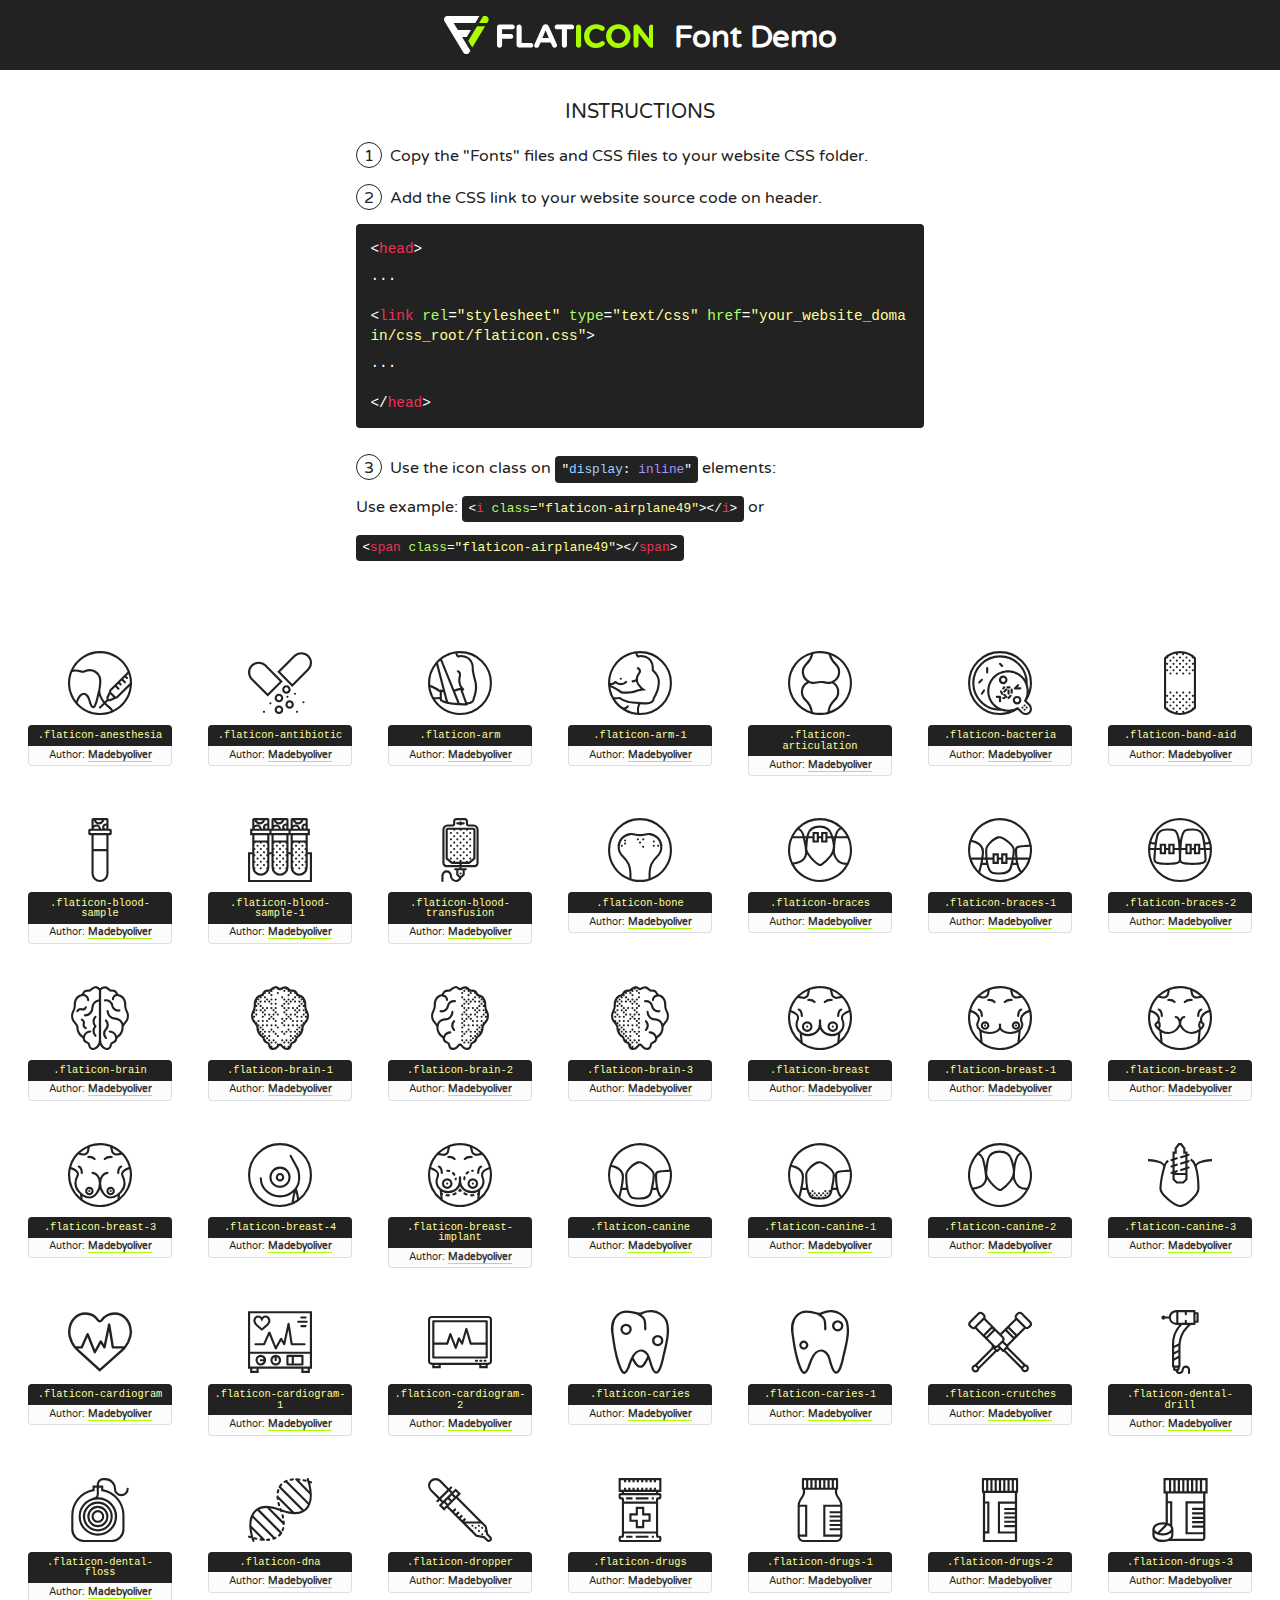
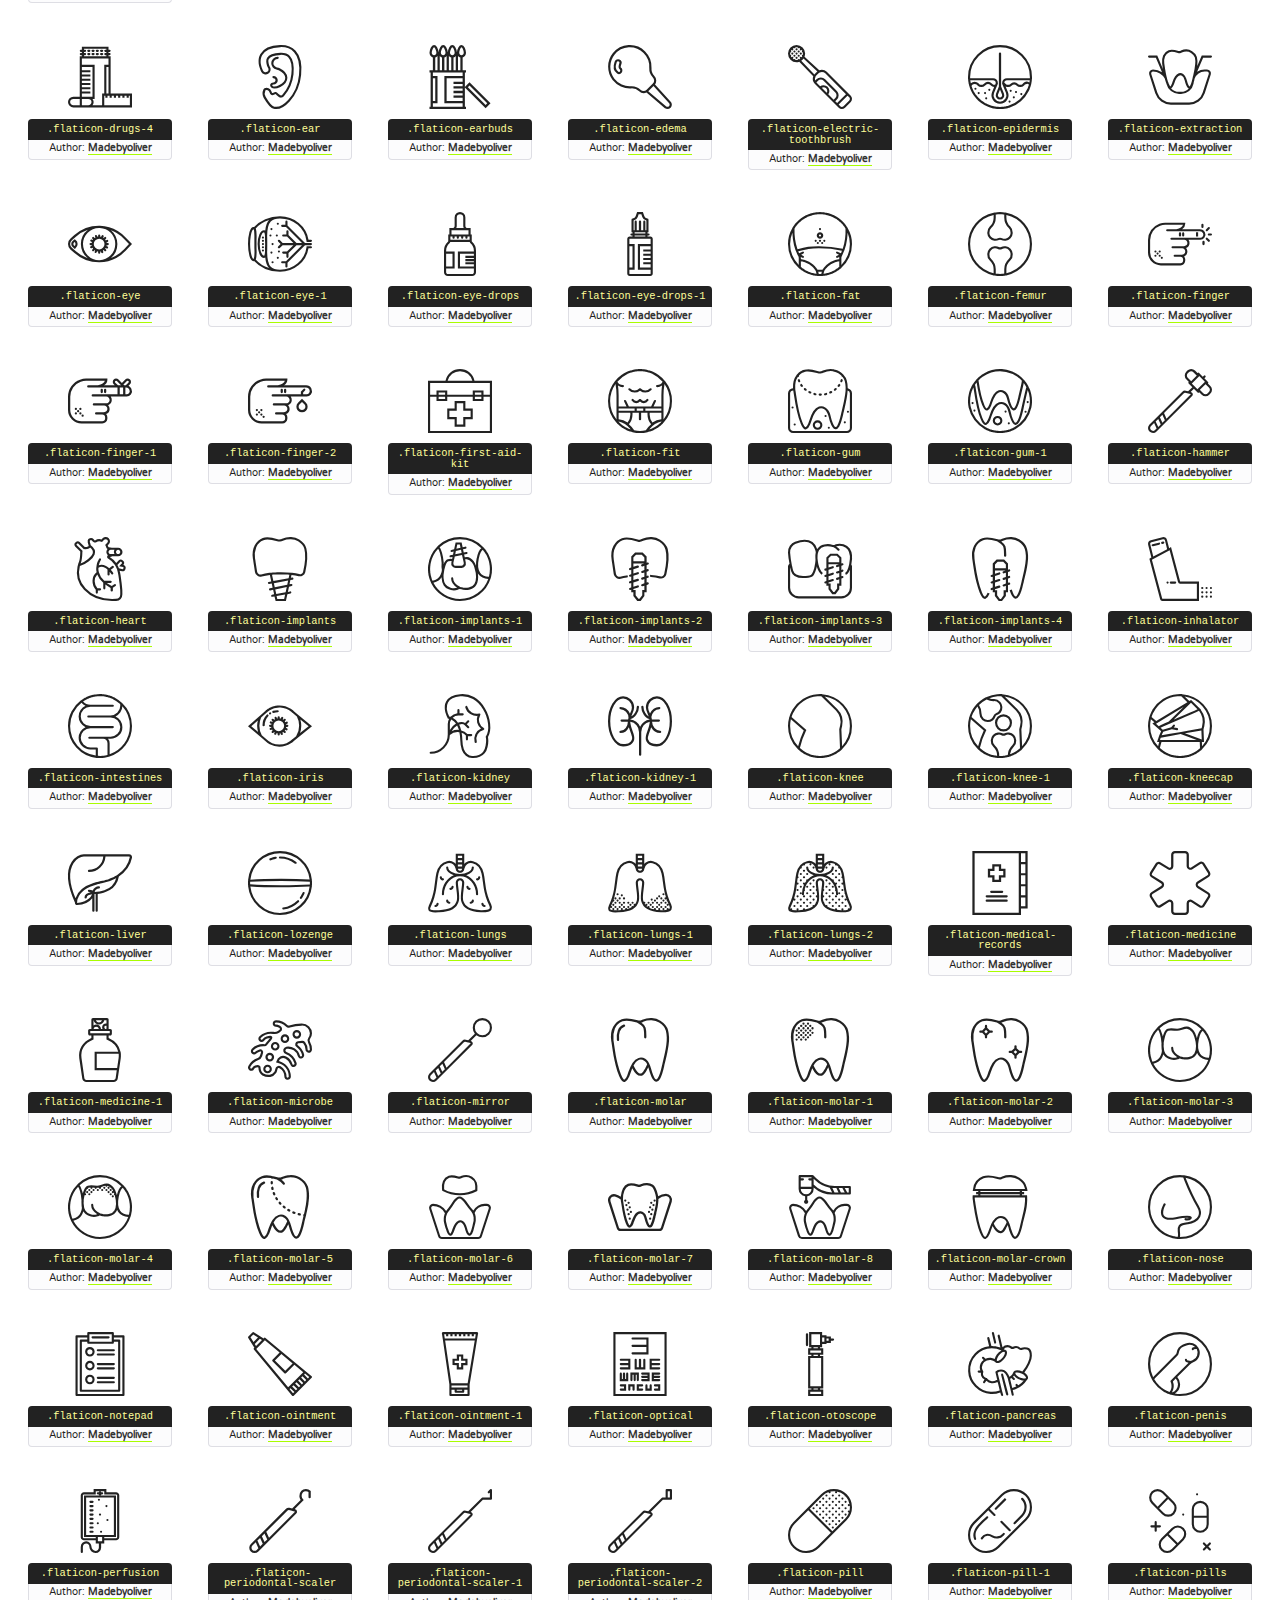
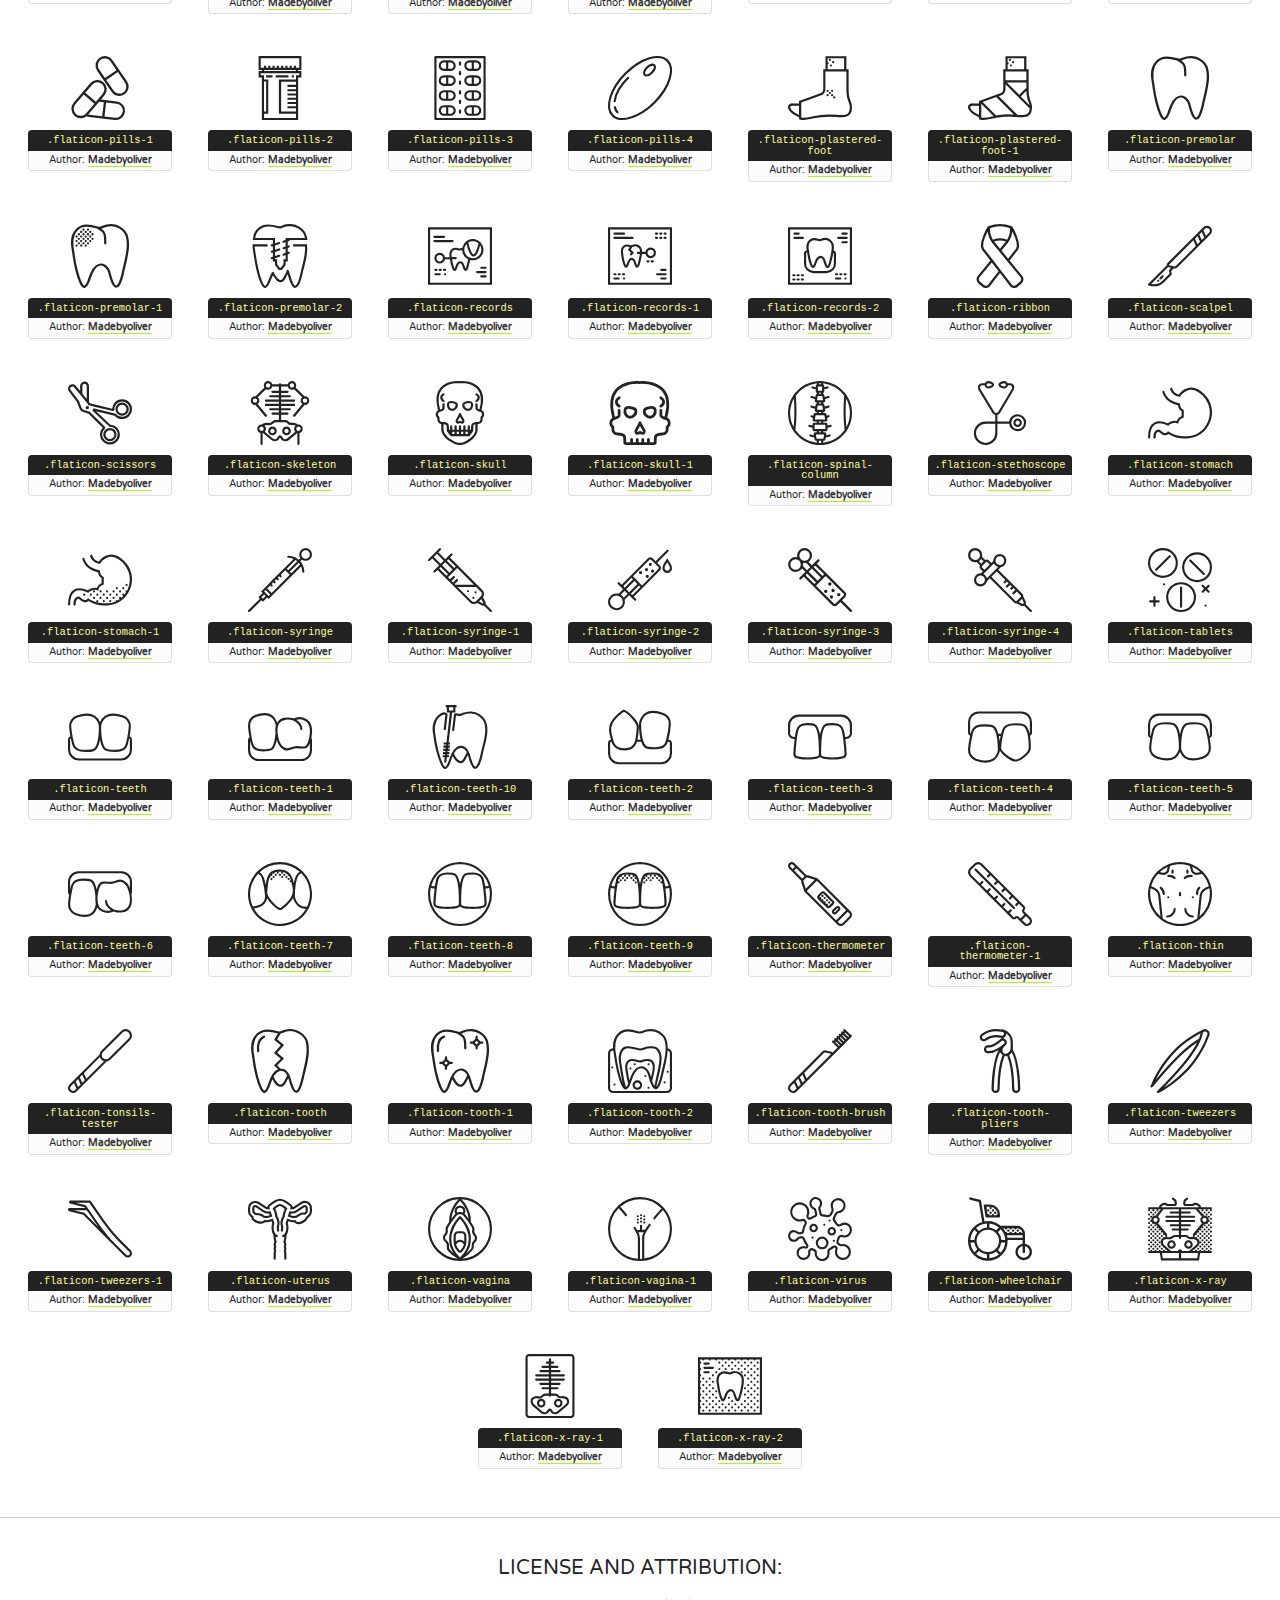
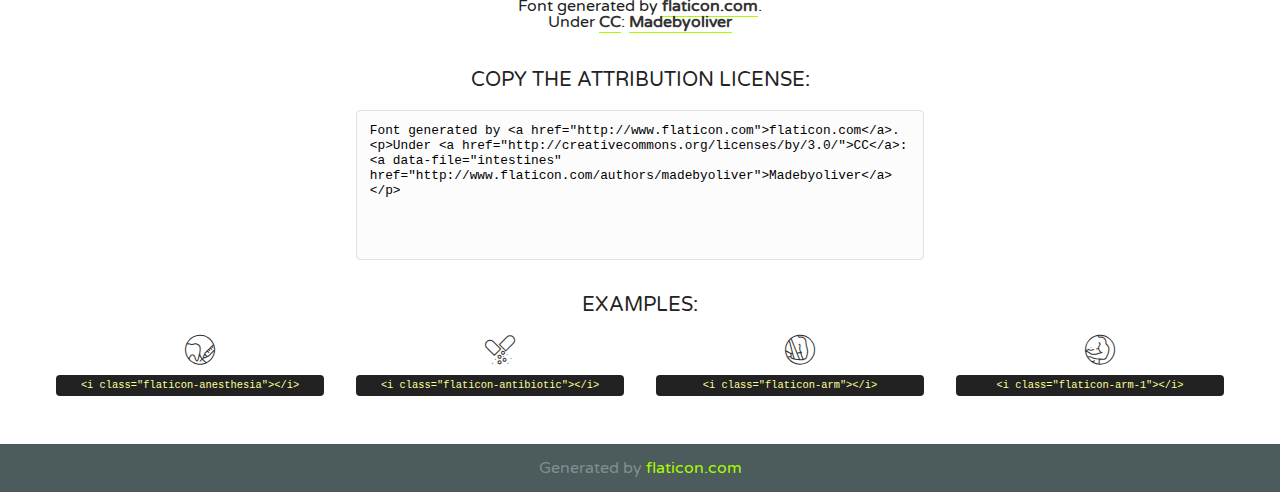
<file: icon-fonts/medical/flaticon.html>
<!DOCTYPE html>
<!--
  Flaticon icon font: Flaticon
  Creation date: 22/06/2016 15:38
-->
<html>
<!DOCTYPE html>
<html>

<head>
    <title>Flaticon WebFont</title>
    <link href="http://fonts.googleapis.com/css?family=Varela+Round" rel="stylesheet" type="text/css" />
    <link rel="stylesheet" type="text/css" href="flaticon.css">
    <meta charset="UTF-8">
    <style>
    html, body, div, span, applet, object, iframe,
    h1, h2, h3, h4, h5, h6, p, blockquote, pre,
    a, abbr, acronym, address, big, cite, code,
    del, dfn, em, img, ins, kbd, q, s, samp,
    small, strike, strong, sub, sup, tt, var,
    b, u, i, center,
    dl, dt, dd, ol, ul, li,
    fieldset, form, label, legend,
    table, caption, tbody, tfoot, thead, tr, th, td,
    article, aside, canvas, details, embed, 
    figure, figcaption, footer, header, hgroup, 
    menu, nav, output, ruby, section, summary,
    time, mark, audio, video {
        margin: 0;
        padding: 0;
        border: 0;
        font-size: 100%;
        font: inherit;
        vertical-align: baseline;
    }
    /* HTML5 display-role reset for older browsers */
    article, aside, details, figcaption, figure, 
    footer, header, hgroup, menu, nav, section {
        display: block;
    }
    body {
        line-height: 1;
    }
    ol, ul {
        list-style: none;
    }
    blockquote, q {
        quotes: none;
    }
    blockquote:before, blockquote:after,
    q:before, q:after {
        content: '';
        content: none;
    }
    table {
        border-collapse: collapse;
        border-spacing: 0;
    }
    body {
        font-family: 'Varela Round', Helvetica, Arial, sans-serif;
        font-size: 16px;
        color: #222;
    }
    a {
        color: #333;
        border-bottom: 1px solid #a9fd00;
        font-weight: bold;
        text-decoration: none;
    }
    * {
        -moz-box-sizing: border-box;
        -webkit-box-sizing: border-box;
        box-sizing: border-box;
        margin: 0;
        padding: 0;
    }
    [class^="flaticon-"]:before, [class*=" flaticon-"]:before, [class^="flaticon-"]:after, [class*=" flaticon-"]:after {
        font-family: Flaticon;
        font-size: 30px;
        font-style: normal;
        margin-left: 20px;
        color: #333;
    }
    .wrapper {
        max-width: 600px;
        margin: auto;
        padding: 0 1em;
    }
    .title {
        font-size: 1.25em;
        text-align: center;
        margin-bottom: 1em;
        text-transform: uppercase;
    }
    header {
        text-align: center;
        background-color: #222;
        color: #fff;
        padding: 1em;
    }
    header .logo {
        width: 210px;
        height: 38px;
        display: inline-block;
        vertical-align: middle;
        margin-right: 1em;
        border: none;
    }
    header strong {
        font-size: 1.95em;
        font-weight: bold;
        vertical-align: middle;
        margin-top: 5px;
        display: inline-block;
    }
    .demo {
        margin: 2em auto;
        line-height: 1.25em;
    }
    .demo ul li {
        margin-bottom: 1em;
    }
    .demo ul li .num {
        color: #222;
        border-radius: 20px;
        display: inline-block;
        width: 26px;
        padding: 3px;
        height: 26px;
        text-align: center;
        margin-right: 0.5em;
        border: 1px solid #222;
    }
    .demo ul li code {
        background-color: #222;
        border-radius: 4px;
        padding: 0.25em 0.5em;
        display: inline-block;
        color: #fff;
        font-family: Consolas,Monaco,Lucida Console,Liberation Mono,DejaVu Sans Mono,Bitstream Vera Sans Mono,Courier New, monospace;
        font-weight: lighter;
        margin-top: 1em;
        font-size: 0.8em;
        word-break: break-all;
    }
    .demo ul li code.big {
        padding: 1em;
        font-size: 0.9em;
    }
    .demo ul li code .red {
        color: #EF3159;
    }
    .demo ul li code .green {
        color: #ACFF65;
    }
    .demo ul li code .yellow {
        color: #FFFF99;
    }
    .demo ul li code .blue {
        color: #99D3FF;
    }
    .demo ul li code .purple {
        color: #A295FF;
    }
    .demo ul li code .dots {
        margin-top: 0.5em;
        display: block;
    }
    #glyphs {
        border-bottom: 1px solid #ccc;
        padding: 2em 0;
        text-align: center;
    }
    .glyph {
        display: inline-block;
        width: 9em;
        margin: 1em;
        text-align: center;
        vertical-align: top;
        background: #FFF;
    }
    .glyph .glyph-icon {
        padding: 10px;
        display: block;
        font-family:"Flaticon";
        font-size: 64px;
        line-height: 1;
    }
    .glyph .glyph-icon:before {
        font-size: 64px;
        color: #222;
        margin-left: 0;
    }
    .class-name {
        font-size: 0.65em;
        background-color: #222;
        color: #fff;
        border-radius: 4px 4px 0 0;
        padding: 0.5em;
        color: #FFFF99;
        font-family: Consolas,Monaco,Lucida Console,Liberation Mono,DejaVu Sans Mono,Bitstream Vera Sans Mono,Courier New, monospace;
    }
    .author-name {
        font-size: 0.6em;
        background-color: #fcfcfd;
        border: 1px solid #DEDEE4;
        border-top: 0;
        border-radius: 0 0 4px 4px;
        padding: 0.5em;
    }
    .class-name:last-child {
        font-size: 10px;
        color:#888;
    }
    .class-name:last-child a {
        font-size: 10px;
        color:#555;
    }
    .class-name:last-child a:hover {
        color:#a9fd00;
    }
    .glyph > input {
        display: block;
        width: 100px;
        margin: 5px auto;
        text-align: center;
        font-size: 12px;
        cursor: text;
    }
    .glyph > input.icon-input {
        font-family:"Flaticon";
        font-size: 16px;
        margin-bottom: 10px;
    }
    .attribution .title {
        margin-top: 2em;
    }
    .attribution textarea {
        background-color: #fcfcfd;
        padding: 1em;
        border: none;
        box-shadow: none;
        border: 1px solid #DEDEE4;
        border-radius: 4px;
        resize: none;
        width: 100%;
        height: 150px;
        font-size: 0.8em;
        font-family: Consolas,Monaco,Lucida Console,Liberation Mono,DejaVu Sans Mono,Bitstream Vera Sans Mono,Courier New, monospace;
        -webkit-appearance: none;
    }
    .iconsuse {
        margin: 2em auto;
        text-align: center;
        max-width: 1200px;
    }
    .iconsuse:after {
        content: '';
        display: table;
        clear: both;
    }
    .iconsuse .image {
        float: left;
        width: 25%;
        padding: 0 1em;
    }
    .iconsuse .image p {
        margin-bottom: 1em;
    }
    .iconsuse .image span {
        display: block;
        font-size: 0.65em;
        background-color: #222;
        color: #fff;
        border-radius: 4px;
        padding: 0.5em;
        color: #FFFF99;
        margin-top: 1em;
        font-family: Consolas,Monaco,Lucida Console,Liberation Mono,DejaVu Sans Mono,Bitstream Vera Sans Mono,Courier New, monospace;
    }
    #footer {
        text-align: center;
        background-color: #4C5B5C;
        color: #7c9192;
        padding: 1em;
    }
    #footer a {
        border: none;
        color: #a9fd00;
        font-weight: normal;
    }
    @media (max-width: 960px) {
        .iconsuse .image {
            width: 50%;
        }
    }
    @media (max-width: 560px) {
        .iconsuse .image {
            width: 100%;
        }
    }
    </style>
</head>

<body class="characters-off">

    <header>
        <a href="http://www.flaticon.com" target="_blank" class="logo">
            <svg version="1.1" xmlns="http://www.w3.org/2000/svg" xmlns:xlink="http://www.w3.org/1999/xlink" xmlns:a="http://ns.adobe.com/AdobeSVGViewerExtensions/3.0/" viewBox="0 0 560.875 102.036" enable-background="new 0 0 560.875 102.036" xml:space="preserve">
                <defs>
                </defs>
                <g>
                    <g class="letters">
                        <path fill="#ffffff" d="M141.596,29.675c0-3.777,2.985-6.767,6.764-6.767h34.438c3.426,0,6.15,2.728,6.15,6.15
                        c0,3.43-2.724,6.149-6.15,6.149h-27.674v13.091h23.719c3.429,0,6.151,2.724,6.151,6.15c0,3.43-2.723,6.149-6.151,6.149h-23.719
                        v17.574c0,3.773-2.986,6.761-6.764,6.761c-3.779,0-6.764-2.989-6.764-6.761V29.675z"></path>
                        <path fill="#ffffff" d="M193.844,29.149c0-3.781,2.985-6.767,6.764-6.767c3.776,0,6.763,2.985,6.763,6.767v42.957h25.039
                        c3.426,0,6.149,2.726,6.149,6.153c0,3.425-2.723,6.15-6.149,6.15h-31.802c-3.779,0-6.764-2.986-6.764-6.768V29.149z"></path>
                        <path fill="#ffffff" d="M241.891,75.71l21.438-48.407c1.492-3.341,4.215-5.357,7.906-5.357h0.792
                        c3.686,0,6.323,2.017,7.815,5.357l21.439,48.407c0.436,0.967,0.701,1.845,0.701,2.723c0,3.602-2.809,6.501-6.414,6.501
                        c-3.161,0-5.269-1.845-6.499-4.655l-4.132-9.661h-27.059l-4.301,10.102c-1.144,2.631-3.426,4.214-6.237,4.214
                        c-3.517,0-6.24-2.81-6.24-6.325C241.1,77.64,241.451,76.677,241.891,75.71z M279.932,58.666l-8.521-20.297l-8.526,20.297H279.932
                        z"></path>
                        <path fill="#ffffff" d="M314.864,35.387H301.86c-3.429,0-6.239-2.813-6.239-6.238c0-3.429,2.811-6.24,6.239-6.24h39.533
                        c3.426,0,6.237,2.811,6.237,6.24c0,3.425-2.811,6.238-6.237,6.238h-13.001v42.785c0,3.773-2.99,6.761-6.764,6.761
                        c-3.779,0-6.764-2.989-6.764-6.761V35.387z"></path>
                        <path fill="#A9FD00" d="M352.615,29.149c0-3.781,2.985-6.767,6.767-6.767c3.774,0,6.761,2.985,6.761,6.767v49.024
                        c0,3.773-2.987,6.761-6.761,6.761c-3.781,0-6.767-2.989-6.767-6.761V29.149z"></path>
                        <path fill="#A9FD00" d="M374.132,53.836v-0.179c0-17.481,13.178-31.801,32.065-31.801c9.22,0,15.459,2.458,20.557,6.238
                        c1.402,1.054,2.637,2.985,2.637,5.357c0,3.692-2.985,6.59-6.681,6.59c-1.845,0-3.071-0.702-4.044-1.319
                        c-3.776-2.813-7.729-4.393-12.562-4.393c-10.364,0-17.831,8.611-17.831,19.154v0.173c0,10.542,7.291,19.329,17.831,19.329
                        c5.715,0,9.492-1.756,13.359-4.834c1.049-0.874,2.458-1.491,4.039-1.491c3.429,0,6.325,2.813,6.325,6.236
                        c0,2.106-1.056,3.78-2.282,4.834c-5.539,4.834-12.036,7.733-21.878,7.733C387.572,85.464,374.132,71.493,374.132,53.836z"></path>
                        <path fill="#A9FD00" d="M433.009,53.836v-0.179c0-17.481,13.79-31.801,32.766-31.801c18.981,0,32.592,14.143,32.592,31.628v0.173
                        c0,17.483-13.785,31.807-32.769,31.807C446.625,85.464,433.009,71.32,433.009,53.836z M484.224,53.836v-0.179
                        c0-10.539-7.725-19.326-18.626-19.326c-10.893,0-18.449,8.611-18.449,19.154v0.173c0,10.542,7.73,19.329,18.626,19.329
                        C476.676,72.986,484.224,64.378,484.224,53.836z"></path>
                        <path fill="#A9FD00" d="M506.233,29.321c0-3.774,2.99-6.763,6.767-6.763h1.401c3.252,0,5.183,1.583,7.029,3.953l26.093,34.265
                        V29.059c0-3.692,2.99-6.677,6.681-6.677c3.683,0,6.671,2.985,6.671,6.677v48.934c0,3.78-2.987,6.765-6.764,6.765h-0.436
                        c-3.257,0-5.188-1.581-7.034-3.953l-27.056-35.492v32.944c0,3.687-2.985,6.676-6.678,6.676c-3.683,0-6.673-2.989-6.673-6.676
                        V29.321z"></path>
                    </g>
                    <g class="insignia">
                        <path fill="#ffffff" d="M48.372,56.137h12.517l11.156-18.537H37.186L25.688,18.539h57.825L94.668,0H9.271
                        C5.925,0,2.842,1.801,1.198,4.716c-1.644,2.907-1.593,6.482,0.134,9.343l50.38,83.501c1.678,2.781,4.689,4.476,7.938,4.476
                        c3.246,0,6.257-1.695,7.935-4.476l2.898-4.804L48.372,56.137z"></path>
                        <g class="i">
                            <path fill="#A9FD00" d="M93.575,18.539h0.031v0.004l21.652,0.004l2.705-4.488c1.727-2.861,1.778-6.436,0.133-9.343
                            C116.454,1.801,113.371,0,110.026,0h-5.294L93.575,18.539z"></path>
                            <polygon fill="#A9FD00" points="88.291,27.356 64.725,66.486 75.519,84.404 109.942,27.356"></polygon>
                        </g>
                    </g>
                </g>
            </svg>
        </a>
        <strong>Font Demo</strong>
    </header>


    <section class="demo wrapper">

        <p class="title">Instructions</p>

        <ul>
            <li>
                <span class="num">1</span>Copy the "Fonts" files and CSS files to your website CSS folder.
            </li>
            <li>
                <span class="num">2</span>Add the CSS link to your website source code on header.
                <code class="big">
                    &lt;<span class="red">head</span>&gt;
                    <br/><span class="dots">...</span>
                    <br/>&lt;<span class="red">link</span> <span class="green">rel</span>=<span class="yellow">"stylesheet"</span> <span class="green">type</span>=<span class="yellow">"text/css"</span> <span class="green">href</span>=<span class="yellow">"your_website_domain/css_root/flaticon.css"</span>&gt;
                    <br/><span class="dots">...</span>
                    <br/>&lt;/<span class="red">head</span>&gt;
                </code>
            </li>

            <li>
                <p>
                    <span class="num">3</span>Use the icon class on <code>"<span class="blue">display</span>:<span class="purple"> inline</span>"</code> elements:
                    <br />
                    Use example: <code>&lt;<span class="red">i</span> <span class="green">class</span>=<span class="yellow">&quot;flaticon-airplane49&quot;</span>&gt;&lt;/<span class="red">i</span>&gt;</code> or <code>&lt;<span class="red">span</span> <span class="green">class</span>=<span class="yellow">&quot;flaticon-airplane49&quot;</span>&gt;&lt;/<span class="red">span</span>&gt;</code>
            </li>
        </ul>

    </section>




   <section id="glyphs">          
    
      
        <div class="glyph"><div class="glyph-icon flaticon-anesthesia"></div>
            <div class="class-name">.flaticon-anesthesia</div>
            <div class="author-name">Author: <a data-file="anesthesia" href="http://www.flaticon.com/authors/madebyoliver">Madebyoliver</a> </div> 
        </div>        
        
        <div class="glyph"><div class="glyph-icon flaticon-antibiotic"></div>
            <div class="class-name">.flaticon-antibiotic</div>
            <div class="author-name">Author: <a data-file="antibiotic" href="http://www.flaticon.com/authors/madebyoliver">Madebyoliver</a> </div> 
        </div>        
        
        <div class="glyph"><div class="glyph-icon flaticon-arm"></div>
            <div class="class-name">.flaticon-arm</div>
            <div class="author-name">Author: <a data-file="arm" href="http://www.flaticon.com/authors/madebyoliver">Madebyoliver</a> </div> 
        </div>        
        
        <div class="glyph"><div class="glyph-icon flaticon-arm-1"></div>
            <div class="class-name">.flaticon-arm-1</div>
            <div class="author-name">Author: <a data-file="arm-1" href="http://www.flaticon.com/authors/madebyoliver">Madebyoliver</a> </div> 
        </div>        
        
        <div class="glyph"><div class="glyph-icon flaticon-articulation"></div>
            <div class="class-name">.flaticon-articulation</div>
            <div class="author-name">Author: <a data-file="articulation" href="http://www.flaticon.com/authors/madebyoliver">Madebyoliver</a> </div> 
        </div>        
        
        <div class="glyph"><div class="glyph-icon flaticon-bacteria"></div>
            <div class="class-name">.flaticon-bacteria</div>
            <div class="author-name">Author: <a data-file="bacteria" href="http://www.flaticon.com/authors/madebyoliver">Madebyoliver</a> </div> 
        </div>        
        
        <div class="glyph"><div class="glyph-icon flaticon-band-aid"></div>
            <div class="class-name">.flaticon-band-aid</div>
            <div class="author-name">Author: <a data-file="band-aid" href="http://www.flaticon.com/authors/madebyoliver">Madebyoliver</a> </div> 
        </div>        
        
        <div class="glyph"><div class="glyph-icon flaticon-blood-sample"></div>
            <div class="class-name">.flaticon-blood-sample</div>
            <div class="author-name">Author: <a data-file="blood-sample" href="http://www.flaticon.com/authors/madebyoliver">Madebyoliver</a> </div> 
        </div>        
        
        <div class="glyph"><div class="glyph-icon flaticon-blood-sample-1"></div>
            <div class="class-name">.flaticon-blood-sample-1</div>
            <div class="author-name">Author: <a data-file="blood-sample-1" href="http://www.flaticon.com/authors/madebyoliver">Madebyoliver</a> </div> 
        </div>        
        
        <div class="glyph"><div class="glyph-icon flaticon-blood-transfusion"></div>
            <div class="class-name">.flaticon-blood-transfusion</div>
            <div class="author-name">Author: <a data-file="blood-transfusion" href="http://www.flaticon.com/authors/madebyoliver">Madebyoliver</a> </div> 
        </div>        
        
        <div class="glyph"><div class="glyph-icon flaticon-bone"></div>
            <div class="class-name">.flaticon-bone</div>
            <div class="author-name">Author: <a data-file="bone" href="http://www.flaticon.com/authors/madebyoliver">Madebyoliver</a> </div> 
        </div>        
        
        <div class="glyph"><div class="glyph-icon flaticon-braces"></div>
            <div class="class-name">.flaticon-braces</div>
            <div class="author-name">Author: <a data-file="braces" href="http://www.flaticon.com/authors/madebyoliver">Madebyoliver</a> </div> 
        </div>        
        
        <div class="glyph"><div class="glyph-icon flaticon-braces-1"></div>
            <div class="class-name">.flaticon-braces-1</div>
            <div class="author-name">Author: <a data-file="braces-1" href="http://www.flaticon.com/authors/madebyoliver">Madebyoliver</a> </div> 
        </div>        
        
        <div class="glyph"><div class="glyph-icon flaticon-braces-2"></div>
            <div class="class-name">.flaticon-braces-2</div>
            <div class="author-name">Author: <a data-file="braces-2" href="http://www.flaticon.com/authors/madebyoliver">Madebyoliver</a> </div> 
        </div>        
        
        <div class="glyph"><div class="glyph-icon flaticon-brain"></div>
            <div class="class-name">.flaticon-brain</div>
            <div class="author-name">Author: <a data-file="brain" href="http://www.flaticon.com/authors/madebyoliver">Madebyoliver</a> </div> 
        </div>        
        
        <div class="glyph"><div class="glyph-icon flaticon-brain-1"></div>
            <div class="class-name">.flaticon-brain-1</div>
            <div class="author-name">Author: <a data-file="brain-1" href="http://www.flaticon.com/authors/madebyoliver">Madebyoliver</a> </div> 
        </div>        
        
        <div class="glyph"><div class="glyph-icon flaticon-brain-2"></div>
            <div class="class-name">.flaticon-brain-2</div>
            <div class="author-name">Author: <a data-file="brain-2" href="http://www.flaticon.com/authors/madebyoliver">Madebyoliver</a> </div> 
        </div>        
        
        <div class="glyph"><div class="glyph-icon flaticon-brain-3"></div>
            <div class="class-name">.flaticon-brain-3</div>
            <div class="author-name">Author: <a data-file="brain-3" href="http://www.flaticon.com/authors/madebyoliver">Madebyoliver</a> </div> 
        </div>        
        
        <div class="glyph"><div class="glyph-icon flaticon-breast"></div>
            <div class="class-name">.flaticon-breast</div>
            <div class="author-name">Author: <a data-file="breast" href="http://www.flaticon.com/authors/madebyoliver">Madebyoliver</a> </div> 
        </div>        
        
        <div class="glyph"><div class="glyph-icon flaticon-breast-1"></div>
            <div class="class-name">.flaticon-breast-1</div>
            <div class="author-name">Author: <a data-file="breast-1" href="http://www.flaticon.com/authors/madebyoliver">Madebyoliver</a> </div> 
        </div>        
        
        <div class="glyph"><div class="glyph-icon flaticon-breast-2"></div>
            <div class="class-name">.flaticon-breast-2</div>
            <div class="author-name">Author: <a data-file="breast-2" href="http://www.flaticon.com/authors/madebyoliver">Madebyoliver</a> </div> 
        </div>        
        
        <div class="glyph"><div class="glyph-icon flaticon-breast-3"></div>
            <div class="class-name">.flaticon-breast-3</div>
            <div class="author-name">Author: <a data-file="breast-3" href="http://www.flaticon.com/authors/madebyoliver">Madebyoliver</a> </div> 
        </div>        
        
        <div class="glyph"><div class="glyph-icon flaticon-breast-4"></div>
            <div class="class-name">.flaticon-breast-4</div>
            <div class="author-name">Author: <a data-file="breast-4" href="http://www.flaticon.com/authors/madebyoliver">Madebyoliver</a> </div> 
        </div>        
        
        <div class="glyph"><div class="glyph-icon flaticon-breast-implant"></div>
            <div class="class-name">.flaticon-breast-implant</div>
            <div class="author-name">Author: <a data-file="breast-implant" href="http://www.flaticon.com/authors/madebyoliver">Madebyoliver</a> </div> 
        </div>        
        
        <div class="glyph"><div class="glyph-icon flaticon-canine"></div>
            <div class="class-name">.flaticon-canine</div>
            <div class="author-name">Author: <a data-file="canine" href="http://www.flaticon.com/authors/madebyoliver">Madebyoliver</a> </div> 
        </div>        
        
        <div class="glyph"><div class="glyph-icon flaticon-canine-1"></div>
            <div class="class-name">.flaticon-canine-1</div>
            <div class="author-name">Author: <a data-file="canine-1" href="http://www.flaticon.com/authors/madebyoliver">Madebyoliver</a> </div> 
        </div>        
        
        <div class="glyph"><div class="glyph-icon flaticon-canine-2"></div>
            <div class="class-name">.flaticon-canine-2</div>
            <div class="author-name">Author: <a data-file="canine-2" href="http://www.flaticon.com/authors/madebyoliver">Madebyoliver</a> </div> 
        </div>        
        
        <div class="glyph"><div class="glyph-icon flaticon-canine-3"></div>
            <div class="class-name">.flaticon-canine-3</div>
            <div class="author-name">Author: <a data-file="canine-3" href="http://www.flaticon.com/authors/madebyoliver">Madebyoliver</a> </div> 
        </div>        
        
        <div class="glyph"><div class="glyph-icon flaticon-cardiogram"></div>
            <div class="class-name">.flaticon-cardiogram</div>
            <div class="author-name">Author: <a data-file="cardiogram" href="http://www.flaticon.com/authors/madebyoliver">Madebyoliver</a> </div> 
        </div>        
        
        <div class="glyph"><div class="glyph-icon flaticon-cardiogram-1"></div>
            <div class="class-name">.flaticon-cardiogram-1</div>
            <div class="author-name">Author: <a data-file="cardiogram-1" href="http://www.flaticon.com/authors/madebyoliver">Madebyoliver</a> </div> 
        </div>        
        
        <div class="glyph"><div class="glyph-icon flaticon-cardiogram-2"></div>
            <div class="class-name">.flaticon-cardiogram-2</div>
            <div class="author-name">Author: <a data-file="cardiogram-2" href="http://www.flaticon.com/authors/madebyoliver">Madebyoliver</a> </div> 
        </div>        
        
        <div class="glyph"><div class="glyph-icon flaticon-caries"></div>
            <div class="class-name">.flaticon-caries</div>
            <div class="author-name">Author: <a data-file="caries" href="http://www.flaticon.com/authors/madebyoliver">Madebyoliver</a> </div> 
        </div>        
        
        <div class="glyph"><div class="glyph-icon flaticon-caries-1"></div>
            <div class="class-name">.flaticon-caries-1</div>
            <div class="author-name">Author: <a data-file="caries-1" href="http://www.flaticon.com/authors/madebyoliver">Madebyoliver</a> </div> 
        </div>        
        
        <div class="glyph"><div class="glyph-icon flaticon-crutches"></div>
            <div class="class-name">.flaticon-crutches</div>
            <div class="author-name">Author: <a data-file="crutches" href="http://www.flaticon.com/authors/madebyoliver">Madebyoliver</a> </div> 
        </div>        
        
        <div class="glyph"><div class="glyph-icon flaticon-dental-drill"></div>
            <div class="class-name">.flaticon-dental-drill</div>
            <div class="author-name">Author: <a data-file="dental-drill" href="http://www.flaticon.com/authors/madebyoliver">Madebyoliver</a> </div> 
        </div>        
        
        <div class="glyph"><div class="glyph-icon flaticon-dental-floss"></div>
            <div class="class-name">.flaticon-dental-floss</div>
            <div class="author-name">Author: <a data-file="dental-floss" href="http://www.flaticon.com/authors/madebyoliver">Madebyoliver</a> </div> 
        </div>        
        
        <div class="glyph"><div class="glyph-icon flaticon-dna"></div>
            <div class="class-name">.flaticon-dna</div>
            <div class="author-name">Author: <a data-file="dna" href="http://www.flaticon.com/authors/madebyoliver">Madebyoliver</a> </div> 
        </div>        
        
        <div class="glyph"><div class="glyph-icon flaticon-dropper"></div>
            <div class="class-name">.flaticon-dropper</div>
            <div class="author-name">Author: <a data-file="dropper" href="http://www.flaticon.com/authors/madebyoliver">Madebyoliver</a> </div> 
        </div>        
        
        <div class="glyph"><div class="glyph-icon flaticon-drugs"></div>
            <div class="class-name">.flaticon-drugs</div>
            <div class="author-name">Author: <a data-file="drugs" href="http://www.flaticon.com/authors/madebyoliver">Madebyoliver</a> </div> 
        </div>        
        
        <div class="glyph"><div class="glyph-icon flaticon-drugs-1"></div>
            <div class="class-name">.flaticon-drugs-1</div>
            <div class="author-name">Author: <a data-file="drugs-1" href="http://www.flaticon.com/authors/madebyoliver">Madebyoliver</a> </div> 
        </div>        
        
        <div class="glyph"><div class="glyph-icon flaticon-drugs-2"></div>
            <div class="class-name">.flaticon-drugs-2</div>
            <div class="author-name">Author: <a data-file="drugs-2" href="http://www.flaticon.com/authors/madebyoliver">Madebyoliver</a> </div> 
        </div>        
        
        <div class="glyph"><div class="glyph-icon flaticon-drugs-3"></div>
            <div class="class-name">.flaticon-drugs-3</div>
            <div class="author-name">Author: <a data-file="drugs-3" href="http://www.flaticon.com/authors/madebyoliver">Madebyoliver</a> </div> 
        </div>        
        
        <div class="glyph"><div class="glyph-icon flaticon-drugs-4"></div>
            <div class="class-name">.flaticon-drugs-4</div>
            <div class="author-name">Author: <a data-file="drugs-4" href="http://www.flaticon.com/authors/madebyoliver">Madebyoliver</a> </div> 
        </div>        
        
        <div class="glyph"><div class="glyph-icon flaticon-ear"></div>
            <div class="class-name">.flaticon-ear</div>
            <div class="author-name">Author: <a data-file="ear" href="http://www.flaticon.com/authors/madebyoliver">Madebyoliver</a> </div> 
        </div>        
        
        <div class="glyph"><div class="glyph-icon flaticon-earbuds"></div>
            <div class="class-name">.flaticon-earbuds</div>
            <div class="author-name">Author: <a data-file="earbuds" href="http://www.flaticon.com/authors/madebyoliver">Madebyoliver</a> </div> 
        </div>        
        
        <div class="glyph"><div class="glyph-icon flaticon-edema"></div>
            <div class="class-name">.flaticon-edema</div>
            <div class="author-name">Author: <a data-file="edema" href="http://www.flaticon.com/authors/madebyoliver">Madebyoliver</a> </div> 
        </div>        
        
        <div class="glyph"><div class="glyph-icon flaticon-electric-toothbrush"></div>
            <div class="class-name">.flaticon-electric-toothbrush</div>
            <div class="author-name">Author: <a data-file="electric-toothbrush" href="http://www.flaticon.com/authors/madebyoliver">Madebyoliver</a> </div> 
        </div>        
        
        <div class="glyph"><div class="glyph-icon flaticon-epidermis"></div>
            <div class="class-name">.flaticon-epidermis</div>
            <div class="author-name">Author: <a data-file="epidermis" href="http://www.flaticon.com/authors/madebyoliver">Madebyoliver</a> </div> 
        </div>        
        
        <div class="glyph"><div class="glyph-icon flaticon-extraction"></div>
            <div class="class-name">.flaticon-extraction</div>
            <div class="author-name">Author: <a data-file="extraction" href="http://www.flaticon.com/authors/madebyoliver">Madebyoliver</a> </div> 
        </div>        
        
        <div class="glyph"><div class="glyph-icon flaticon-eye"></div>
            <div class="class-name">.flaticon-eye</div>
            <div class="author-name">Author: <a data-file="eye" href="http://www.flaticon.com/authors/madebyoliver">Madebyoliver</a> </div> 
        </div>        
        
        <div class="glyph"><div class="glyph-icon flaticon-eye-1"></div>
            <div class="class-name">.flaticon-eye-1</div>
            <div class="author-name">Author: <a data-file="eye-1" href="http://www.flaticon.com/authors/madebyoliver">Madebyoliver</a> </div> 
        </div>        
        
        <div class="glyph"><div class="glyph-icon flaticon-eye-drops"></div>
            <div class="class-name">.flaticon-eye-drops</div>
            <div class="author-name">Author: <a data-file="eye-drops" href="http://www.flaticon.com/authors/madebyoliver">Madebyoliver</a> </div> 
        </div>        
        
        <div class="glyph"><div class="glyph-icon flaticon-eye-drops-1"></div>
            <div class="class-name">.flaticon-eye-drops-1</div>
            <div class="author-name">Author: <a data-file="eye-drops-1" href="http://www.flaticon.com/authors/madebyoliver">Madebyoliver</a> </div> 
        </div>        
        
        <div class="glyph"><div class="glyph-icon flaticon-fat"></div>
            <div class="class-name">.flaticon-fat</div>
            <div class="author-name">Author: <a data-file="fat" href="http://www.flaticon.com/authors/madebyoliver">Madebyoliver</a> </div> 
        </div>        
        
        <div class="glyph"><div class="glyph-icon flaticon-femur"></div>
            <div class="class-name">.flaticon-femur</div>
            <div class="author-name">Author: <a data-file="femur" href="http://www.flaticon.com/authors/madebyoliver">Madebyoliver</a> </div> 
        </div>        
        
        <div class="glyph"><div class="glyph-icon flaticon-finger"></div>
            <div class="class-name">.flaticon-finger</div>
            <div class="author-name">Author: <a data-file="finger" href="http://www.flaticon.com/authors/madebyoliver">Madebyoliver</a> </div> 
        </div>        
        
        <div class="glyph"><div class="glyph-icon flaticon-finger-1"></div>
            <div class="class-name">.flaticon-finger-1</div>
            <div class="author-name">Author: <a data-file="finger-1" href="http://www.flaticon.com/authors/madebyoliver">Madebyoliver</a> </div> 
        </div>        
        
        <div class="glyph"><div class="glyph-icon flaticon-finger-2"></div>
            <div class="class-name">.flaticon-finger-2</div>
            <div class="author-name">Author: <a data-file="finger-2" href="http://www.flaticon.com/authors/madebyoliver">Madebyoliver</a> </div> 
        </div>        
        
        <div class="glyph"><div class="glyph-icon flaticon-first-aid-kit"></div>
            <div class="class-name">.flaticon-first-aid-kit</div>
            <div class="author-name">Author: <a data-file="first-aid-kit" href="http://www.flaticon.com/authors/madebyoliver">Madebyoliver</a> </div> 
        </div>        
        
        <div class="glyph"><div class="glyph-icon flaticon-fit"></div>
            <div class="class-name">.flaticon-fit</div>
            <div class="author-name">Author: <a data-file="fit" href="http://www.flaticon.com/authors/madebyoliver">Madebyoliver</a> </div> 
        </div>        
        
        <div class="glyph"><div class="glyph-icon flaticon-gum"></div>
            <div class="class-name">.flaticon-gum</div>
            <div class="author-name">Author: <a data-file="gum" href="http://www.flaticon.com/authors/madebyoliver">Madebyoliver</a> </div> 
        </div>        
        
        <div class="glyph"><div class="glyph-icon flaticon-gum-1"></div>
            <div class="class-name">.flaticon-gum-1</div>
            <div class="author-name">Author: <a data-file="gum-1" href="http://www.flaticon.com/authors/madebyoliver">Madebyoliver</a> </div> 
        </div>        
        
        <div class="glyph"><div class="glyph-icon flaticon-hammer"></div>
            <div class="class-name">.flaticon-hammer</div>
            <div class="author-name">Author: <a data-file="hammer" href="http://www.flaticon.com/authors/madebyoliver">Madebyoliver</a> </div> 
        </div>        
        
        <div class="glyph"><div class="glyph-icon flaticon-heart"></div>
            <div class="class-name">.flaticon-heart</div>
            <div class="author-name">Author: <a data-file="heart" href="http://www.flaticon.com/authors/madebyoliver">Madebyoliver</a> </div> 
        </div>        
        
        <div class="glyph"><div class="glyph-icon flaticon-implants"></div>
            <div class="class-name">.flaticon-implants</div>
            <div class="author-name">Author: <a data-file="implants" href="http://www.flaticon.com/authors/madebyoliver">Madebyoliver</a> </div> 
        </div>        
        
        <div class="glyph"><div class="glyph-icon flaticon-implants-1"></div>
            <div class="class-name">.flaticon-implants-1</div>
            <div class="author-name">Author: <a data-file="implants-1" href="http://www.flaticon.com/authors/madebyoliver">Madebyoliver</a> </div> 
        </div>        
        
        <div class="glyph"><div class="glyph-icon flaticon-implants-2"></div>
            <div class="class-name">.flaticon-implants-2</div>
            <div class="author-name">Author: <a data-file="implants-2" href="http://www.flaticon.com/authors/madebyoliver">Madebyoliver</a> </div> 
        </div>        
        
        <div class="glyph"><div class="glyph-icon flaticon-implants-3"></div>
            <div class="class-name">.flaticon-implants-3</div>
            <div class="author-name">Author: <a data-file="implants-3" href="http://www.flaticon.com/authors/madebyoliver">Madebyoliver</a> </div> 
        </div>        
        
        <div class="glyph"><div class="glyph-icon flaticon-implants-4"></div>
            <div class="class-name">.flaticon-implants-4</div>
            <div class="author-name">Author: <a data-file="implants-4" href="http://www.flaticon.com/authors/madebyoliver">Madebyoliver</a> </div> 
        </div>        
        
        <div class="glyph"><div class="glyph-icon flaticon-inhalator"></div>
            <div class="class-name">.flaticon-inhalator</div>
            <div class="author-name">Author: <a data-file="inhalator" href="http://www.flaticon.com/authors/madebyoliver">Madebyoliver</a> </div> 
        </div>        
        
        <div class="glyph"><div class="glyph-icon flaticon-intestines"></div>
            <div class="class-name">.flaticon-intestines</div>
            <div class="author-name">Author: <a data-file="intestines" href="http://www.flaticon.com/authors/madebyoliver">Madebyoliver</a> </div> 
        </div>        
        
        <div class="glyph"><div class="glyph-icon flaticon-iris"></div>
            <div class="class-name">.flaticon-iris</div>
            <div class="author-name">Author: <a data-file="iris" href="http://www.flaticon.com/authors/madebyoliver">Madebyoliver</a> </div> 
        </div>        
        
        <div class="glyph"><div class="glyph-icon flaticon-kidney"></div>
            <div class="class-name">.flaticon-kidney</div>
            <div class="author-name">Author: <a data-file="kidney" href="http://www.flaticon.com/authors/madebyoliver">Madebyoliver</a> </div> 
        </div>        
        
        <div class="glyph"><div class="glyph-icon flaticon-kidney-1"></div>
            <div class="class-name">.flaticon-kidney-1</div>
            <div class="author-name">Author: <a data-file="kidney-1" href="http://www.flaticon.com/authors/madebyoliver">Madebyoliver</a> </div> 
        </div>        
        
        <div class="glyph"><div class="glyph-icon flaticon-knee"></div>
            <div class="class-name">.flaticon-knee</div>
            <div class="author-name">Author: <a data-file="knee" href="http://www.flaticon.com/authors/madebyoliver">Madebyoliver</a> </div> 
        </div>        
        
        <div class="glyph"><div class="glyph-icon flaticon-knee-1"></div>
            <div class="class-name">.flaticon-knee-1</div>
            <div class="author-name">Author: <a data-file="knee-1" href="http://www.flaticon.com/authors/madebyoliver">Madebyoliver</a> </div> 
        </div>        
        
        <div class="glyph"><div class="glyph-icon flaticon-kneecap"></div>
            <div class="class-name">.flaticon-kneecap</div>
            <div class="author-name">Author: <a data-file="kneecap" href="http://www.flaticon.com/authors/madebyoliver">Madebyoliver</a> </div> 
        </div>        
        
        <div class="glyph"><div class="glyph-icon flaticon-liver"></div>
            <div class="class-name">.flaticon-liver</div>
            <div class="author-name">Author: <a data-file="liver" href="http://www.flaticon.com/authors/madebyoliver">Madebyoliver</a> </div> 
        </div>        
        
        <div class="glyph"><div class="glyph-icon flaticon-lozenge"></div>
            <div class="class-name">.flaticon-lozenge</div>
            <div class="author-name">Author: <a data-file="lozenge" href="http://www.flaticon.com/authors/madebyoliver">Madebyoliver</a> </div> 
        </div>        
        
        <div class="glyph"><div class="glyph-icon flaticon-lungs"></div>
            <div class="class-name">.flaticon-lungs</div>
            <div class="author-name">Author: <a data-file="lungs" href="http://www.flaticon.com/authors/madebyoliver">Madebyoliver</a> </div> 
        </div>        
        
        <div class="glyph"><div class="glyph-icon flaticon-lungs-1"></div>
            <div class="class-name">.flaticon-lungs-1</div>
            <div class="author-name">Author: <a data-file="lungs-1" href="http://www.flaticon.com/authors/madebyoliver">Madebyoliver</a> </div> 
        </div>        
        
        <div class="glyph"><div class="glyph-icon flaticon-lungs-2"></div>
            <div class="class-name">.flaticon-lungs-2</div>
            <div class="author-name">Author: <a data-file="lungs-2" href="http://www.flaticon.com/authors/madebyoliver">Madebyoliver</a> </div> 
        </div>        
        
        <div class="glyph"><div class="glyph-icon flaticon-medical-records"></div>
            <div class="class-name">.flaticon-medical-records</div>
            <div class="author-name">Author: <a data-file="medical-records" href="http://www.flaticon.com/authors/madebyoliver">Madebyoliver</a> </div> 
        </div>        
        
        <div class="glyph"><div class="glyph-icon flaticon-medicine"></div>
            <div class="class-name">.flaticon-medicine</div>
            <div class="author-name">Author: <a data-file="medicine" href="http://www.flaticon.com/authors/madebyoliver">Madebyoliver</a> </div> 
        </div>        
        
        <div class="glyph"><div class="glyph-icon flaticon-medicine-1"></div>
            <div class="class-name">.flaticon-medicine-1</div>
            <div class="author-name">Author: <a data-file="medicine-1" href="http://www.flaticon.com/authors/madebyoliver">Madebyoliver</a> </div> 
        </div>        
        
        <div class="glyph"><div class="glyph-icon flaticon-microbe"></div>
            <div class="class-name">.flaticon-microbe</div>
            <div class="author-name">Author: <a data-file="microbe" href="http://www.flaticon.com/authors/madebyoliver">Madebyoliver</a> </div> 
        </div>        
        
        <div class="glyph"><div class="glyph-icon flaticon-mirror"></div>
            <div class="class-name">.flaticon-mirror</div>
            <div class="author-name">Author: <a data-file="mirror" href="http://www.flaticon.com/authors/madebyoliver">Madebyoliver</a> </div> 
        </div>        
        
        <div class="glyph"><div class="glyph-icon flaticon-molar"></div>
            <div class="class-name">.flaticon-molar</div>
            <div class="author-name">Author: <a data-file="molar" href="http://www.flaticon.com/authors/madebyoliver">Madebyoliver</a> </div> 
        </div>        
        
        <div class="glyph"><div class="glyph-icon flaticon-molar-1"></div>
            <div class="class-name">.flaticon-molar-1</div>
            <div class="author-name">Author: <a data-file="molar-1" href="http://www.flaticon.com/authors/madebyoliver">Madebyoliver</a> </div> 
        </div>        
        
        <div class="glyph"><div class="glyph-icon flaticon-molar-2"></div>
            <div class="class-name">.flaticon-molar-2</div>
            <div class="author-name">Author: <a data-file="molar-2" href="http://www.flaticon.com/authors/madebyoliver">Madebyoliver</a> </div> 
        </div>        
        
        <div class="glyph"><div class="glyph-icon flaticon-molar-3"></div>
            <div class="class-name">.flaticon-molar-3</div>
            <div class="author-name">Author: <a data-file="molar-3" href="http://www.flaticon.com/authors/madebyoliver">Madebyoliver</a> </div> 
        </div>        
        
        <div class="glyph"><div class="glyph-icon flaticon-molar-4"></div>
            <div class="class-name">.flaticon-molar-4</div>
            <div class="author-name">Author: <a data-file="molar-4" href="http://www.flaticon.com/authors/madebyoliver">Madebyoliver</a> </div> 
        </div>        
        
        <div class="glyph"><div class="glyph-icon flaticon-molar-5"></div>
            <div class="class-name">.flaticon-molar-5</div>
            <div class="author-name">Author: <a data-file="molar-5" href="http://www.flaticon.com/authors/madebyoliver">Madebyoliver</a> </div> 
        </div>        
        
        <div class="glyph"><div class="glyph-icon flaticon-molar-6"></div>
            <div class="class-name">.flaticon-molar-6</div>
            <div class="author-name">Author: <a data-file="molar-6" href="http://www.flaticon.com/authors/madebyoliver">Madebyoliver</a> </div> 
        </div>        
        
        <div class="glyph"><div class="glyph-icon flaticon-molar-7"></div>
            <div class="class-name">.flaticon-molar-7</div>
            <div class="author-name">Author: <a data-file="molar-7" href="http://www.flaticon.com/authors/madebyoliver">Madebyoliver</a> </div> 
        </div>        
        
        <div class="glyph"><div class="glyph-icon flaticon-molar-8"></div>
            <div class="class-name">.flaticon-molar-8</div>
            <div class="author-name">Author: <a data-file="molar-8" href="http://www.flaticon.com/authors/madebyoliver">Madebyoliver</a> </div> 
        </div>        
        
        <div class="glyph"><div class="glyph-icon flaticon-molar-crown"></div>
            <div class="class-name">.flaticon-molar-crown</div>
            <div class="author-name">Author: <a data-file="molar-crown" href="http://www.flaticon.com/authors/madebyoliver">Madebyoliver</a> </div> 
        </div>        
        
        <div class="glyph"><div class="glyph-icon flaticon-nose"></div>
            <div class="class-name">.flaticon-nose</div>
            <div class="author-name">Author: <a data-file="nose" href="http://www.flaticon.com/authors/madebyoliver">Madebyoliver</a> </div> 
        </div>        
        
        <div class="glyph"><div class="glyph-icon flaticon-notepad"></div>
            <div class="class-name">.flaticon-notepad</div>
            <div class="author-name">Author: <a data-file="notepad" href="http://www.flaticon.com/authors/madebyoliver">Madebyoliver</a> </div> 
        </div>        
        
        <div class="glyph"><div class="glyph-icon flaticon-ointment"></div>
            <div class="class-name">.flaticon-ointment</div>
            <div class="author-name">Author: <a data-file="ointment" href="http://www.flaticon.com/authors/madebyoliver">Madebyoliver</a> </div> 
        </div>        
        
        <div class="glyph"><div class="glyph-icon flaticon-ointment-1"></div>
            <div class="class-name">.flaticon-ointment-1</div>
            <div class="author-name">Author: <a data-file="ointment-1" href="http://www.flaticon.com/authors/madebyoliver">Madebyoliver</a> </div> 
        </div>        
        
        <div class="glyph"><div class="glyph-icon flaticon-optical"></div>
            <div class="class-name">.flaticon-optical</div>
            <div class="author-name">Author: <a data-file="optical" href="http://www.flaticon.com/authors/madebyoliver">Madebyoliver</a> </div> 
        </div>        
        
        <div class="glyph"><div class="glyph-icon flaticon-otoscope"></div>
            <div class="class-name">.flaticon-otoscope</div>
            <div class="author-name">Author: <a data-file="otoscope" href="http://www.flaticon.com/authors/madebyoliver">Madebyoliver</a> </div> 
        </div>        
        
        <div class="glyph"><div class="glyph-icon flaticon-pancreas"></div>
            <div class="class-name">.flaticon-pancreas</div>
            <div class="author-name">Author: <a data-file="pancreas" href="http://www.flaticon.com/authors/madebyoliver">Madebyoliver</a> </div> 
        </div>        
        
        <div class="glyph"><div class="glyph-icon flaticon-penis"></div>
            <div class="class-name">.flaticon-penis</div>
            <div class="author-name">Author: <a data-file="penis" href="http://www.flaticon.com/authors/madebyoliver">Madebyoliver</a> </div> 
        </div>        
        
        <div class="glyph"><div class="glyph-icon flaticon-perfusion"></div>
            <div class="class-name">.flaticon-perfusion</div>
            <div class="author-name">Author: <a data-file="perfusion" href="http://www.flaticon.com/authors/madebyoliver">Madebyoliver</a> </div> 
        </div>        
        
        <div class="glyph"><div class="glyph-icon flaticon-periodontal-scaler"></div>
            <div class="class-name">.flaticon-periodontal-scaler</div>
            <div class="author-name">Author: <a data-file="periodontal-scaler" href="http://www.flaticon.com/authors/madebyoliver">Madebyoliver</a> </div> 
        </div>        
        
        <div class="glyph"><div class="glyph-icon flaticon-periodontal-scaler-1"></div>
            <div class="class-name">.flaticon-periodontal-scaler-1</div>
            <div class="author-name">Author: <a data-file="periodontal-scaler-1" href="http://www.flaticon.com/authors/madebyoliver">Madebyoliver</a> </div> 
        </div>        
        
        <div class="glyph"><div class="glyph-icon flaticon-periodontal-scaler-2"></div>
            <div class="class-name">.flaticon-periodontal-scaler-2</div>
            <div class="author-name">Author: <a data-file="periodontal-scaler-2" href="http://www.flaticon.com/authors/madebyoliver">Madebyoliver</a> </div> 
        </div>        
        
        <div class="glyph"><div class="glyph-icon flaticon-pill"></div>
            <div class="class-name">.flaticon-pill</div>
            <div class="author-name">Author: <a data-file="pill" href="http://www.flaticon.com/authors/madebyoliver">Madebyoliver</a> </div> 
        </div>        
        
        <div class="glyph"><div class="glyph-icon flaticon-pill-1"></div>
            <div class="class-name">.flaticon-pill-1</div>
            <div class="author-name">Author: <a data-file="pill-1" href="http://www.flaticon.com/authors/madebyoliver">Madebyoliver</a> </div> 
        </div>        
        
        <div class="glyph"><div class="glyph-icon flaticon-pills"></div>
            <div class="class-name">.flaticon-pills</div>
            <div class="author-name">Author: <a data-file="pills" href="http://www.flaticon.com/authors/madebyoliver">Madebyoliver</a> </div> 
        </div>        
        
        <div class="glyph"><div class="glyph-icon flaticon-pills-1"></div>
            <div class="class-name">.flaticon-pills-1</div>
            <div class="author-name">Author: <a data-file="pills-1" href="http://www.flaticon.com/authors/madebyoliver">Madebyoliver</a> </div> 
        </div>        
        
        <div class="glyph"><div class="glyph-icon flaticon-pills-2"></div>
            <div class="class-name">.flaticon-pills-2</div>
            <div class="author-name">Author: <a data-file="pills-2" href="http://www.flaticon.com/authors/madebyoliver">Madebyoliver</a> </div> 
        </div>        
        
        <div class="glyph"><div class="glyph-icon flaticon-pills-3"></div>
            <div class="class-name">.flaticon-pills-3</div>
            <div class="author-name">Author: <a data-file="pills-3" href="http://www.flaticon.com/authors/madebyoliver">Madebyoliver</a> </div> 
        </div>        
        
        <div class="glyph"><div class="glyph-icon flaticon-pills-4"></div>
            <div class="class-name">.flaticon-pills-4</div>
            <div class="author-name">Author: <a data-file="pills-4" href="http://www.flaticon.com/authors/madebyoliver">Madebyoliver</a> </div> 
        </div>        
        
        <div class="glyph"><div class="glyph-icon flaticon-plastered-foot"></div>
            <div class="class-name">.flaticon-plastered-foot</div>
            <div class="author-name">Author: <a data-file="plastered-foot" href="http://www.flaticon.com/authors/madebyoliver">Madebyoliver</a> </div> 
        </div>        
        
        <div class="glyph"><div class="glyph-icon flaticon-plastered-foot-1"></div>
            <div class="class-name">.flaticon-plastered-foot-1</div>
            <div class="author-name">Author: <a data-file="plastered-foot-1" href="http://www.flaticon.com/authors/madebyoliver">Madebyoliver</a> </div> 
        </div>        
        
        <div class="glyph"><div class="glyph-icon flaticon-premolar"></div>
            <div class="class-name">.flaticon-premolar</div>
            <div class="author-name">Author: <a data-file="premolar" href="http://www.flaticon.com/authors/madebyoliver">Madebyoliver</a> </div> 
        </div>        
        
        <div class="glyph"><div class="glyph-icon flaticon-premolar-1"></div>
            <div class="class-name">.flaticon-premolar-1</div>
            <div class="author-name">Author: <a data-file="premolar-1" href="http://www.flaticon.com/authors/madebyoliver">Madebyoliver</a> </div> 
        </div>        
        
        <div class="glyph"><div class="glyph-icon flaticon-premolar-2"></div>
            <div class="class-name">.flaticon-premolar-2</div>
            <div class="author-name">Author: <a data-file="premolar-2" href="http://www.flaticon.com/authors/madebyoliver">Madebyoliver</a> </div> 
        </div>        
        
        <div class="glyph"><div class="glyph-icon flaticon-records"></div>
            <div class="class-name">.flaticon-records</div>
            <div class="author-name">Author: <a data-file="records" href="http://www.flaticon.com/authors/madebyoliver">Madebyoliver</a> </div> 
        </div>        
        
        <div class="glyph"><div class="glyph-icon flaticon-records-1"></div>
            <div class="class-name">.flaticon-records-1</div>
            <div class="author-name">Author: <a data-file="records-1" href="http://www.flaticon.com/authors/madebyoliver">Madebyoliver</a> </div> 
        </div>        
        
        <div class="glyph"><div class="glyph-icon flaticon-records-2"></div>
            <div class="class-name">.flaticon-records-2</div>
            <div class="author-name">Author: <a data-file="records-2" href="http://www.flaticon.com/authors/madebyoliver">Madebyoliver</a> </div> 
        </div>        
        
        <div class="glyph"><div class="glyph-icon flaticon-ribbon"></div>
            <div class="class-name">.flaticon-ribbon</div>
            <div class="author-name">Author: <a data-file="ribbon" href="http://www.flaticon.com/authors/madebyoliver">Madebyoliver</a> </div> 
        </div>        
        
        <div class="glyph"><div class="glyph-icon flaticon-scalpel"></div>
            <div class="class-name">.flaticon-scalpel</div>
            <div class="author-name">Author: <a data-file="scalpel" href="http://www.flaticon.com/authors/madebyoliver">Madebyoliver</a> </div> 
        </div>        
        
        <div class="glyph"><div class="glyph-icon flaticon-scissors"></div>
            <div class="class-name">.flaticon-scissors</div>
            <div class="author-name">Author: <a data-file="scissors" href="http://www.flaticon.com/authors/madebyoliver">Madebyoliver</a> </div> 
        </div>        
        
        <div class="glyph"><div class="glyph-icon flaticon-skeleton"></div>
            <div class="class-name">.flaticon-skeleton</div>
            <div class="author-name">Author: <a data-file="skeleton" href="http://www.flaticon.com/authors/madebyoliver">Madebyoliver</a> </div> 
        </div>        
        
        <div class="glyph"><div class="glyph-icon flaticon-skull"></div>
            <div class="class-name">.flaticon-skull</div>
            <div class="author-name">Author: <a data-file="skull" href="http://www.flaticon.com/authors/madebyoliver">Madebyoliver</a> </div> 
        </div>        
        
        <div class="glyph"><div class="glyph-icon flaticon-skull-1"></div>
            <div class="class-name">.flaticon-skull-1</div>
            <div class="author-name">Author: <a data-file="skull-1" href="http://www.flaticon.com/authors/madebyoliver">Madebyoliver</a> </div> 
        </div>        
        
        <div class="glyph"><div class="glyph-icon flaticon-spinal-column"></div>
            <div class="class-name">.flaticon-spinal-column</div>
            <div class="author-name">Author: <a data-file="spinal-column" href="http://www.flaticon.com/authors/madebyoliver">Madebyoliver</a> </div> 
        </div>        
        
        <div class="glyph"><div class="glyph-icon flaticon-stethoscope"></div>
            <div class="class-name">.flaticon-stethoscope</div>
            <div class="author-name">Author: <a data-file="stethoscope" href="http://www.flaticon.com/authors/madebyoliver">Madebyoliver</a> </div> 
        </div>        
        
        <div class="glyph"><div class="glyph-icon flaticon-stomach"></div>
            <div class="class-name">.flaticon-stomach</div>
            <div class="author-name">Author: <a data-file="stomach" href="http://www.flaticon.com/authors/madebyoliver">Madebyoliver</a> </div> 
        </div>        
        
        <div class="glyph"><div class="glyph-icon flaticon-stomach-1"></div>
            <div class="class-name">.flaticon-stomach-1</div>
            <div class="author-name">Author: <a data-file="stomach-1" href="http://www.flaticon.com/authors/madebyoliver">Madebyoliver</a> </div> 
        </div>        
        
        <div class="glyph"><div class="glyph-icon flaticon-syringe"></div>
            <div class="class-name">.flaticon-syringe</div>
            <div class="author-name">Author: <a data-file="syringe" href="http://www.flaticon.com/authors/madebyoliver">Madebyoliver</a> </div> 
        </div>        
        
        <div class="glyph"><div class="glyph-icon flaticon-syringe-1"></div>
            <div class="class-name">.flaticon-syringe-1</div>
            <div class="author-name">Author: <a data-file="syringe-1" href="http://www.flaticon.com/authors/madebyoliver">Madebyoliver</a> </div> 
        </div>        
        
        <div class="glyph"><div class="glyph-icon flaticon-syringe-2"></div>
            <div class="class-name">.flaticon-syringe-2</div>
            <div class="author-name">Author: <a data-file="syringe-2" href="http://www.flaticon.com/authors/madebyoliver">Madebyoliver</a> </div> 
        </div>        
        
        <div class="glyph"><div class="glyph-icon flaticon-syringe-3"></div>
            <div class="class-name">.flaticon-syringe-3</div>
            <div class="author-name">Author: <a data-file="syringe-3" href="http://www.flaticon.com/authors/madebyoliver">Madebyoliver</a> </div> 
        </div>        
        
        <div class="glyph"><div class="glyph-icon flaticon-syringe-4"></div>
            <div class="class-name">.flaticon-syringe-4</div>
            <div class="author-name">Author: <a data-file="syringe-4" href="http://www.flaticon.com/authors/madebyoliver">Madebyoliver</a> </div> 
        </div>        
        
        <div class="glyph"><div class="glyph-icon flaticon-tablets"></div>
            <div class="class-name">.flaticon-tablets</div>
            <div class="author-name">Author: <a data-file="tablets" href="http://www.flaticon.com/authors/madebyoliver">Madebyoliver</a> </div> 
        </div>        
        
        <div class="glyph"><div class="glyph-icon flaticon-teeth"></div>
            <div class="class-name">.flaticon-teeth</div>
            <div class="author-name">Author: <a data-file="teeth" href="http://www.flaticon.com/authors/madebyoliver">Madebyoliver</a> </div> 
        </div>        
        
        <div class="glyph"><div class="glyph-icon flaticon-teeth-1"></div>
            <div class="class-name">.flaticon-teeth-1</div>
            <div class="author-name">Author: <a data-file="teeth-1" href="http://www.flaticon.com/authors/madebyoliver">Madebyoliver</a> </div> 
        </div>        
        
        <div class="glyph"><div class="glyph-icon flaticon-teeth-10"></div>
            <div class="class-name">.flaticon-teeth-10</div>
            <div class="author-name">Author: <a data-file="teeth-10" href="http://www.flaticon.com/authors/madebyoliver">Madebyoliver</a> </div> 
        </div>        
        
        <div class="glyph"><div class="glyph-icon flaticon-teeth-2"></div>
            <div class="class-name">.flaticon-teeth-2</div>
            <div class="author-name">Author: <a data-file="teeth-2" href="http://www.flaticon.com/authors/madebyoliver">Madebyoliver</a> </div> 
        </div>        
        
        <div class="glyph"><div class="glyph-icon flaticon-teeth-3"></div>
            <div class="class-name">.flaticon-teeth-3</div>
            <div class="author-name">Author: <a data-file="teeth-3" href="http://www.flaticon.com/authors/madebyoliver">Madebyoliver</a> </div> 
        </div>        
        
        <div class="glyph"><div class="glyph-icon flaticon-teeth-4"></div>
            <div class="class-name">.flaticon-teeth-4</div>
            <div class="author-name">Author: <a data-file="teeth-4" href="http://www.flaticon.com/authors/madebyoliver">Madebyoliver</a> </div> 
        </div>        
        
        <div class="glyph"><div class="glyph-icon flaticon-teeth-5"></div>
            <div class="class-name">.flaticon-teeth-5</div>
            <div class="author-name">Author: <a data-file="teeth-5" href="http://www.flaticon.com/authors/madebyoliver">Madebyoliver</a> </div> 
        </div>        
        
        <div class="glyph"><div class="glyph-icon flaticon-teeth-6"></div>
            <div class="class-name">.flaticon-teeth-6</div>
            <div class="author-name">Author: <a data-file="teeth-6" href="http://www.flaticon.com/authors/madebyoliver">Madebyoliver</a> </div> 
        </div>        
        
        <div class="glyph"><div class="glyph-icon flaticon-teeth-7"></div>
            <div class="class-name">.flaticon-teeth-7</div>
            <div class="author-name">Author: <a data-file="teeth-7" href="http://www.flaticon.com/authors/madebyoliver">Madebyoliver</a> </div> 
        </div>        
        
        <div class="glyph"><div class="glyph-icon flaticon-teeth-8"></div>
            <div class="class-name">.flaticon-teeth-8</div>
            <div class="author-name">Author: <a data-file="teeth-8" href="http://www.flaticon.com/authors/madebyoliver">Madebyoliver</a> </div> 
        </div>        
        
        <div class="glyph"><div class="glyph-icon flaticon-teeth-9"></div>
            <div class="class-name">.flaticon-teeth-9</div>
            <div class="author-name">Author: <a data-file="teeth-9" href="http://www.flaticon.com/authors/madebyoliver">Madebyoliver</a> </div> 
        </div>        
        
        <div class="glyph"><div class="glyph-icon flaticon-thermometer"></div>
            <div class="class-name">.flaticon-thermometer</div>
            <div class="author-name">Author: <a data-file="thermometer" href="http://www.flaticon.com/authors/madebyoliver">Madebyoliver</a> </div> 
        </div>        
        
        <div class="glyph"><div class="glyph-icon flaticon-thermometer-1"></div>
            <div class="class-name">.flaticon-thermometer-1</div>
            <div class="author-name">Author: <a data-file="thermometer-1" href="http://www.flaticon.com/authors/madebyoliver">Madebyoliver</a> </div> 
        </div>        
        
        <div class="glyph"><div class="glyph-icon flaticon-thin"></div>
            <div class="class-name">.flaticon-thin</div>
            <div class="author-name">Author: <a data-file="thin" href="http://www.flaticon.com/authors/madebyoliver">Madebyoliver</a> </div> 
        </div>        
        
        <div class="glyph"><div class="glyph-icon flaticon-tonsils-tester"></div>
            <div class="class-name">.flaticon-tonsils-tester</div>
            <div class="author-name">Author: <a data-file="tonsils-tester" href="http://www.flaticon.com/authors/madebyoliver">Madebyoliver</a> </div> 
        </div>        
        
        <div class="glyph"><div class="glyph-icon flaticon-tooth"></div>
            <div class="class-name">.flaticon-tooth</div>
            <div class="author-name">Author: <a data-file="tooth" href="http://www.flaticon.com/authors/madebyoliver">Madebyoliver</a> </div> 
        </div>        
        
        <div class="glyph"><div class="glyph-icon flaticon-tooth-1"></div>
            <div class="class-name">.flaticon-tooth-1</div>
            <div class="author-name">Author: <a data-file="tooth-1" href="http://www.flaticon.com/authors/madebyoliver">Madebyoliver</a> </div> 
        </div>        
        
        <div class="glyph"><div class="glyph-icon flaticon-tooth-2"></div>
            <div class="class-name">.flaticon-tooth-2</div>
            <div class="author-name">Author: <a data-file="tooth-2" href="http://www.flaticon.com/authors/madebyoliver">Madebyoliver</a> </div> 
        </div>        
        
        <div class="glyph"><div class="glyph-icon flaticon-tooth-brush"></div>
            <div class="class-name">.flaticon-tooth-brush</div>
            <div class="author-name">Author: <a data-file="tooth-brush" href="http://www.flaticon.com/authors/madebyoliver">Madebyoliver</a> </div> 
        </div>        
        
        <div class="glyph"><div class="glyph-icon flaticon-tooth-pliers"></div>
            <div class="class-name">.flaticon-tooth-pliers</div>
            <div class="author-name">Author: <a data-file="tooth-pliers" href="http://www.flaticon.com/authors/madebyoliver">Madebyoliver</a> </div> 
        </div>        
        
        <div class="glyph"><div class="glyph-icon flaticon-tweezers"></div>
            <div class="class-name">.flaticon-tweezers</div>
            <div class="author-name">Author: <a data-file="tweezers" href="http://www.flaticon.com/authors/madebyoliver">Madebyoliver</a> </div> 
        </div>        
        
        <div class="glyph"><div class="glyph-icon flaticon-tweezers-1"></div>
            <div class="class-name">.flaticon-tweezers-1</div>
            <div class="author-name">Author: <a data-file="tweezers-1" href="http://www.flaticon.com/authors/madebyoliver">Madebyoliver</a> </div> 
        </div>        
        
        <div class="glyph"><div class="glyph-icon flaticon-uterus"></div>
            <div class="class-name">.flaticon-uterus</div>
            <div class="author-name">Author: <a data-file="uterus" href="http://www.flaticon.com/authors/madebyoliver">Madebyoliver</a> </div> 
        </div>        
        
        <div class="glyph"><div class="glyph-icon flaticon-vagina"></div>
            <div class="class-name">.flaticon-vagina</div>
            <div class="author-name">Author: <a data-file="vagina" href="http://www.flaticon.com/authors/madebyoliver">Madebyoliver</a> </div> 
        </div>        
        
        <div class="glyph"><div class="glyph-icon flaticon-vagina-1"></div>
            <div class="class-name">.flaticon-vagina-1</div>
            <div class="author-name">Author: <a data-file="vagina-1" href="http://www.flaticon.com/authors/madebyoliver">Madebyoliver</a> </div> 
        </div>        
        
        <div class="glyph"><div class="glyph-icon flaticon-virus"></div>
            <div class="class-name">.flaticon-virus</div>
            <div class="author-name">Author: <a data-file="virus" href="http://www.flaticon.com/authors/madebyoliver">Madebyoliver</a> </div> 
        </div>        
        
        <div class="glyph"><div class="glyph-icon flaticon-wheelchair"></div>
            <div class="class-name">.flaticon-wheelchair</div>
            <div class="author-name">Author: <a data-file="wheelchair" href="http://www.flaticon.com/authors/madebyoliver">Madebyoliver</a> </div> 
        </div>        
        
        <div class="glyph"><div class="glyph-icon flaticon-x-ray"></div>
            <div class="class-name">.flaticon-x-ray</div>
            <div class="author-name">Author: <a data-file="x-ray" href="http://www.flaticon.com/authors/madebyoliver">Madebyoliver</a> </div> 
        </div>        
        
        <div class="glyph"><div class="glyph-icon flaticon-x-ray-1"></div>
            <div class="class-name">.flaticon-x-ray-1</div>
            <div class="author-name">Author: <a data-file="x-ray-1" href="http://www.flaticon.com/authors/madebyoliver">Madebyoliver</a> </div> 
        </div>        
        
        <div class="glyph"><div class="glyph-icon flaticon-x-ray-2"></div>
            <div class="class-name">.flaticon-x-ray-2</div>
            <div class="author-name">Author: <a data-file="x-ray-2" href="http://www.flaticon.com/authors/madebyoliver">Madebyoliver</a> </div> 
        </div>        
        

    </section>



    <section class="attribution wrapper"   style="text-align:center;">

      <div class="title">License and attribution:</div><div class="attrDiv">Font generated by <a href="http://www.flaticon.com">flaticon.com</a>. <div><p>Under <a href="http://creativecommons.org/licenses/by/3.0/">CC</a>: <a data-file="intestines" href="http://www.flaticon.com/authors/madebyoliver">Madebyoliver</a></p>  </div>
      </div>
      <div class="title">Copy the Attribution License:</div>

    <textarea onclick="this.focus();this.select();">Font generated by &lt;a href=&quot;http://www.flaticon.com&quot;&gt;flaticon.com&lt;/a&gt;. <p>Under <a href="http://creativecommons.org/licenses/by/3.0/">CC</a>: <a data-file="intestines" href="http://www.flaticon.com/authors/madebyoliver">Madebyoliver</a></p>  
     </textarea>

    </section>

    <section class="iconsuse">

          <div class="title">Examples:</div>            
             
            <div class="image">
                <p>
                    <i class="glyph-icon flaticon-anesthesia"></i> 
                    <span>&lt;i class=&quot;flaticon-anesthesia&quot;&gt;&lt;/i&gt;</span>
                </p>
            </div>
            
            <div class="image">
                <p>
                    <i class="glyph-icon flaticon-antibiotic"></i> 
                    <span>&lt;i class=&quot;flaticon-antibiotic&quot;&gt;&lt;/i&gt;</span>
                </p>
            </div>
            
            <div class="image">
                <p>
                    <i class="glyph-icon flaticon-arm"></i> 
                    <span>&lt;i class=&quot;flaticon-arm&quot;&gt;&lt;/i&gt;</span>
                </p>
            </div>
            
            <div class="image">
                <p>
                    <i class="glyph-icon flaticon-arm-1"></i> 
                    <span>&lt;i class=&quot;flaticon-arm-1&quot;&gt;&lt;/i&gt;</span>
                </p>
            </div>
                       
        </div>
                            
    </section>

<div id="footer">
    <div>Generated by <a href="http://www.flaticon.com">flaticon.com</a>
    </div>
</div>



</body>
</html>
</file>
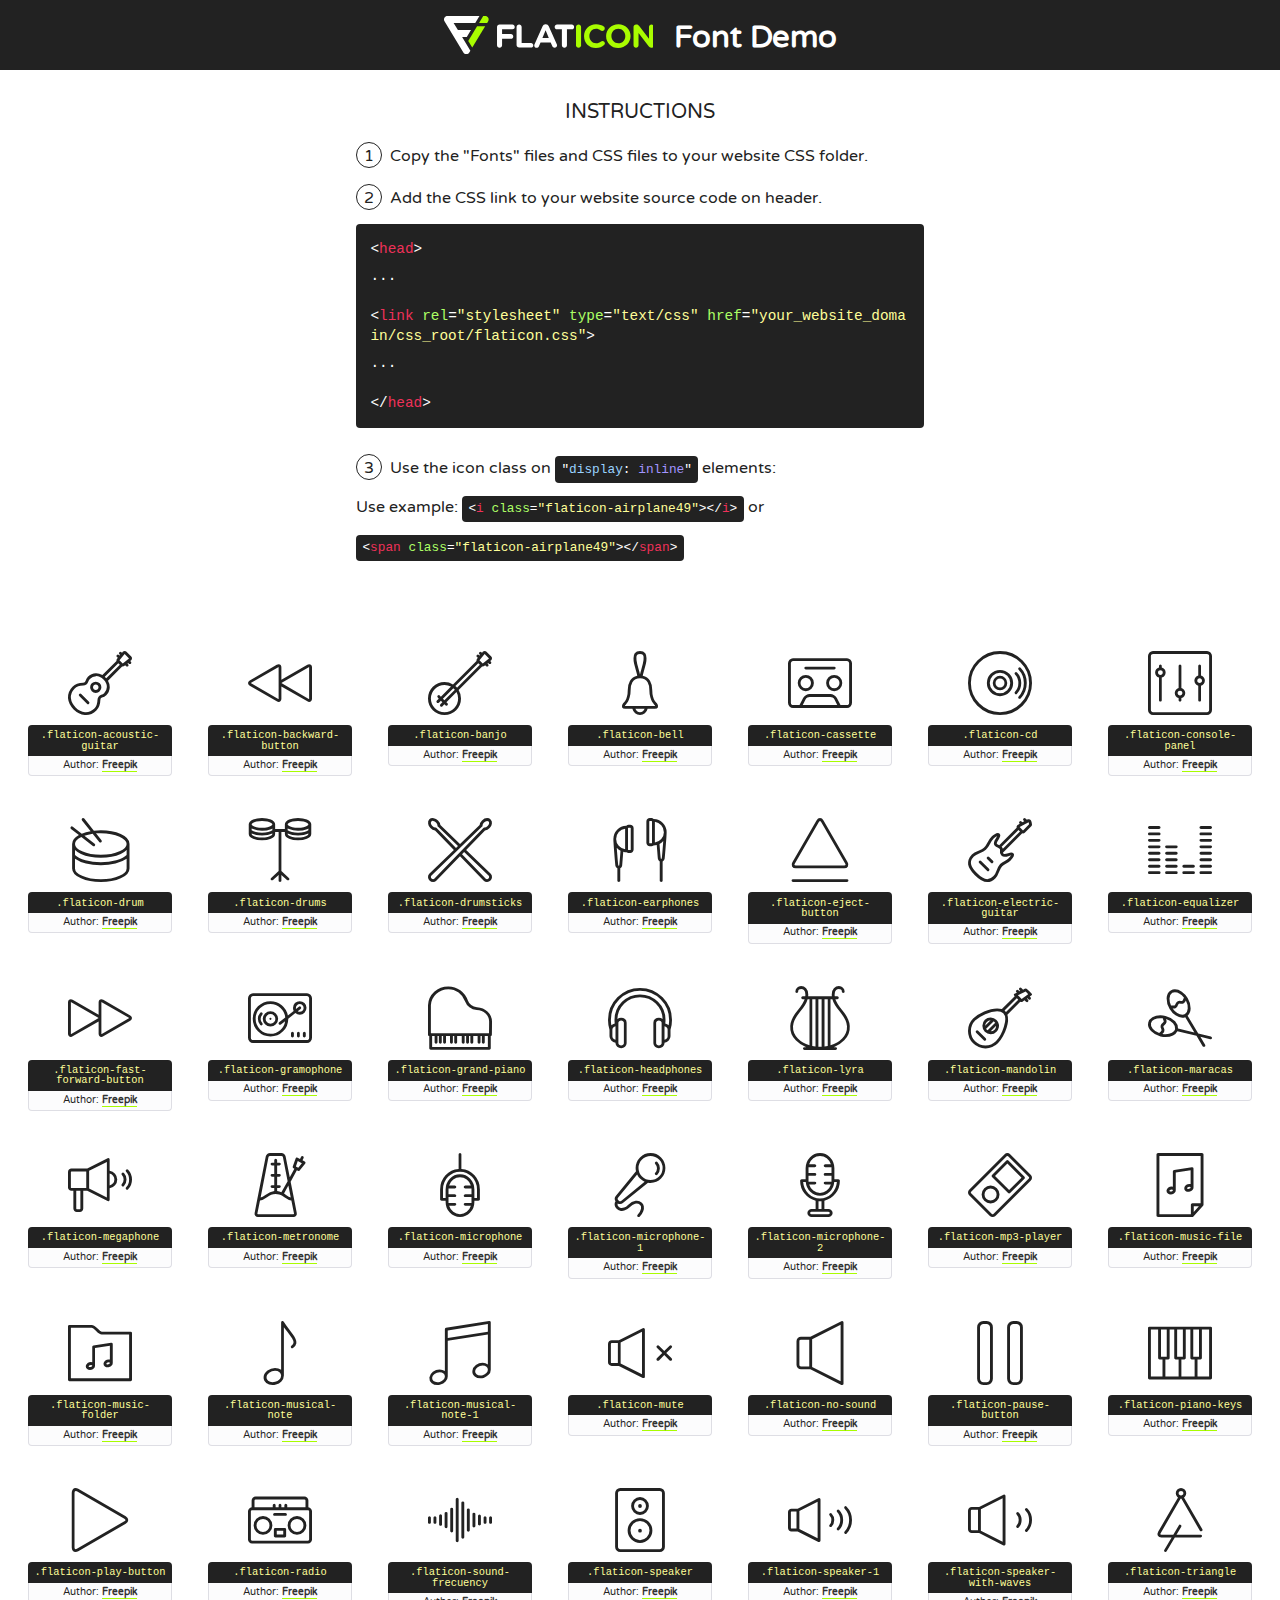
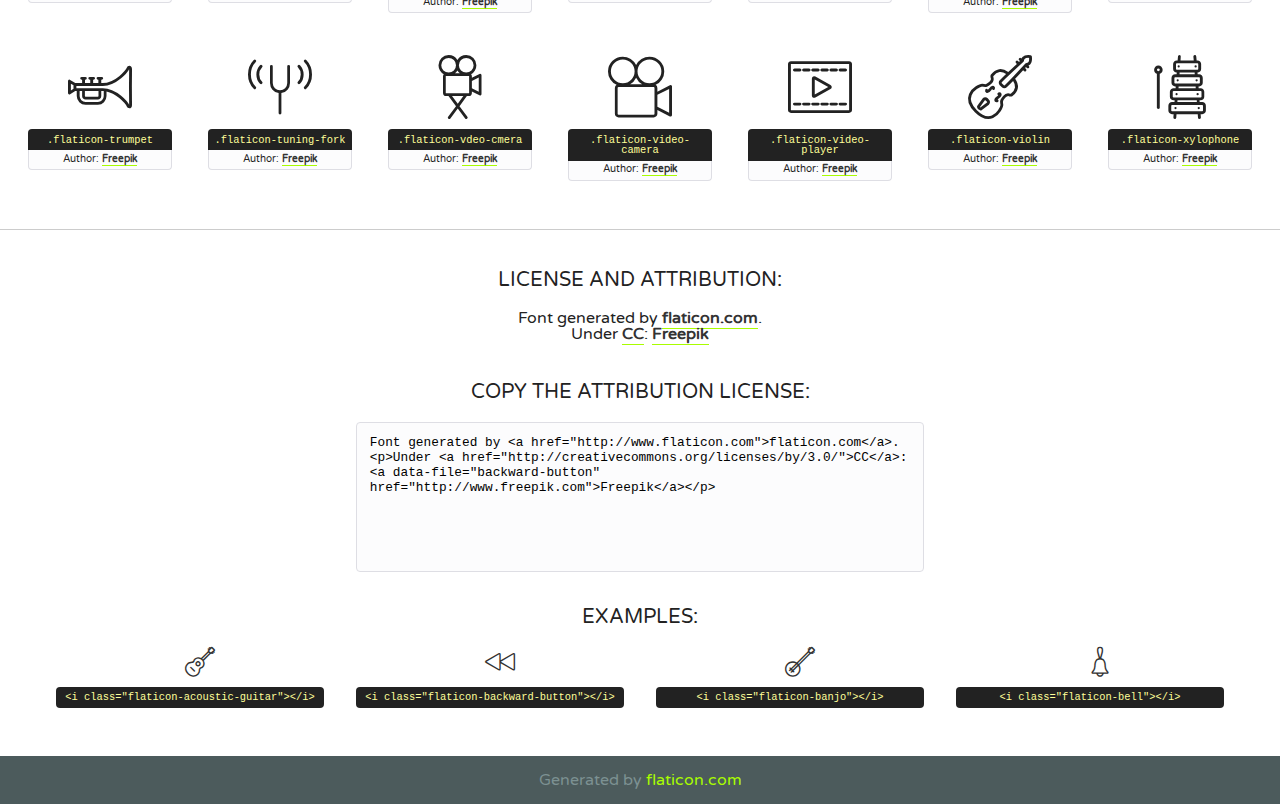
<file: icon-fonts/musician/flaticon.html>
<!DOCTYPE html>
<!--
  Flaticon icon font: Flaticon
  Creation date: 22/06/2016 15:28
-->
<html>
<!DOCTYPE html>
<html>

<head>
    <title>Flaticon WebFont</title>
    <link href="http://fonts.googleapis.com/css?family=Varela+Round" rel="stylesheet" type="text/css" />
    <link rel="stylesheet" type="text/css" href="flaticon.css">
    <meta charset="UTF-8">
    <style>
    html, body, div, span, applet, object, iframe,
    h1, h2, h3, h4, h5, h6, p, blockquote, pre,
    a, abbr, acronym, address, big, cite, code,
    del, dfn, em, img, ins, kbd, q, s, samp,
    small, strike, strong, sub, sup, tt, var,
    b, u, i, center,
    dl, dt, dd, ol, ul, li,
    fieldset, form, label, legend,
    table, caption, tbody, tfoot, thead, tr, th, td,
    article, aside, canvas, details, embed, 
    figure, figcaption, footer, header, hgroup, 
    menu, nav, output, ruby, section, summary,
    time, mark, audio, video {
        margin: 0;
        padding: 0;
        border: 0;
        font-size: 100%;
        font: inherit;
        vertical-align: baseline;
    }
    /* HTML5 display-role reset for older browsers */
    article, aside, details, figcaption, figure, 
    footer, header, hgroup, menu, nav, section {
        display: block;
    }
    body {
        line-height: 1;
    }
    ol, ul {
        list-style: none;
    }
    blockquote, q {
        quotes: none;
    }
    blockquote:before, blockquote:after,
    q:before, q:after {
        content: '';
        content: none;
    }
    table {
        border-collapse: collapse;
        border-spacing: 0;
    }
    body {
        font-family: 'Varela Round', Helvetica, Arial, sans-serif;
        font-size: 16px;
        color: #222;
    }
    a {
        color: #333;
        border-bottom: 1px solid #a9fd00;
        font-weight: bold;
        text-decoration: none;
    }
    * {
        -moz-box-sizing: border-box;
        -webkit-box-sizing: border-box;
        box-sizing: border-box;
        margin: 0;
        padding: 0;
    }
    [class^="flaticon-"]:before, [class*=" flaticon-"]:before, [class^="flaticon-"]:after, [class*=" flaticon-"]:after {
        font-family: Flaticon;
        font-size: 30px;
        font-style: normal;
        margin-left: 20px;
        color: #333;
    }
    .wrapper {
        max-width: 600px;
        margin: auto;
        padding: 0 1em;
    }
    .title {
        font-size: 1.25em;
        text-align: center;
        margin-bottom: 1em;
        text-transform: uppercase;
    }
    header {
        text-align: center;
        background-color: #222;
        color: #fff;
        padding: 1em;
    }
    header .logo {
        width: 210px;
        height: 38px;
        display: inline-block;
        vertical-align: middle;
        margin-right: 1em;
        border: none;
    }
    header strong {
        font-size: 1.95em;
        font-weight: bold;
        vertical-align: middle;
        margin-top: 5px;
        display: inline-block;
    }
    .demo {
        margin: 2em auto;
        line-height: 1.25em;
    }
    .demo ul li {
        margin-bottom: 1em;
    }
    .demo ul li .num {
        color: #222;
        border-radius: 20px;
        display: inline-block;
        width: 26px;
        padding: 3px;
        height: 26px;
        text-align: center;
        margin-right: 0.5em;
        border: 1px solid #222;
    }
    .demo ul li code {
        background-color: #222;
        border-radius: 4px;
        padding: 0.25em 0.5em;
        display: inline-block;
        color: #fff;
        font-family: Consolas,Monaco,Lucida Console,Liberation Mono,DejaVu Sans Mono,Bitstream Vera Sans Mono,Courier New, monospace;
        font-weight: lighter;
        margin-top: 1em;
        font-size: 0.8em;
        word-break: break-all;
    }
    .demo ul li code.big {
        padding: 1em;
        font-size: 0.9em;
    }
    .demo ul li code .red {
        color: #EF3159;
    }
    .demo ul li code .green {
        color: #ACFF65;
    }
    .demo ul li code .yellow {
        color: #FFFF99;
    }
    .demo ul li code .blue {
        color: #99D3FF;
    }
    .demo ul li code .purple {
        color: #A295FF;
    }
    .demo ul li code .dots {
        margin-top: 0.5em;
        display: block;
    }
    #glyphs {
        border-bottom: 1px solid #ccc;
        padding: 2em 0;
        text-align: center;
    }
    .glyph {
        display: inline-block;
        width: 9em;
        margin: 1em;
        text-align: center;
        vertical-align: top;
        background: #FFF;
    }
    .glyph .glyph-icon {
        padding: 10px;
        display: block;
        font-family:"Flaticon";
        font-size: 64px;
        line-height: 1;
    }
    .glyph .glyph-icon:before {
        font-size: 64px;
        color: #222;
        margin-left: 0;
    }
    .class-name {
        font-size: 0.65em;
        background-color: #222;
        color: #fff;
        border-radius: 4px 4px 0 0;
        padding: 0.5em;
        color: #FFFF99;
        font-family: Consolas,Monaco,Lucida Console,Liberation Mono,DejaVu Sans Mono,Bitstream Vera Sans Mono,Courier New, monospace;
    }
    .author-name {
        font-size: 0.6em;
        background-color: #fcfcfd;
        border: 1px solid #DEDEE4;
        border-top: 0;
        border-radius: 0 0 4px 4px;
        padding: 0.5em;
    }
    .class-name:last-child {
        font-size: 10px;
        color:#888;
    }
    .class-name:last-child a {
        font-size: 10px;
        color:#555;
    }
    .class-name:last-child a:hover {
        color:#a9fd00;
    }
    .glyph > input {
        display: block;
        width: 100px;
        margin: 5px auto;
        text-align: center;
        font-size: 12px;
        cursor: text;
    }
    .glyph > input.icon-input {
        font-family:"Flaticon";
        font-size: 16px;
        margin-bottom: 10px;
    }
    .attribution .title {
        margin-top: 2em;
    }
    .attribution textarea {
        background-color: #fcfcfd;
        padding: 1em;
        border: none;
        box-shadow: none;
        border: 1px solid #DEDEE4;
        border-radius: 4px;
        resize: none;
        width: 100%;
        height: 150px;
        font-size: 0.8em;
        font-family: Consolas,Monaco,Lucida Console,Liberation Mono,DejaVu Sans Mono,Bitstream Vera Sans Mono,Courier New, monospace;
        -webkit-appearance: none;
    }
    .iconsuse {
        margin: 2em auto;
        text-align: center;
        max-width: 1200px;
    }
    .iconsuse:after {
        content: '';
        display: table;
        clear: both;
    }
    .iconsuse .image {
        float: left;
        width: 25%;
        padding: 0 1em;
    }
    .iconsuse .image p {
        margin-bottom: 1em;
    }
    .iconsuse .image span {
        display: block;
        font-size: 0.65em;
        background-color: #222;
        color: #fff;
        border-radius: 4px;
        padding: 0.5em;
        color: #FFFF99;
        margin-top: 1em;
        font-family: Consolas,Monaco,Lucida Console,Liberation Mono,DejaVu Sans Mono,Bitstream Vera Sans Mono,Courier New, monospace;
    }
    #footer {
        text-align: center;
        background-color: #4C5B5C;
        color: #7c9192;
        padding: 1em;
    }
    #footer a {
        border: none;
        color: #a9fd00;
        font-weight: normal;
    }
    @media (max-width: 960px) {
        .iconsuse .image {
            width: 50%;
        }
    }
    @media (max-width: 560px) {
        .iconsuse .image {
            width: 100%;
        }
    }
    </style>
</head>

<body class="characters-off">

    <header>
        <a href="http://www.flaticon.com" target="_blank" class="logo">
            <svg version="1.1" xmlns="http://www.w3.org/2000/svg" xmlns:xlink="http://www.w3.org/1999/xlink" xmlns:a="http://ns.adobe.com/AdobeSVGViewerExtensions/3.0/" viewBox="0 0 560.875 102.036" enable-background="new 0 0 560.875 102.036" xml:space="preserve">
                <defs>
                </defs>
                <g>
                    <g class="letters">
                        <path fill="#ffffff" d="M141.596,29.675c0-3.777,2.985-6.767,6.764-6.767h34.438c3.426,0,6.15,2.728,6.15,6.15
                        c0,3.43-2.724,6.149-6.15,6.149h-27.674v13.091h23.719c3.429,0,6.151,2.724,6.151,6.15c0,3.43-2.723,6.149-6.151,6.149h-23.719
                        v17.574c0,3.773-2.986,6.761-6.764,6.761c-3.779,0-6.764-2.989-6.764-6.761V29.675z"></path>
                        <path fill="#ffffff" d="M193.844,29.149c0-3.781,2.985-6.767,6.764-6.767c3.776,0,6.763,2.985,6.763,6.767v42.957h25.039
                        c3.426,0,6.149,2.726,6.149,6.153c0,3.425-2.723,6.15-6.149,6.15h-31.802c-3.779,0-6.764-2.986-6.764-6.768V29.149z"></path>
                        <path fill="#ffffff" d="M241.891,75.71l21.438-48.407c1.492-3.341,4.215-5.357,7.906-5.357h0.792
                        c3.686,0,6.323,2.017,7.815,5.357l21.439,48.407c0.436,0.967,0.701,1.845,0.701,2.723c0,3.602-2.809,6.501-6.414,6.501
                        c-3.161,0-5.269-1.845-6.499-4.655l-4.132-9.661h-27.059l-4.301,10.102c-1.144,2.631-3.426,4.214-6.237,4.214
                        c-3.517,0-6.24-2.81-6.24-6.325C241.1,77.64,241.451,76.677,241.891,75.71z M279.932,58.666l-8.521-20.297l-8.526,20.297H279.932
                        z"></path>
                        <path fill="#ffffff" d="M314.864,35.387H301.86c-3.429,0-6.239-2.813-6.239-6.238c0-3.429,2.811-6.24,6.239-6.24h39.533
                        c3.426,0,6.237,2.811,6.237,6.24c0,3.425-2.811,6.238-6.237,6.238h-13.001v42.785c0,3.773-2.99,6.761-6.764,6.761
                        c-3.779,0-6.764-2.989-6.764-6.761V35.387z"></path>
                        <path fill="#A9FD00" d="M352.615,29.149c0-3.781,2.985-6.767,6.767-6.767c3.774,0,6.761,2.985,6.761,6.767v49.024
                        c0,3.773-2.987,6.761-6.761,6.761c-3.781,0-6.767-2.989-6.767-6.761V29.149z"></path>
                        <path fill="#A9FD00" d="M374.132,53.836v-0.179c0-17.481,13.178-31.801,32.065-31.801c9.22,0,15.459,2.458,20.557,6.238
                        c1.402,1.054,2.637,2.985,2.637,5.357c0,3.692-2.985,6.59-6.681,6.59c-1.845,0-3.071-0.702-4.044-1.319
                        c-3.776-2.813-7.729-4.393-12.562-4.393c-10.364,0-17.831,8.611-17.831,19.154v0.173c0,10.542,7.291,19.329,17.831,19.329
                        c5.715,0,9.492-1.756,13.359-4.834c1.049-0.874,2.458-1.491,4.039-1.491c3.429,0,6.325,2.813,6.325,6.236
                        c0,2.106-1.056,3.78-2.282,4.834c-5.539,4.834-12.036,7.733-21.878,7.733C387.572,85.464,374.132,71.493,374.132,53.836z"></path>
                        <path fill="#A9FD00" d="M433.009,53.836v-0.179c0-17.481,13.79-31.801,32.766-31.801c18.981,0,32.592,14.143,32.592,31.628v0.173
                        c0,17.483-13.785,31.807-32.769,31.807C446.625,85.464,433.009,71.32,433.009,53.836z M484.224,53.836v-0.179
                        c0-10.539-7.725-19.326-18.626-19.326c-10.893,0-18.449,8.611-18.449,19.154v0.173c0,10.542,7.73,19.329,18.626,19.329
                        C476.676,72.986,484.224,64.378,484.224,53.836z"></path>
                        <path fill="#A9FD00" d="M506.233,29.321c0-3.774,2.99-6.763,6.767-6.763h1.401c3.252,0,5.183,1.583,7.029,3.953l26.093,34.265
                        V29.059c0-3.692,2.99-6.677,6.681-6.677c3.683,0,6.671,2.985,6.671,6.677v48.934c0,3.78-2.987,6.765-6.764,6.765h-0.436
                        c-3.257,0-5.188-1.581-7.034-3.953l-27.056-35.492v32.944c0,3.687-2.985,6.676-6.678,6.676c-3.683,0-6.673-2.989-6.673-6.676
                        V29.321z"></path>
                    </g>
                    <g class="insignia">
                        <path fill="#ffffff" d="M48.372,56.137h12.517l11.156-18.537H37.186L25.688,18.539h57.825L94.668,0H9.271
                        C5.925,0,2.842,1.801,1.198,4.716c-1.644,2.907-1.593,6.482,0.134,9.343l50.38,83.501c1.678,2.781,4.689,4.476,7.938,4.476
                        c3.246,0,6.257-1.695,7.935-4.476l2.898-4.804L48.372,56.137z"></path>
                        <g class="i">
                            <path fill="#A9FD00" d="M93.575,18.539h0.031v0.004l21.652,0.004l2.705-4.488c1.727-2.861,1.778-6.436,0.133-9.343
                            C116.454,1.801,113.371,0,110.026,0h-5.294L93.575,18.539z"></path>
                            <polygon fill="#A9FD00" points="88.291,27.356 64.725,66.486 75.519,84.404 109.942,27.356"></polygon>
                        </g>
                    </g>
                </g>
            </svg>
        </a>
        <strong>Font Demo</strong>
    </header>


    <section class="demo wrapper">

        <p class="title">Instructions</p>

        <ul>
            <li>
                <span class="num">1</span>Copy the "Fonts" files and CSS files to your website CSS folder.
            </li>
            <li>
                <span class="num">2</span>Add the CSS link to your website source code on header.
                <code class="big">
                    &lt;<span class="red">head</span>&gt;
                    <br/><span class="dots">...</span>
                    <br/>&lt;<span class="red">link</span> <span class="green">rel</span>=<span class="yellow">"stylesheet"</span> <span class="green">type</span>=<span class="yellow">"text/css"</span> <span class="green">href</span>=<span class="yellow">"your_website_domain/css_root/flaticon.css"</span>&gt;
                    <br/><span class="dots">...</span>
                    <br/>&lt;/<span class="red">head</span>&gt;
                </code>
            </li>

            <li>
                <p>
                    <span class="num">3</span>Use the icon class on <code>"<span class="blue">display</span>:<span class="purple"> inline</span>"</code> elements:
                    <br />
                    Use example: <code>&lt;<span class="red">i</span> <span class="green">class</span>=<span class="yellow">&quot;flaticon-airplane49&quot;</span>&gt;&lt;/<span class="red">i</span>&gt;</code> or <code>&lt;<span class="red">span</span> <span class="green">class</span>=<span class="yellow">&quot;flaticon-airplane49&quot;</span>&gt;&lt;/<span class="red">span</span>&gt;</code>
            </li>
        </ul>

    </section>




   <section id="glyphs">          
    
      
        <div class="glyph"><div class="glyph-icon flaticon-acoustic-guitar"></div>
            <div class="class-name">.flaticon-acoustic-guitar</div>
            <div class="author-name">Author: <a data-file="acoustic-guitar" href="http://www.freepik.com">Freepik</a> </div> 
        </div>        
        
        <div class="glyph"><div class="glyph-icon flaticon-backward-button"></div>
            <div class="class-name">.flaticon-backward-button</div>
            <div class="author-name">Author: <a data-file="backward-button" href="http://www.freepik.com">Freepik</a> </div> 
        </div>        
        
        <div class="glyph"><div class="glyph-icon flaticon-banjo"></div>
            <div class="class-name">.flaticon-banjo</div>
            <div class="author-name">Author: <a data-file="banjo" href="http://www.freepik.com">Freepik</a> </div> 
        </div>        
        
        <div class="glyph"><div class="glyph-icon flaticon-bell"></div>
            <div class="class-name">.flaticon-bell</div>
            <div class="author-name">Author: <a data-file="bell" href="http://www.freepik.com">Freepik</a> </div> 
        </div>        
        
        <div class="glyph"><div class="glyph-icon flaticon-cassette"></div>
            <div class="class-name">.flaticon-cassette</div>
            <div class="author-name">Author: <a data-file="cassette" href="http://www.freepik.com">Freepik</a> </div> 
        </div>        
        
        <div class="glyph"><div class="glyph-icon flaticon-cd"></div>
            <div class="class-name">.flaticon-cd</div>
            <div class="author-name">Author: <a data-file="cd" href="http://www.freepik.com">Freepik</a> </div> 
        </div>        
        
        <div class="glyph"><div class="glyph-icon flaticon-console-panel"></div>
            <div class="class-name">.flaticon-console-panel</div>
            <div class="author-name">Author: <a data-file="console-panel" href="http://www.freepik.com">Freepik</a> </div> 
        </div>        
        
        <div class="glyph"><div class="glyph-icon flaticon-drum"></div>
            <div class="class-name">.flaticon-drum</div>
            <div class="author-name">Author: <a data-file="drum" href="http://www.freepik.com">Freepik</a> </div> 
        </div>        
        
        <div class="glyph"><div class="glyph-icon flaticon-drums"></div>
            <div class="class-name">.flaticon-drums</div>
            <div class="author-name">Author: <a data-file="drums" href="http://www.freepik.com">Freepik</a> </div> 
        </div>        
        
        <div class="glyph"><div class="glyph-icon flaticon-drumsticks"></div>
            <div class="class-name">.flaticon-drumsticks</div>
            <div class="author-name">Author: <a data-file="drumsticks" href="http://www.freepik.com">Freepik</a> </div> 
        </div>        
        
        <div class="glyph"><div class="glyph-icon flaticon-earphones"></div>
            <div class="class-name">.flaticon-earphones</div>
            <div class="author-name">Author: <a data-file="earphones" href="http://www.freepik.com">Freepik</a> </div> 
        </div>        
        
        <div class="glyph"><div class="glyph-icon flaticon-eject-button"></div>
            <div class="class-name">.flaticon-eject-button</div>
            <div class="author-name">Author: <a data-file="eject-button" href="http://www.freepik.com">Freepik</a> </div> 
        </div>        
        
        <div class="glyph"><div class="glyph-icon flaticon-electric-guitar"></div>
            <div class="class-name">.flaticon-electric-guitar</div>
            <div class="author-name">Author: <a data-file="electric-guitar" href="http://www.freepik.com">Freepik</a> </div> 
        </div>        
        
        <div class="glyph"><div class="glyph-icon flaticon-equalizer"></div>
            <div class="class-name">.flaticon-equalizer</div>
            <div class="author-name">Author: <a data-file="equalizer" href="http://www.freepik.com">Freepik</a> </div> 
        </div>        
        
        <div class="glyph"><div class="glyph-icon flaticon-fast-forward-button"></div>
            <div class="class-name">.flaticon-fast-forward-button</div>
            <div class="author-name">Author: <a data-file="fast-forward-button" href="http://www.freepik.com">Freepik</a> </div> 
        </div>        
        
        <div class="glyph"><div class="glyph-icon flaticon-gramophone"></div>
            <div class="class-name">.flaticon-gramophone</div>
            <div class="author-name">Author: <a data-file="gramophone" href="http://www.freepik.com">Freepik</a> </div> 
        </div>        
        
        <div class="glyph"><div class="glyph-icon flaticon-grand-piano"></div>
            <div class="class-name">.flaticon-grand-piano</div>
            <div class="author-name">Author: <a data-file="grand-piano" href="http://www.freepik.com">Freepik</a> </div> 
        </div>        
        
        <div class="glyph"><div class="glyph-icon flaticon-headphones"></div>
            <div class="class-name">.flaticon-headphones</div>
            <div class="author-name">Author: <a data-file="headphones" href="http://www.freepik.com">Freepik</a> </div> 
        </div>        
        
        <div class="glyph"><div class="glyph-icon flaticon-lyra"></div>
            <div class="class-name">.flaticon-lyra</div>
            <div class="author-name">Author: <a data-file="lyra" href="http://www.freepik.com">Freepik</a> </div> 
        </div>        
        
        <div class="glyph"><div class="glyph-icon flaticon-mandolin"></div>
            <div class="class-name">.flaticon-mandolin</div>
            <div class="author-name">Author: <a data-file="mandolin" href="http://www.freepik.com">Freepik</a> </div> 
        </div>        
        
        <div class="glyph"><div class="glyph-icon flaticon-maracas"></div>
            <div class="class-name">.flaticon-maracas</div>
            <div class="author-name">Author: <a data-file="maracas" href="http://www.freepik.com">Freepik</a> </div> 
        </div>        
        
        <div class="glyph"><div class="glyph-icon flaticon-megaphone"></div>
            <div class="class-name">.flaticon-megaphone</div>
            <div class="author-name">Author: <a data-file="megaphone" href="http://www.freepik.com">Freepik</a> </div> 
        </div>        
        
        <div class="glyph"><div class="glyph-icon flaticon-metronome"></div>
            <div class="class-name">.flaticon-metronome</div>
            <div class="author-name">Author: <a data-file="metronome" href="http://www.freepik.com">Freepik</a> </div> 
        </div>        
        
        <div class="glyph"><div class="glyph-icon flaticon-microphone"></div>
            <div class="class-name">.flaticon-microphone</div>
            <div class="author-name">Author: <a data-file="microphone" href="http://www.freepik.com">Freepik</a> </div> 
        </div>        
        
        <div class="glyph"><div class="glyph-icon flaticon-microphone-1"></div>
            <div class="class-name">.flaticon-microphone-1</div>
            <div class="author-name">Author: <a data-file="microphone-1" href="http://www.freepik.com">Freepik</a> </div> 
        </div>        
        
        <div class="glyph"><div class="glyph-icon flaticon-microphone-2"></div>
            <div class="class-name">.flaticon-microphone-2</div>
            <div class="author-name">Author: <a data-file="microphone-2" href="http://www.freepik.com">Freepik</a> </div> 
        </div>        
        
        <div class="glyph"><div class="glyph-icon flaticon-mp3-player"></div>
            <div class="class-name">.flaticon-mp3-player</div>
            <div class="author-name">Author: <a data-file="mp3-player" href="http://www.freepik.com">Freepik</a> </div> 
        </div>        
        
        <div class="glyph"><div class="glyph-icon flaticon-music-file"></div>
            <div class="class-name">.flaticon-music-file</div>
            <div class="author-name">Author: <a data-file="music-file" href="http://www.freepik.com">Freepik</a> </div> 
        </div>        
        
        <div class="glyph"><div class="glyph-icon flaticon-music-folder"></div>
            <div class="class-name">.flaticon-music-folder</div>
            <div class="author-name">Author: <a data-file="music-folder" href="http://www.freepik.com">Freepik</a> </div> 
        </div>        
        
        <div class="glyph"><div class="glyph-icon flaticon-musical-note"></div>
            <div class="class-name">.flaticon-musical-note</div>
            <div class="author-name">Author: <a data-file="musical-note" href="http://www.freepik.com">Freepik</a> </div> 
        </div>        
        
        <div class="glyph"><div class="glyph-icon flaticon-musical-note-1"></div>
            <div class="class-name">.flaticon-musical-note-1</div>
            <div class="author-name">Author: <a data-file="musical-note-1" href="http://www.freepik.com">Freepik</a> </div> 
        </div>        
        
        <div class="glyph"><div class="glyph-icon flaticon-mute"></div>
            <div class="class-name">.flaticon-mute</div>
            <div class="author-name">Author: <a data-file="mute" href="http://www.freepik.com">Freepik</a> </div> 
        </div>        
        
        <div class="glyph"><div class="glyph-icon flaticon-no-sound"></div>
            <div class="class-name">.flaticon-no-sound</div>
            <div class="author-name">Author: <a data-file="no-sound" href="http://www.freepik.com">Freepik</a> </div> 
        </div>        
        
        <div class="glyph"><div class="glyph-icon flaticon-pause-button"></div>
            <div class="class-name">.flaticon-pause-button</div>
            <div class="author-name">Author: <a data-file="pause-button" href="http://www.freepik.com">Freepik</a> </div> 
        </div>        
        
        <div class="glyph"><div class="glyph-icon flaticon-piano-keys"></div>
            <div class="class-name">.flaticon-piano-keys</div>
            <div class="author-name">Author: <a data-file="piano-keys" href="http://www.freepik.com">Freepik</a> </div> 
        </div>        
        
        <div class="glyph"><div class="glyph-icon flaticon-play-button"></div>
            <div class="class-name">.flaticon-play-button</div>
            <div class="author-name">Author: <a data-file="play-button" href="http://www.freepik.com">Freepik</a> </div> 
        </div>        
        
        <div class="glyph"><div class="glyph-icon flaticon-radio"></div>
            <div class="class-name">.flaticon-radio</div>
            <div class="author-name">Author: <a data-file="radio" href="http://www.freepik.com">Freepik</a> </div> 
        </div>        
        
        <div class="glyph"><div class="glyph-icon flaticon-sound-frecuency"></div>
            <div class="class-name">.flaticon-sound-frecuency</div>
            <div class="author-name">Author: <a data-file="sound-frecuency" href="http://www.freepik.com">Freepik</a> </div> 
        </div>        
        
        <div class="glyph"><div class="glyph-icon flaticon-speaker"></div>
            <div class="class-name">.flaticon-speaker</div>
            <div class="author-name">Author: <a data-file="speaker" href="http://www.freepik.com">Freepik</a> </div> 
        </div>        
        
        <div class="glyph"><div class="glyph-icon flaticon-speaker-1"></div>
            <div class="class-name">.flaticon-speaker-1</div>
            <div class="author-name">Author: <a data-file="speaker-1" href="http://www.freepik.com">Freepik</a> </div> 
        </div>        
        
        <div class="glyph"><div class="glyph-icon flaticon-speaker-with-waves"></div>
            <div class="class-name">.flaticon-speaker-with-waves</div>
            <div class="author-name">Author: <a data-file="speaker-with-waves" href="http://www.freepik.com">Freepik</a> </div> 
        </div>        
        
        <div class="glyph"><div class="glyph-icon flaticon-triangle"></div>
            <div class="class-name">.flaticon-triangle</div>
            <div class="author-name">Author: <a data-file="triangle" href="http://www.freepik.com">Freepik</a> </div> 
        </div>        
        
        <div class="glyph"><div class="glyph-icon flaticon-trumpet"></div>
            <div class="class-name">.flaticon-trumpet</div>
            <div class="author-name">Author: <a data-file="trumpet" href="http://www.freepik.com">Freepik</a> </div> 
        </div>        
        
        <div class="glyph"><div class="glyph-icon flaticon-tuning-fork"></div>
            <div class="class-name">.flaticon-tuning-fork</div>
            <div class="author-name">Author: <a data-file="tuning-fork" href="http://www.freepik.com">Freepik</a> </div> 
        </div>        
        
        <div class="glyph"><div class="glyph-icon flaticon-vdeo-cmera"></div>
            <div class="class-name">.flaticon-vdeo-cmera</div>
            <div class="author-name">Author: <a data-file="vdeo-cmera" href="http://www.freepik.com">Freepik</a> </div> 
        </div>        
        
        <div class="glyph"><div class="glyph-icon flaticon-video-camera"></div>
            <div class="class-name">.flaticon-video-camera</div>
            <div class="author-name">Author: <a data-file="video-camera" href="http://www.freepik.com">Freepik</a> </div> 
        </div>        
        
        <div class="glyph"><div class="glyph-icon flaticon-video-player"></div>
            <div class="class-name">.flaticon-video-player</div>
            <div class="author-name">Author: <a data-file="video-player" href="http://www.freepik.com">Freepik</a> </div> 
        </div>        
        
        <div class="glyph"><div class="glyph-icon flaticon-violin"></div>
            <div class="class-name">.flaticon-violin</div>
            <div class="author-name">Author: <a data-file="violin" href="http://www.freepik.com">Freepik</a> </div> 
        </div>        
        
        <div class="glyph"><div class="glyph-icon flaticon-xylophone"></div>
            <div class="class-name">.flaticon-xylophone</div>
            <div class="author-name">Author: <a data-file="xylophone" href="http://www.freepik.com">Freepik</a> </div> 
        </div>        
        

    </section>



    <section class="attribution wrapper"   style="text-align:center;">

      <div class="title">License and attribution:</div><div class="attrDiv">Font generated by <a href="http://www.flaticon.com">flaticon.com</a>. <div><p>Under <a href="http://creativecommons.org/licenses/by/3.0/">CC</a>: <a data-file="backward-button" href="http://www.freepik.com">Freepik</a></p>  </div>
      </div>
      <div class="title">Copy the Attribution License:</div>

    <textarea onclick="this.focus();this.select();">Font generated by &lt;a href=&quot;http://www.flaticon.com&quot;&gt;flaticon.com&lt;/a&gt;. <p>Under <a href="http://creativecommons.org/licenses/by/3.0/">CC</a>: <a data-file="backward-button" href="http://www.freepik.com">Freepik</a></p>  
     </textarea>

    </section>

    <section class="iconsuse">

          <div class="title">Examples:</div>            
             
            <div class="image">
                <p>
                    <i class="glyph-icon flaticon-acoustic-guitar"></i> 
                    <span>&lt;i class=&quot;flaticon-acoustic-guitar&quot;&gt;&lt;/i&gt;</span>
                </p>
            </div>
            
            <div class="image">
                <p>
                    <i class="glyph-icon flaticon-backward-button"></i> 
                    <span>&lt;i class=&quot;flaticon-backward-button&quot;&gt;&lt;/i&gt;</span>
                </p>
            </div>
            
            <div class="image">
                <p>
                    <i class="glyph-icon flaticon-banjo"></i> 
                    <span>&lt;i class=&quot;flaticon-banjo&quot;&gt;&lt;/i&gt;</span>
                </p>
            </div>
            
            <div class="image">
                <p>
                    <i class="glyph-icon flaticon-bell"></i> 
                    <span>&lt;i class=&quot;flaticon-bell&quot;&gt;&lt;/i&gt;</span>
                </p>
            </div>
                       
        </div>
                            
    </section>

<div id="footer">
    <div>Generated by <a href="http://www.flaticon.com">flaticon.com</a>
    </div>
</div>



</body>
</html>
</file>
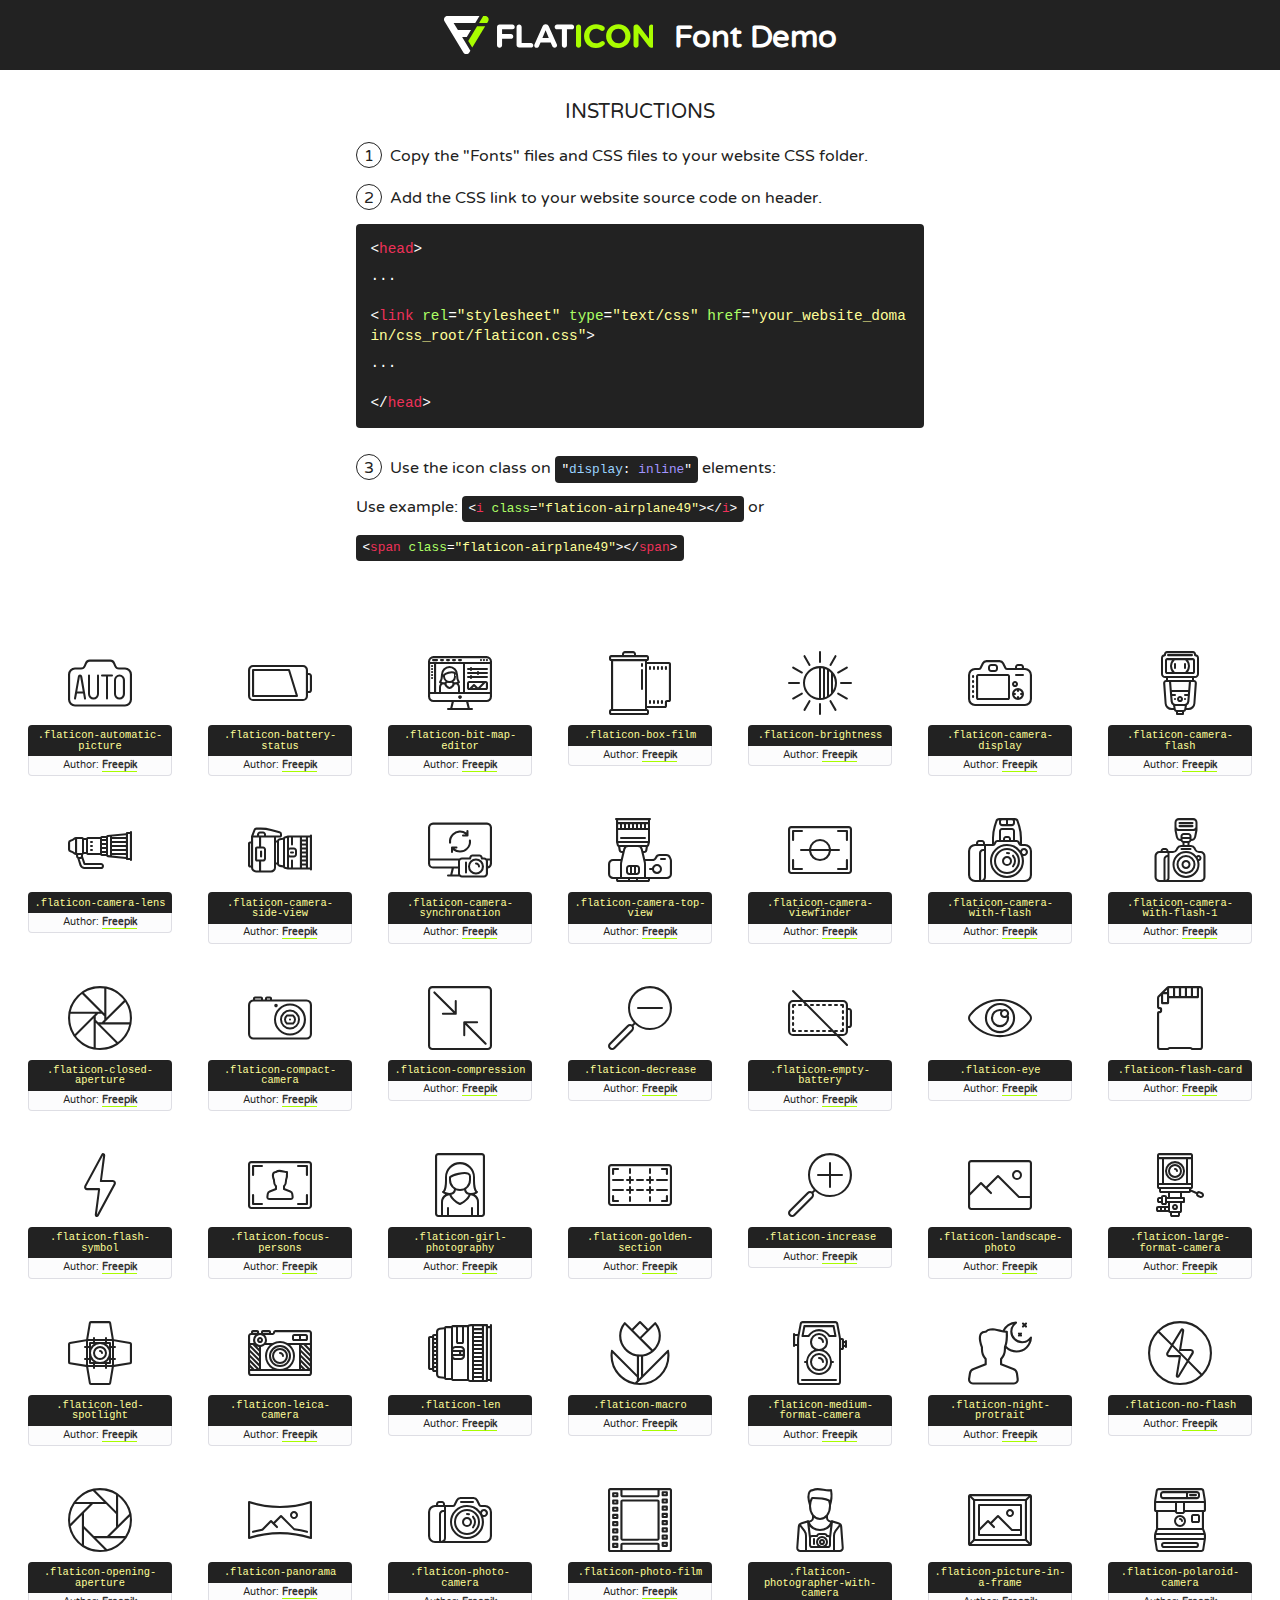
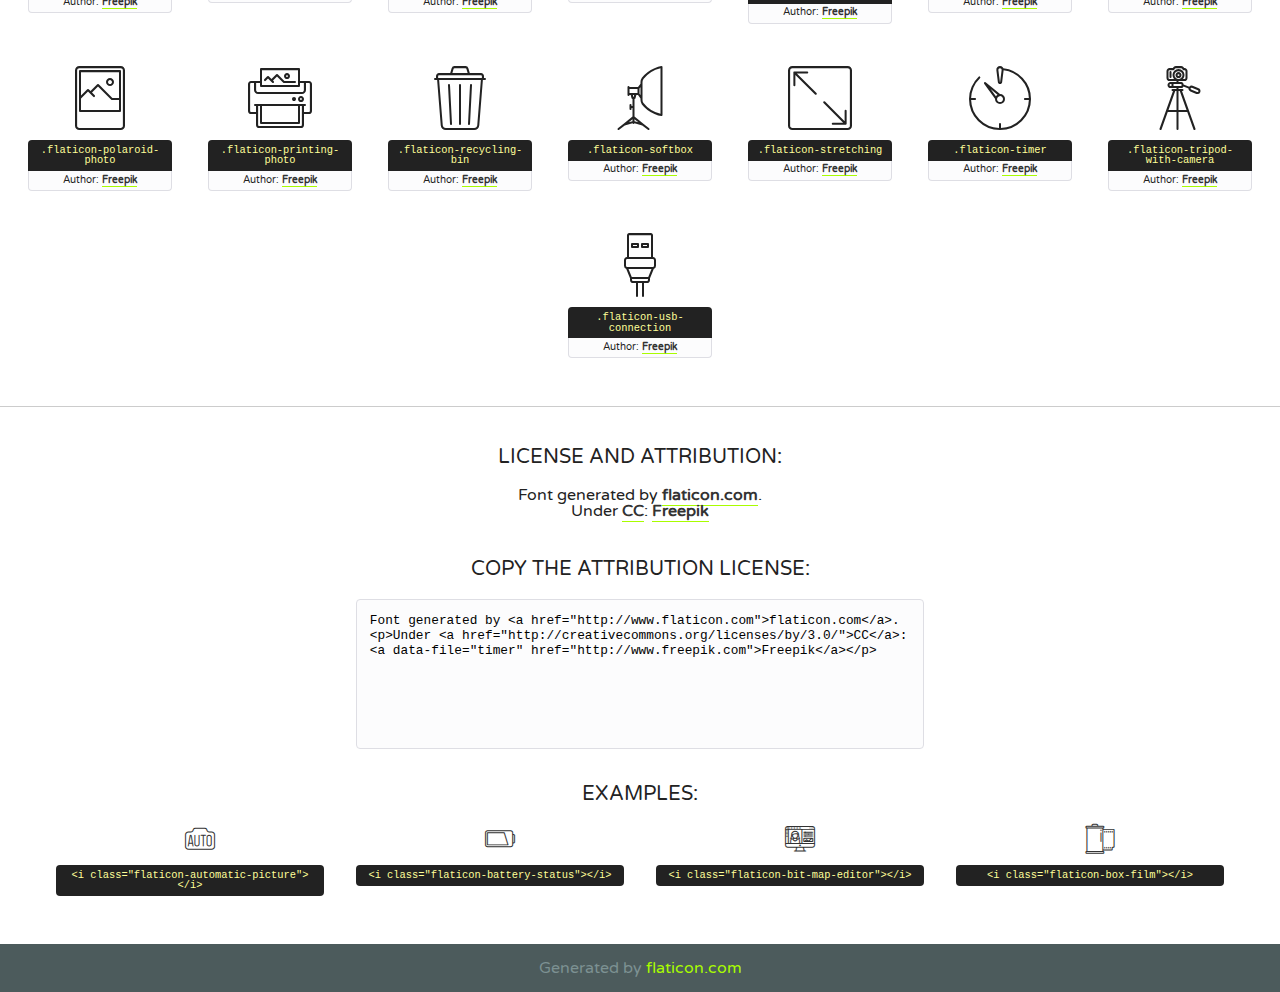
<file: icon-fonts/photography/flaticon.html>
<!DOCTYPE html>
<!--
  Flaticon icon font: Flaticon
  Creation date: 22/06/2016 15:28
-->
<html>
<!DOCTYPE html>
<html>

<head>
    <title>Flaticon WebFont</title>
    <link href="http://fonts.googleapis.com/css?family=Varela+Round" rel="stylesheet" type="text/css" />
    <link rel="stylesheet" type="text/css" href="flaticon.css">
    <meta charset="UTF-8">
    <style>
    html, body, div, span, applet, object, iframe,
    h1, h2, h3, h4, h5, h6, p, blockquote, pre,
    a, abbr, acronym, address, big, cite, code,
    del, dfn, em, img, ins, kbd, q, s, samp,
    small, strike, strong, sub, sup, tt, var,
    b, u, i, center,
    dl, dt, dd, ol, ul, li,
    fieldset, form, label, legend,
    table, caption, tbody, tfoot, thead, tr, th, td,
    article, aside, canvas, details, embed, 
    figure, figcaption, footer, header, hgroup, 
    menu, nav, output, ruby, section, summary,
    time, mark, audio, video {
        margin: 0;
        padding: 0;
        border: 0;
        font-size: 100%;
        font: inherit;
        vertical-align: baseline;
    }
    /* HTML5 display-role reset for older browsers */
    article, aside, details, figcaption, figure, 
    footer, header, hgroup, menu, nav, section {
        display: block;
    }
    body {
        line-height: 1;
    }
    ol, ul {
        list-style: none;
    }
    blockquote, q {
        quotes: none;
    }
    blockquote:before, blockquote:after,
    q:before, q:after {
        content: '';
        content: none;
    }
    table {
        border-collapse: collapse;
        border-spacing: 0;
    }
    body {
        font-family: 'Varela Round', Helvetica, Arial, sans-serif;
        font-size: 16px;
        color: #222;
    }
    a {
        color: #333;
        border-bottom: 1px solid #a9fd00;
        font-weight: bold;
        text-decoration: none;
    }
    * {
        -moz-box-sizing: border-box;
        -webkit-box-sizing: border-box;
        box-sizing: border-box;
        margin: 0;
        padding: 0;
    }
    [class^="flaticon-"]:before, [class*=" flaticon-"]:before, [class^="flaticon-"]:after, [class*=" flaticon-"]:after {
        font-family: Flaticon;
        font-size: 30px;
        font-style: normal;
        margin-left: 20px;
        color: #333;
    }
    .wrapper {
        max-width: 600px;
        margin: auto;
        padding: 0 1em;
    }
    .title {
        font-size: 1.25em;
        text-align: center;
        margin-bottom: 1em;
        text-transform: uppercase;
    }
    header {
        text-align: center;
        background-color: #222;
        color: #fff;
        padding: 1em;
    }
    header .logo {
        width: 210px;
        height: 38px;
        display: inline-block;
        vertical-align: middle;
        margin-right: 1em;
        border: none;
    }
    header strong {
        font-size: 1.95em;
        font-weight: bold;
        vertical-align: middle;
        margin-top: 5px;
        display: inline-block;
    }
    .demo {
        margin: 2em auto;
        line-height: 1.25em;
    }
    .demo ul li {
        margin-bottom: 1em;
    }
    .demo ul li .num {
        color: #222;
        border-radius: 20px;
        display: inline-block;
        width: 26px;
        padding: 3px;
        height: 26px;
        text-align: center;
        margin-right: 0.5em;
        border: 1px solid #222;
    }
    .demo ul li code {
        background-color: #222;
        border-radius: 4px;
        padding: 0.25em 0.5em;
        display: inline-block;
        color: #fff;
        font-family: Consolas,Monaco,Lucida Console,Liberation Mono,DejaVu Sans Mono,Bitstream Vera Sans Mono,Courier New, monospace;
        font-weight: lighter;
        margin-top: 1em;
        font-size: 0.8em;
        word-break: break-all;
    }
    .demo ul li code.big {
        padding: 1em;
        font-size: 0.9em;
    }
    .demo ul li code .red {
        color: #EF3159;
    }
    .demo ul li code .green {
        color: #ACFF65;
    }
    .demo ul li code .yellow {
        color: #FFFF99;
    }
    .demo ul li code .blue {
        color: #99D3FF;
    }
    .demo ul li code .purple {
        color: #A295FF;
    }
    .demo ul li code .dots {
        margin-top: 0.5em;
        display: block;
    }
    #glyphs {
        border-bottom: 1px solid #ccc;
        padding: 2em 0;
        text-align: center;
    }
    .glyph {
        display: inline-block;
        width: 9em;
        margin: 1em;
        text-align: center;
        vertical-align: top;
        background: #FFF;
    }
    .glyph .glyph-icon {
        padding: 10px;
        display: block;
        font-family:"Flaticon";
        font-size: 64px;
        line-height: 1;
    }
    .glyph .glyph-icon:before {
        font-size: 64px;
        color: #222;
        margin-left: 0;
    }
    .class-name {
        font-size: 0.65em;
        background-color: #222;
        color: #fff;
        border-radius: 4px 4px 0 0;
        padding: 0.5em;
        color: #FFFF99;
        font-family: Consolas,Monaco,Lucida Console,Liberation Mono,DejaVu Sans Mono,Bitstream Vera Sans Mono,Courier New, monospace;
    }
    .author-name {
        font-size: 0.6em;
        background-color: #fcfcfd;
        border: 1px solid #DEDEE4;
        border-top: 0;
        border-radius: 0 0 4px 4px;
        padding: 0.5em;
    }
    .class-name:last-child {
        font-size: 10px;
        color:#888;
    }
    .class-name:last-child a {
        font-size: 10px;
        color:#555;
    }
    .class-name:last-child a:hover {
        color:#a9fd00;
    }
    .glyph > input {
        display: block;
        width: 100px;
        margin: 5px auto;
        text-align: center;
        font-size: 12px;
        cursor: text;
    }
    .glyph > input.icon-input {
        font-family:"Flaticon";
        font-size: 16px;
        margin-bottom: 10px;
    }
    .attribution .title {
        margin-top: 2em;
    }
    .attribution textarea {
        background-color: #fcfcfd;
        padding: 1em;
        border: none;
        box-shadow: none;
        border: 1px solid #DEDEE4;
        border-radius: 4px;
        resize: none;
        width: 100%;
        height: 150px;
        font-size: 0.8em;
        font-family: Consolas,Monaco,Lucida Console,Liberation Mono,DejaVu Sans Mono,Bitstream Vera Sans Mono,Courier New, monospace;
        -webkit-appearance: none;
    }
    .iconsuse {
        margin: 2em auto;
        text-align: center;
        max-width: 1200px;
    }
    .iconsuse:after {
        content: '';
        display: table;
        clear: both;
    }
    .iconsuse .image {
        float: left;
        width: 25%;
        padding: 0 1em;
    }
    .iconsuse .image p {
        margin-bottom: 1em;
    }
    .iconsuse .image span {
        display: block;
        font-size: 0.65em;
        background-color: #222;
        color: #fff;
        border-radius: 4px;
        padding: 0.5em;
        color: #FFFF99;
        margin-top: 1em;
        font-family: Consolas,Monaco,Lucida Console,Liberation Mono,DejaVu Sans Mono,Bitstream Vera Sans Mono,Courier New, monospace;
    }
    #footer {
        text-align: center;
        background-color: #4C5B5C;
        color: #7c9192;
        padding: 1em;
    }
    #footer a {
        border: none;
        color: #a9fd00;
        font-weight: normal;
    }
    @media (max-width: 960px) {
        .iconsuse .image {
            width: 50%;
        }
    }
    @media (max-width: 560px) {
        .iconsuse .image {
            width: 100%;
        }
    }
    </style>
</head>

<body class="characters-off">

    <header>
        <a href="http://www.flaticon.com" target="_blank" class="logo">
            <svg version="1.1" xmlns="http://www.w3.org/2000/svg" xmlns:xlink="http://www.w3.org/1999/xlink" xmlns:a="http://ns.adobe.com/AdobeSVGViewerExtensions/3.0/" viewBox="0 0 560.875 102.036" enable-background="new 0 0 560.875 102.036" xml:space="preserve">
                <defs>
                </defs>
                <g>
                    <g class="letters">
                        <path fill="#ffffff" d="M141.596,29.675c0-3.777,2.985-6.767,6.764-6.767h34.438c3.426,0,6.15,2.728,6.15,6.15
                        c0,3.43-2.724,6.149-6.15,6.149h-27.674v13.091h23.719c3.429,0,6.151,2.724,6.151,6.15c0,3.43-2.723,6.149-6.151,6.149h-23.719
                        v17.574c0,3.773-2.986,6.761-6.764,6.761c-3.779,0-6.764-2.989-6.764-6.761V29.675z"></path>
                        <path fill="#ffffff" d="M193.844,29.149c0-3.781,2.985-6.767,6.764-6.767c3.776,0,6.763,2.985,6.763,6.767v42.957h25.039
                        c3.426,0,6.149,2.726,6.149,6.153c0,3.425-2.723,6.15-6.149,6.15h-31.802c-3.779,0-6.764-2.986-6.764-6.768V29.149z"></path>
                        <path fill="#ffffff" d="M241.891,75.71l21.438-48.407c1.492-3.341,4.215-5.357,7.906-5.357h0.792
                        c3.686,0,6.323,2.017,7.815,5.357l21.439,48.407c0.436,0.967,0.701,1.845,0.701,2.723c0,3.602-2.809,6.501-6.414,6.501
                        c-3.161,0-5.269-1.845-6.499-4.655l-4.132-9.661h-27.059l-4.301,10.102c-1.144,2.631-3.426,4.214-6.237,4.214
                        c-3.517,0-6.24-2.81-6.24-6.325C241.1,77.64,241.451,76.677,241.891,75.71z M279.932,58.666l-8.521-20.297l-8.526,20.297H279.932
                        z"></path>
                        <path fill="#ffffff" d="M314.864,35.387H301.86c-3.429,0-6.239-2.813-6.239-6.238c0-3.429,2.811-6.24,6.239-6.24h39.533
                        c3.426,0,6.237,2.811,6.237,6.24c0,3.425-2.811,6.238-6.237,6.238h-13.001v42.785c0,3.773-2.99,6.761-6.764,6.761
                        c-3.779,0-6.764-2.989-6.764-6.761V35.387z"></path>
                        <path fill="#A9FD00" d="M352.615,29.149c0-3.781,2.985-6.767,6.767-6.767c3.774,0,6.761,2.985,6.761,6.767v49.024
                        c0,3.773-2.987,6.761-6.761,6.761c-3.781,0-6.767-2.989-6.767-6.761V29.149z"></path>
                        <path fill="#A9FD00" d="M374.132,53.836v-0.179c0-17.481,13.178-31.801,32.065-31.801c9.22,0,15.459,2.458,20.557,6.238
                        c1.402,1.054,2.637,2.985,2.637,5.357c0,3.692-2.985,6.59-6.681,6.59c-1.845,0-3.071-0.702-4.044-1.319
                        c-3.776-2.813-7.729-4.393-12.562-4.393c-10.364,0-17.831,8.611-17.831,19.154v0.173c0,10.542,7.291,19.329,17.831,19.329
                        c5.715,0,9.492-1.756,13.359-4.834c1.049-0.874,2.458-1.491,4.039-1.491c3.429,0,6.325,2.813,6.325,6.236
                        c0,2.106-1.056,3.78-2.282,4.834c-5.539,4.834-12.036,7.733-21.878,7.733C387.572,85.464,374.132,71.493,374.132,53.836z"></path>
                        <path fill="#A9FD00" d="M433.009,53.836v-0.179c0-17.481,13.79-31.801,32.766-31.801c18.981,0,32.592,14.143,32.592,31.628v0.173
                        c0,17.483-13.785,31.807-32.769,31.807C446.625,85.464,433.009,71.32,433.009,53.836z M484.224,53.836v-0.179
                        c0-10.539-7.725-19.326-18.626-19.326c-10.893,0-18.449,8.611-18.449,19.154v0.173c0,10.542,7.73,19.329,18.626,19.329
                        C476.676,72.986,484.224,64.378,484.224,53.836z"></path>
                        <path fill="#A9FD00" d="M506.233,29.321c0-3.774,2.99-6.763,6.767-6.763h1.401c3.252,0,5.183,1.583,7.029,3.953l26.093,34.265
                        V29.059c0-3.692,2.99-6.677,6.681-6.677c3.683,0,6.671,2.985,6.671,6.677v48.934c0,3.78-2.987,6.765-6.764,6.765h-0.436
                        c-3.257,0-5.188-1.581-7.034-3.953l-27.056-35.492v32.944c0,3.687-2.985,6.676-6.678,6.676c-3.683,0-6.673-2.989-6.673-6.676
                        V29.321z"></path>
                    </g>
                    <g class="insignia">
                        <path fill="#ffffff" d="M48.372,56.137h12.517l11.156-18.537H37.186L25.688,18.539h57.825L94.668,0H9.271
                        C5.925,0,2.842,1.801,1.198,4.716c-1.644,2.907-1.593,6.482,0.134,9.343l50.38,83.501c1.678,2.781,4.689,4.476,7.938,4.476
                        c3.246,0,6.257-1.695,7.935-4.476l2.898-4.804L48.372,56.137z"></path>
                        <g class="i">
                            <path fill="#A9FD00" d="M93.575,18.539h0.031v0.004l21.652,0.004l2.705-4.488c1.727-2.861,1.778-6.436,0.133-9.343
                            C116.454,1.801,113.371,0,110.026,0h-5.294L93.575,18.539z"></path>
                            <polygon fill="#A9FD00" points="88.291,27.356 64.725,66.486 75.519,84.404 109.942,27.356"></polygon>
                        </g>
                    </g>
                </g>
            </svg>
        </a>
        <strong>Font Demo</strong>
    </header>


    <section class="demo wrapper">

        <p class="title">Instructions</p>

        <ul>
            <li>
                <span class="num">1</span>Copy the "Fonts" files and CSS files to your website CSS folder.
            </li>
            <li>
                <span class="num">2</span>Add the CSS link to your website source code on header.
                <code class="big">
                    &lt;<span class="red">head</span>&gt;
                    <br/><span class="dots">...</span>
                    <br/>&lt;<span class="red">link</span> <span class="green">rel</span>=<span class="yellow">"stylesheet"</span> <span class="green">type</span>=<span class="yellow">"text/css"</span> <span class="green">href</span>=<span class="yellow">"your_website_domain/css_root/flaticon.css"</span>&gt;
                    <br/><span class="dots">...</span>
                    <br/>&lt;/<span class="red">head</span>&gt;
                </code>
            </li>

            <li>
                <p>
                    <span class="num">3</span>Use the icon class on <code>"<span class="blue">display</span>:<span class="purple"> inline</span>"</code> elements:
                    <br />
                    Use example: <code>&lt;<span class="red">i</span> <span class="green">class</span>=<span class="yellow">&quot;flaticon-airplane49&quot;</span>&gt;&lt;/<span class="red">i</span>&gt;</code> or <code>&lt;<span class="red">span</span> <span class="green">class</span>=<span class="yellow">&quot;flaticon-airplane49&quot;</span>&gt;&lt;/<span class="red">span</span>&gt;</code>
            </li>
        </ul>

    </section>




   <section id="glyphs">          
    
      
        <div class="glyph"><div class="glyph-icon flaticon-automatic-picture"></div>
            <div class="class-name">.flaticon-automatic-picture</div>
            <div class="author-name">Author: <a data-file="automatic-picture" href="http://www.freepik.com">Freepik</a> </div> 
        </div>        
        
        <div class="glyph"><div class="glyph-icon flaticon-battery-status"></div>
            <div class="class-name">.flaticon-battery-status</div>
            <div class="author-name">Author: <a data-file="battery-status" href="http://www.freepik.com">Freepik</a> </div> 
        </div>        
        
        <div class="glyph"><div class="glyph-icon flaticon-bit-map-editor"></div>
            <div class="class-name">.flaticon-bit-map-editor</div>
            <div class="author-name">Author: <a data-file="bit-map-editor" href="http://www.freepik.com">Freepik</a> </div> 
        </div>        
        
        <div class="glyph"><div class="glyph-icon flaticon-box-film"></div>
            <div class="class-name">.flaticon-box-film</div>
            <div class="author-name">Author: <a data-file="box-film" href="http://www.freepik.com">Freepik</a> </div> 
        </div>        
        
        <div class="glyph"><div class="glyph-icon flaticon-brightness"></div>
            <div class="class-name">.flaticon-brightness</div>
            <div class="author-name">Author: <a data-file="brightness" href="http://www.freepik.com">Freepik</a> </div> 
        </div>        
        
        <div class="glyph"><div class="glyph-icon flaticon-camera-display"></div>
            <div class="class-name">.flaticon-camera-display</div>
            <div class="author-name">Author: <a data-file="camera-display" href="http://www.freepik.com">Freepik</a> </div> 
        </div>        
        
        <div class="glyph"><div class="glyph-icon flaticon-camera-flash"></div>
            <div class="class-name">.flaticon-camera-flash</div>
            <div class="author-name">Author: <a data-file="camera-flash" href="http://www.freepik.com">Freepik</a> </div> 
        </div>        
        
        <div class="glyph"><div class="glyph-icon flaticon-camera-lens"></div>
            <div class="class-name">.flaticon-camera-lens</div>
            <div class="author-name">Author: <a data-file="camera-lens" href="http://www.freepik.com">Freepik</a> </div> 
        </div>        
        
        <div class="glyph"><div class="glyph-icon flaticon-camera-side-view"></div>
            <div class="class-name">.flaticon-camera-side-view</div>
            <div class="author-name">Author: <a data-file="camera-side-view" href="http://www.freepik.com">Freepik</a> </div> 
        </div>        
        
        <div class="glyph"><div class="glyph-icon flaticon-camera-synchronation"></div>
            <div class="class-name">.flaticon-camera-synchronation</div>
            <div class="author-name">Author: <a data-file="camera-synchronation" href="http://www.freepik.com">Freepik</a> </div> 
        </div>        
        
        <div class="glyph"><div class="glyph-icon flaticon-camera-top-view"></div>
            <div class="class-name">.flaticon-camera-top-view</div>
            <div class="author-name">Author: <a data-file="camera-top-view" href="http://www.freepik.com">Freepik</a> </div> 
        </div>        
        
        <div class="glyph"><div class="glyph-icon flaticon-camera-viewfinder"></div>
            <div class="class-name">.flaticon-camera-viewfinder</div>
            <div class="author-name">Author: <a data-file="camera-viewfinder" href="http://www.freepik.com">Freepik</a> </div> 
        </div>        
        
        <div class="glyph"><div class="glyph-icon flaticon-camera-with-flash"></div>
            <div class="class-name">.flaticon-camera-with-flash</div>
            <div class="author-name">Author: <a data-file="camera-with-flash" href="http://www.freepik.com">Freepik</a> </div> 
        </div>        
        
        <div class="glyph"><div class="glyph-icon flaticon-camera-with-flash-1"></div>
            <div class="class-name">.flaticon-camera-with-flash-1</div>
            <div class="author-name">Author: <a data-file="camera-with-flash-1" href="http://www.freepik.com">Freepik</a> </div> 
        </div>        
        
        <div class="glyph"><div class="glyph-icon flaticon-closed-aperture"></div>
            <div class="class-name">.flaticon-closed-aperture</div>
            <div class="author-name">Author: <a data-file="closed-aperture" href="http://www.freepik.com">Freepik</a> </div> 
        </div>        
        
        <div class="glyph"><div class="glyph-icon flaticon-compact-camera"></div>
            <div class="class-name">.flaticon-compact-camera</div>
            <div class="author-name">Author: <a data-file="compact-camera" href="http://www.freepik.com">Freepik</a> </div> 
        </div>        
        
        <div class="glyph"><div class="glyph-icon flaticon-compression"></div>
            <div class="class-name">.flaticon-compression</div>
            <div class="author-name">Author: <a data-file="compression" href="http://www.freepik.com">Freepik</a> </div> 
        </div>        
        
        <div class="glyph"><div class="glyph-icon flaticon-decrease"></div>
            <div class="class-name">.flaticon-decrease</div>
            <div class="author-name">Author: <a data-file="decrease" href="http://www.freepik.com">Freepik</a> </div> 
        </div>        
        
        <div class="glyph"><div class="glyph-icon flaticon-empty-battery"></div>
            <div class="class-name">.flaticon-empty-battery</div>
            <div class="author-name">Author: <a data-file="empty-battery" href="http://www.freepik.com">Freepik</a> </div> 
        </div>        
        
        <div class="glyph"><div class="glyph-icon flaticon-eye"></div>
            <div class="class-name">.flaticon-eye</div>
            <div class="author-name">Author: <a data-file="eye" href="http://www.freepik.com">Freepik</a> </div> 
        </div>        
        
        <div class="glyph"><div class="glyph-icon flaticon-flash-card"></div>
            <div class="class-name">.flaticon-flash-card</div>
            <div class="author-name">Author: <a data-file="flash-card" href="http://www.freepik.com">Freepik</a> </div> 
        </div>        
        
        <div class="glyph"><div class="glyph-icon flaticon-flash-symbol"></div>
            <div class="class-name">.flaticon-flash-symbol</div>
            <div class="author-name">Author: <a data-file="flash-symbol" href="http://www.freepik.com">Freepik</a> </div> 
        </div>        
        
        <div class="glyph"><div class="glyph-icon flaticon-focus-persons"></div>
            <div class="class-name">.flaticon-focus-persons</div>
            <div class="author-name">Author: <a data-file="focus-persons" href="http://www.freepik.com">Freepik</a> </div> 
        </div>        
        
        <div class="glyph"><div class="glyph-icon flaticon-girl-photography"></div>
            <div class="class-name">.flaticon-girl-photography</div>
            <div class="author-name">Author: <a data-file="girl-photography" href="http://www.freepik.com">Freepik</a> </div> 
        </div>        
        
        <div class="glyph"><div class="glyph-icon flaticon-golden-section"></div>
            <div class="class-name">.flaticon-golden-section</div>
            <div class="author-name">Author: <a data-file="golden-section" href="http://www.freepik.com">Freepik</a> </div> 
        </div>        
        
        <div class="glyph"><div class="glyph-icon flaticon-increase"></div>
            <div class="class-name">.flaticon-increase</div>
            <div class="author-name">Author: <a data-file="increase" href="http://www.freepik.com">Freepik</a> </div> 
        </div>        
        
        <div class="glyph"><div class="glyph-icon flaticon-landscape-photo"></div>
            <div class="class-name">.flaticon-landscape-photo</div>
            <div class="author-name">Author: <a data-file="landscape-photo" href="http://www.freepik.com">Freepik</a> </div> 
        </div>        
        
        <div class="glyph"><div class="glyph-icon flaticon-large-format-camera"></div>
            <div class="class-name">.flaticon-large-format-camera</div>
            <div class="author-name">Author: <a data-file="large-format-camera" href="http://www.freepik.com">Freepik</a> </div> 
        </div>        
        
        <div class="glyph"><div class="glyph-icon flaticon-led-spotlight"></div>
            <div class="class-name">.flaticon-led-spotlight</div>
            <div class="author-name">Author: <a data-file="led-spotlight" href="http://www.freepik.com">Freepik</a> </div> 
        </div>        
        
        <div class="glyph"><div class="glyph-icon flaticon-leica-camera"></div>
            <div class="class-name">.flaticon-leica-camera</div>
            <div class="author-name">Author: <a data-file="leica-camera" href="http://www.freepik.com">Freepik</a> </div> 
        </div>        
        
        <div class="glyph"><div class="glyph-icon flaticon-len"></div>
            <div class="class-name">.flaticon-len</div>
            <div class="author-name">Author: <a data-file="len" href="http://www.freepik.com">Freepik</a> </div> 
        </div>        
        
        <div class="glyph"><div class="glyph-icon flaticon-macro"></div>
            <div class="class-name">.flaticon-macro</div>
            <div class="author-name">Author: <a data-file="macro" href="http://www.freepik.com">Freepik</a> </div> 
        </div>        
        
        <div class="glyph"><div class="glyph-icon flaticon-medium-format-camera"></div>
            <div class="class-name">.flaticon-medium-format-camera</div>
            <div class="author-name">Author: <a data-file="medium-format-camera" href="http://www.freepik.com">Freepik</a> </div> 
        </div>        
        
        <div class="glyph"><div class="glyph-icon flaticon-night-protrait"></div>
            <div class="class-name">.flaticon-night-protrait</div>
            <div class="author-name">Author: <a data-file="night-protrait" href="http://www.freepik.com">Freepik</a> </div> 
        </div>        
        
        <div class="glyph"><div class="glyph-icon flaticon-no-flash"></div>
            <div class="class-name">.flaticon-no-flash</div>
            <div class="author-name">Author: <a data-file="no-flash" href="http://www.freepik.com">Freepik</a> </div> 
        </div>        
        
        <div class="glyph"><div class="glyph-icon flaticon-opening-aperture"></div>
            <div class="class-name">.flaticon-opening-aperture</div>
            <div class="author-name">Author: <a data-file="opening-aperture" href="http://www.freepik.com">Freepik</a> </div> 
        </div>        
        
        <div class="glyph"><div class="glyph-icon flaticon-panorama"></div>
            <div class="class-name">.flaticon-panorama</div>
            <div class="author-name">Author: <a data-file="panorama" href="http://www.freepik.com">Freepik</a> </div> 
        </div>        
        
        <div class="glyph"><div class="glyph-icon flaticon-photo-camera"></div>
            <div class="class-name">.flaticon-photo-camera</div>
            <div class="author-name">Author: <a data-file="photo-camera" href="http://www.freepik.com">Freepik</a> </div> 
        </div>        
        
        <div class="glyph"><div class="glyph-icon flaticon-photo-film"></div>
            <div class="class-name">.flaticon-photo-film</div>
            <div class="author-name">Author: <a data-file="photo-film" href="http://www.freepik.com">Freepik</a> </div> 
        </div>        
        
        <div class="glyph"><div class="glyph-icon flaticon-photographer-with-camera"></div>
            <div class="class-name">.flaticon-photographer-with-camera</div>
            <div class="author-name">Author: <a data-file="photographer-with-camera" href="http://www.freepik.com">Freepik</a> </div> 
        </div>        
        
        <div class="glyph"><div class="glyph-icon flaticon-picture-in-a-frame"></div>
            <div class="class-name">.flaticon-picture-in-a-frame</div>
            <div class="author-name">Author: <a data-file="picture-in-a-frame" href="http://www.freepik.com">Freepik</a> </div> 
        </div>        
        
        <div class="glyph"><div class="glyph-icon flaticon-polaroid-camera"></div>
            <div class="class-name">.flaticon-polaroid-camera</div>
            <div class="author-name">Author: <a data-file="polaroid-camera" href="http://www.freepik.com">Freepik</a> </div> 
        </div>        
        
        <div class="glyph"><div class="glyph-icon flaticon-polaroid-photo"></div>
            <div class="class-name">.flaticon-polaroid-photo</div>
            <div class="author-name">Author: <a data-file="polaroid-photo" href="http://www.freepik.com">Freepik</a> </div> 
        </div>        
        
        <div class="glyph"><div class="glyph-icon flaticon-printing-photo"></div>
            <div class="class-name">.flaticon-printing-photo</div>
            <div class="author-name">Author: <a data-file="printing-photo" href="http://www.freepik.com">Freepik</a> </div> 
        </div>        
        
        <div class="glyph"><div class="glyph-icon flaticon-recycling-bin"></div>
            <div class="class-name">.flaticon-recycling-bin</div>
            <div class="author-name">Author: <a data-file="recycling-bin" href="http://www.freepik.com">Freepik</a> </div> 
        </div>        
        
        <div class="glyph"><div class="glyph-icon flaticon-softbox"></div>
            <div class="class-name">.flaticon-softbox</div>
            <div class="author-name">Author: <a data-file="softbox" href="http://www.freepik.com">Freepik</a> </div> 
        </div>        
        
        <div class="glyph"><div class="glyph-icon flaticon-stretching"></div>
            <div class="class-name">.flaticon-stretching</div>
            <div class="author-name">Author: <a data-file="stretching" href="http://www.freepik.com">Freepik</a> </div> 
        </div>        
        
        <div class="glyph"><div class="glyph-icon flaticon-timer"></div>
            <div class="class-name">.flaticon-timer</div>
            <div class="author-name">Author: <a data-file="timer" href="http://www.freepik.com">Freepik</a> </div> 
        </div>        
        
        <div class="glyph"><div class="glyph-icon flaticon-tripod-with-camera"></div>
            <div class="class-name">.flaticon-tripod-with-camera</div>
            <div class="author-name">Author: <a data-file="tripod-with-camera" href="http://www.freepik.com">Freepik</a> </div> 
        </div>        
        
        <div class="glyph"><div class="glyph-icon flaticon-usb-connection"></div>
            <div class="class-name">.flaticon-usb-connection</div>
            <div class="author-name">Author: <a data-file="usb-connection" href="http://www.freepik.com">Freepik</a> </div> 
        </div>        
        

    </section>



    <section class="attribution wrapper"   style="text-align:center;">

      <div class="title">License and attribution:</div><div class="attrDiv">Font generated by <a href="http://www.flaticon.com">flaticon.com</a>. <div><p>Under <a href="http://creativecommons.org/licenses/by/3.0/">CC</a>: <a data-file="timer" href="http://www.freepik.com">Freepik</a></p>  </div>
      </div>
      <div class="title">Copy the Attribution License:</div>

    <textarea onclick="this.focus();this.select();">Font generated by &lt;a href=&quot;http://www.flaticon.com&quot;&gt;flaticon.com&lt;/a&gt;. <p>Under <a href="http://creativecommons.org/licenses/by/3.0/">CC</a>: <a data-file="timer" href="http://www.freepik.com">Freepik</a></p>  
     </textarea>

    </section>

    <section class="iconsuse">

          <div class="title">Examples:</div>            
             
            <div class="image">
                <p>
                    <i class="glyph-icon flaticon-automatic-picture"></i> 
                    <span>&lt;i class=&quot;flaticon-automatic-picture&quot;&gt;&lt;/i&gt;</span>
                </p>
            </div>
            
            <div class="image">
                <p>
                    <i class="glyph-icon flaticon-battery-status"></i> 
                    <span>&lt;i class=&quot;flaticon-battery-status&quot;&gt;&lt;/i&gt;</span>
                </p>
            </div>
            
            <div class="image">
                <p>
                    <i class="glyph-icon flaticon-bit-map-editor"></i> 
                    <span>&lt;i class=&quot;flaticon-bit-map-editor&quot;&gt;&lt;/i&gt;</span>
                </p>
            </div>
            
            <div class="image">
                <p>
                    <i class="glyph-icon flaticon-box-film"></i> 
                    <span>&lt;i class=&quot;flaticon-box-film&quot;&gt;&lt;/i&gt;</span>
                </p>
            </div>
                       
        </div>
                            
    </section>

<div id="footer">
    <div>Generated by <a href="http://www.flaticon.com">flaticon.com</a>
    </div>
</div>



</body>
</html>
</file>
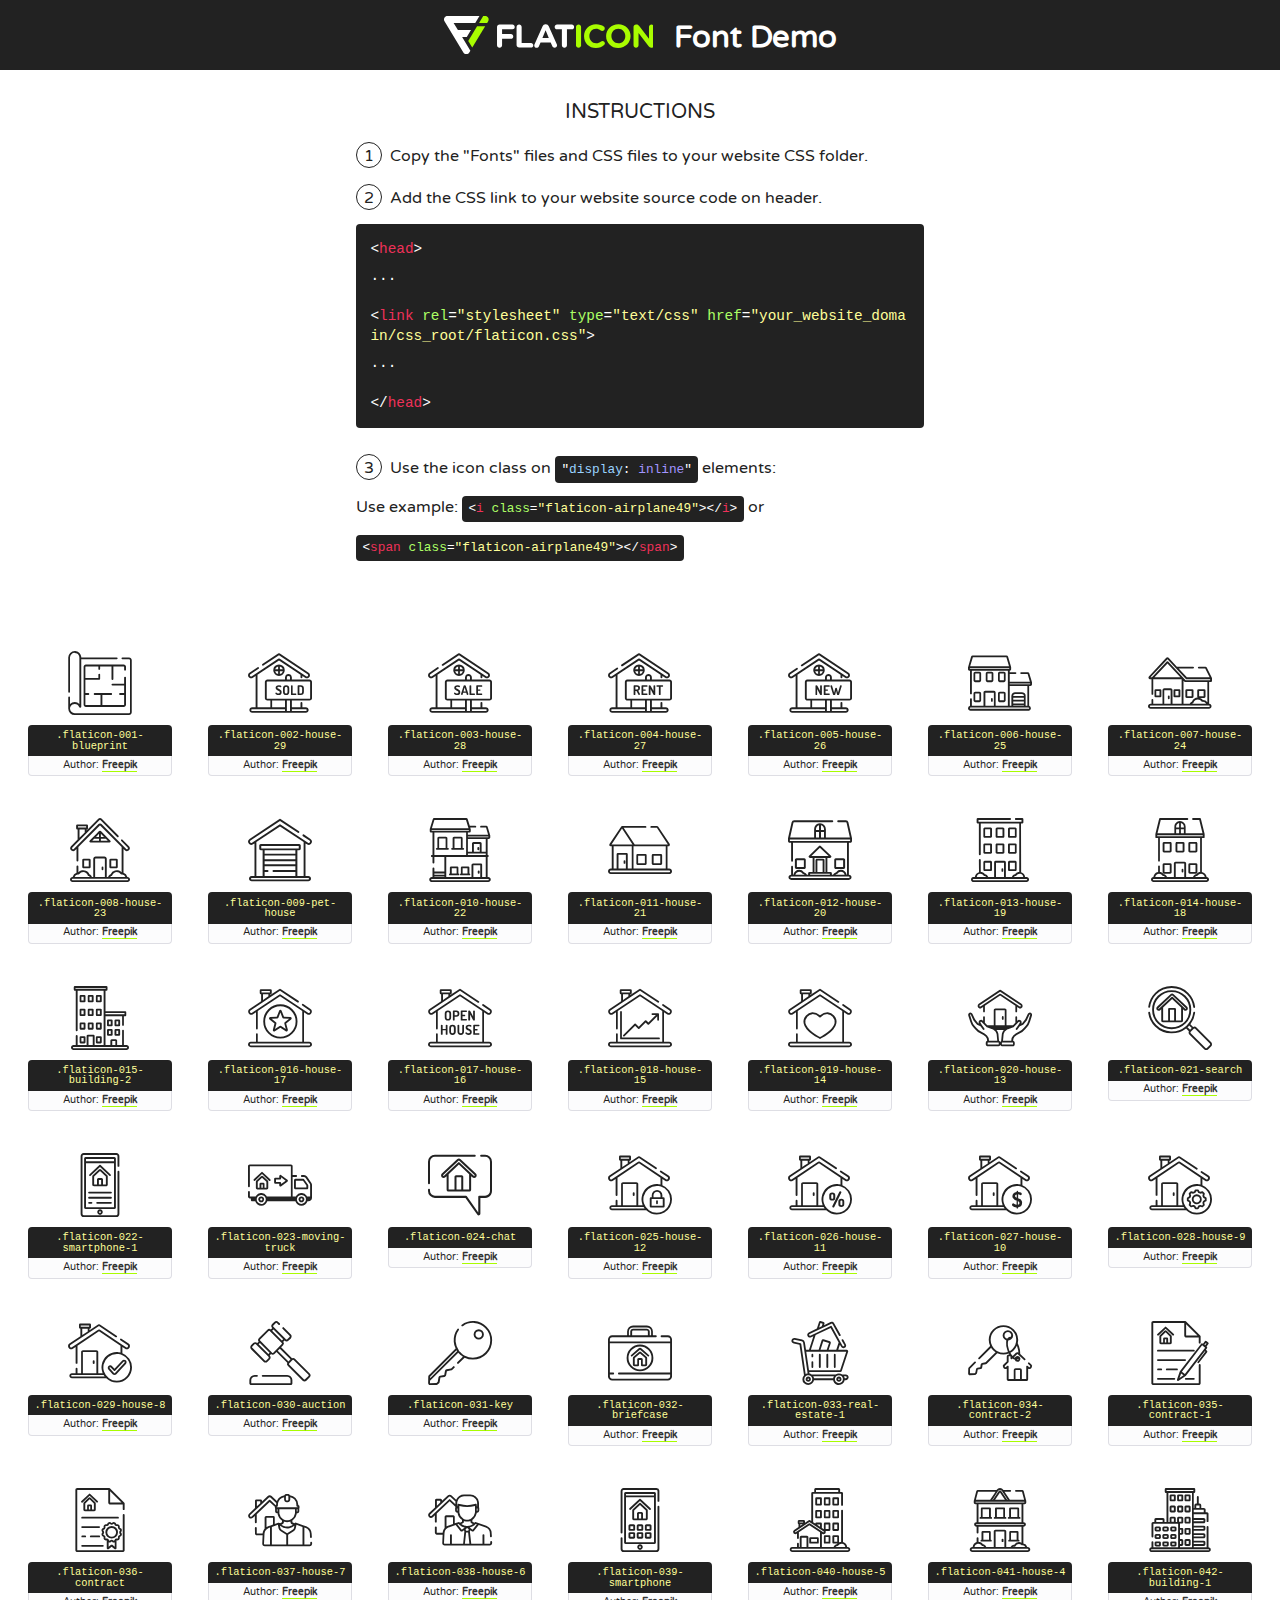
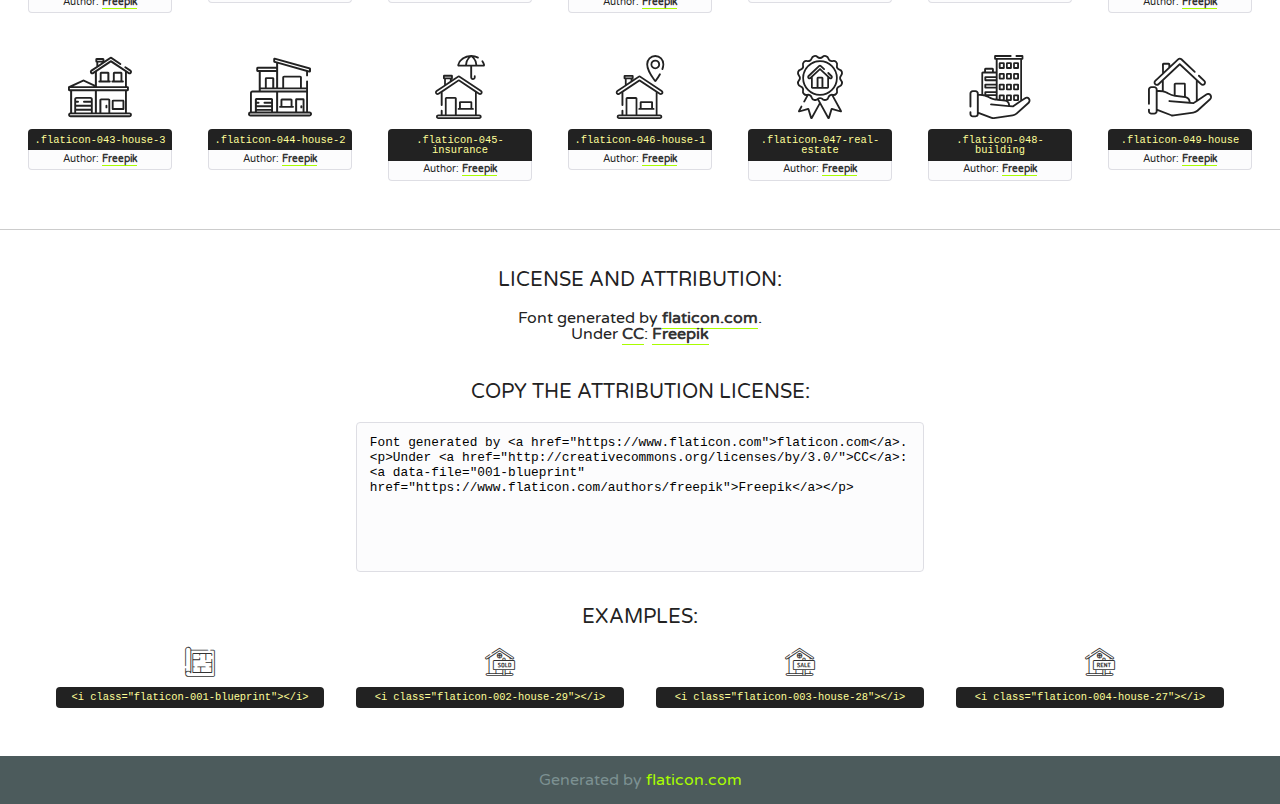
<file: icon-fonts/real-estate/flaticon.html>
<!DOCTYPE html>
<!--
  Flaticon icon font: Flaticon
  Creation date: 19/10/2017 12:44
-->
<html>
<!DOCTYPE html>
<html>

<head>
    <title>Flaticon WebFont</title>
    <link href="http://fonts.googleapis.com/css?family=Varela+Round" rel="stylesheet" type="text/css" />
    <link rel="stylesheet" type="text/css" href="flaticon.css">
    <meta charset="UTF-8">
    <style>
    html, body, div, span, applet, object, iframe,
    h1, h2, h3, h4, h5, h6, p, blockquote, pre,
    a, abbr, acronym, address, big, cite, code,
    del, dfn, em, img, ins, kbd, q, s, samp,
    small, strike, strong, sub, sup, tt, var,
    b, u, i, center,
    dl, dt, dd, ol, ul, li,
    fieldset, form, label, legend,
    table, caption, tbody, tfoot, thead, tr, th, td,
    article, aside, canvas, details, embed, 
    figure, figcaption, footer, header, hgroup, 
    menu, nav, output, ruby, section, summary,
    time, mark, audio, video {
        margin: 0;
        padding: 0;
        border: 0;
        font-size: 100%;
        font: inherit;
        vertical-align: baseline;
    }
    /* HTML5 display-role reset for older browsers */
    article, aside, details, figcaption, figure, 
    footer, header, hgroup, menu, nav, section {
        display: block;
    }
    body {
        line-height: 1;
    }
    ol, ul {
        list-style: none;
    }
    blockquote, q {
        quotes: none;
    }
    blockquote:before, blockquote:after,
    q:before, q:after {
        content: '';
        content: none;
    }
    table {
        border-collapse: collapse;
        border-spacing: 0;
    }
    body {
        font-family: 'Varela Round', Helvetica, Arial, sans-serif;
        font-size: 16px;
        color: #222;
    }
    a {
        color: #333;
        border-bottom: 1px solid #a9fd00;
        font-weight: bold;
        text-decoration: none;
    }
    * {
        -moz-box-sizing: border-box;
        -webkit-box-sizing: border-box;
        box-sizing: border-box;
        margin: 0;
        padding: 0;
    }
    [class^="flaticon-"]:before, [class*=" flaticon-"]:before, [class^="flaticon-"]:after, [class*=" flaticon-"]:after {
        font-family: Flaticon;
        font-size: 30px;
        font-style: normal;
        margin-left: 20px;
        color: #333;
    }
    .wrapper {
        max-width: 600px;
        margin: auto;
        padding: 0 1em;
    }
    .title {
        font-size: 1.25em;
        text-align: center;
        margin-bottom: 1em;
        text-transform: uppercase;
    }
    header {
        text-align: center;
        background-color: #222;
        color: #fff;
        padding: 1em;
    }
    header .logo {
        width: 210px;
        height: 38px;
        display: inline-block;
        vertical-align: middle;
        margin-right: 1em;
        border: none;
    }
    header strong {
        font-size: 1.95em;
        font-weight: bold;
        vertical-align: middle;
        margin-top: 5px;
        display: inline-block;
    }
    .demo {
        margin: 2em auto;
        line-height: 1.25em;
    }
    .demo ul li {
        margin-bottom: 1em;
    }
    .demo ul li .num {
        color: #222;
        border-radius: 20px;
        display: inline-block;
        width: 26px;
        padding: 3px;
        height: 26px;
        text-align: center;
        margin-right: 0.5em;
        border: 1px solid #222;
    }
    .demo ul li code {
        background-color: #222;
        border-radius: 4px;
        padding: 0.25em 0.5em;
        display: inline-block;
        color: #fff;
        font-family: Consolas,Monaco,Lucida Console,Liberation Mono,DejaVu Sans Mono,Bitstream Vera Sans Mono,Courier New, monospace;
        font-weight: lighter;
        margin-top: 1em;
        font-size: 0.8em;
        word-break: break-all;
    }
    .demo ul li code.big {
        padding: 1em;
        font-size: 0.9em;
    }
    .demo ul li code .red {
        color: #EF3159;
    }
    .demo ul li code .green {
        color: #ACFF65;
    }
    .demo ul li code .yellow {
        color: #FFFF99;
    }
    .demo ul li code .blue {
        color: #99D3FF;
    }
    .demo ul li code .purple {
        color: #A295FF;
    }
    .demo ul li code .dots {
        margin-top: 0.5em;
        display: block;
    }
    #glyphs {
        border-bottom: 1px solid #ccc;
        padding: 2em 0;
        text-align: center;
    }
    .glyph {
        display: inline-block;
        width: 9em;
        margin: 1em;
        text-align: center;
        vertical-align: top;
        background: #FFF;
    }
    .glyph .glyph-icon {
        padding: 10px;
        display: block;
        font-family:"Flaticon";
        font-size: 64px;
        line-height: 1;
    }
    .glyph .glyph-icon:before {
        font-size: 64px;
        color: #222;
        margin-left: 0;
    }
    .class-name {
        font-size: 0.65em;
        background-color: #222;
        color: #fff;
        border-radius: 4px 4px 0 0;
        padding: 0.5em;
        color: #FFFF99;
        font-family: Consolas,Monaco,Lucida Console,Liberation Mono,DejaVu Sans Mono,Bitstream Vera Sans Mono,Courier New, monospace;
    }
    .author-name {
        font-size: 0.6em;
        background-color: #fcfcfd;
        border: 1px solid #DEDEE4;
        border-top: 0;
        border-radius: 0 0 4px 4px;
        padding: 0.5em;
    }
    .class-name:last-child {
        font-size: 10px;
        color:#888;
    }
    .class-name:last-child a {
        font-size: 10px;
        color:#555;
    }
    .class-name:last-child a:hover {
        color:#a9fd00;
    }
    .glyph > input {
        display: block;
        width: 100px;
        margin: 5px auto;
        text-align: center;
        font-size: 12px;
        cursor: text;
    }
    .glyph > input.icon-input {
        font-family:"Flaticon";
        font-size: 16px;
        margin-bottom: 10px;
    }
    .attribution .title {
        margin-top: 2em;
    }
    .attribution textarea {
        background-color: #fcfcfd;
        padding: 1em;
        border: none;
        box-shadow: none;
        border: 1px solid #DEDEE4;
        border-radius: 4px;
        resize: none;
        width: 100%;
        height: 150px;
        font-size: 0.8em;
        font-family: Consolas,Monaco,Lucida Console,Liberation Mono,DejaVu Sans Mono,Bitstream Vera Sans Mono,Courier New, monospace;
        -webkit-appearance: none;
    }
    .iconsuse {
        margin: 2em auto;
        text-align: center;
        max-width: 1200px;
    }
    .iconsuse:after {
        content: '';
        display: table;
        clear: both;
    }
    .iconsuse .image {
        float: left;
        width: 25%;
        padding: 0 1em;
    }
    .iconsuse .image p {
        margin-bottom: 1em;
    }
    .iconsuse .image span {
        display: block;
        font-size: 0.65em;
        background-color: #222;
        color: #fff;
        border-radius: 4px;
        padding: 0.5em;
        color: #FFFF99;
        margin-top: 1em;
        font-family: Consolas,Monaco,Lucida Console,Liberation Mono,DejaVu Sans Mono,Bitstream Vera Sans Mono,Courier New, monospace;
    }
    #footer {
        text-align: center;
        background-color: #4C5B5C;
        color: #7c9192;
        padding: 1em;
    }
    #footer a {
        border: none;
        color: #a9fd00;
        font-weight: normal;
    }
    @media (max-width: 960px) {
        .iconsuse .image {
            width: 50%;
        }
    }
    @media (max-width: 560px) {
        .iconsuse .image {
            width: 100%;
        }
    }
    </style>
</head>

<body class="characters-off">

    <header>
        <a href="https://www.flaticon.com" target="_blank" class="logo">
            <svg version="1.1" xmlns="http://www.w3.org/2000/svg" xmlns:xlink="http://www.w3.org/1999/xlink" xmlns:a="http://ns.adobe.com/AdobeSVGViewerExtensions/3.0/" viewBox="0 0 560.875 102.036" enable-background="new 0 0 560.875 102.036" xml:space="preserve">
                <defs>
                </defs>
                <g>
                    <g class="letters">
                        <path fill="#ffffff" d="M141.596,29.675c0-3.777,2.985-6.767,6.764-6.767h34.438c3.426,0,6.15,2.728,6.15,6.15
                        c0,3.43-2.724,6.149-6.15,6.149h-27.674v13.091h23.719c3.429,0,6.151,2.724,6.151,6.15c0,3.43-2.723,6.149-6.151,6.149h-23.719
                        v17.574c0,3.773-2.986,6.761-6.764,6.761c-3.779,0-6.764-2.989-6.764-6.761V29.675z"></path>
                        <path fill="#ffffff" d="M193.844,29.149c0-3.781,2.985-6.767,6.764-6.767c3.776,0,6.763,2.985,6.763,6.767v42.957h25.039
                        c3.426,0,6.149,2.726,6.149,6.153c0,3.425-2.723,6.15-6.149,6.15h-31.802c-3.779,0-6.764-2.986-6.764-6.768V29.149z"></path>
                        <path fill="#ffffff" d="M241.891,75.71l21.438-48.407c1.492-3.341,4.215-5.357,7.906-5.357h0.792
                        c3.686,0,6.323,2.017,7.815,5.357l21.439,48.407c0.436,0.967,0.701,1.845,0.701,2.723c0,3.602-2.809,6.501-6.414,6.501
                        c-3.161,0-5.269-1.845-6.499-4.655l-4.132-9.661h-27.059l-4.301,10.102c-1.144,2.631-3.426,4.214-6.237,4.214
                        c-3.517,0-6.24-2.81-6.24-6.325C241.1,77.64,241.451,76.677,241.891,75.71z M279.932,58.666l-8.521-20.297l-8.526,20.297H279.932
                        z"></path>
                        <path fill="#ffffff" d="M314.864,35.387H301.86c-3.429,0-6.239-2.813-6.239-6.238c0-3.429,2.811-6.24,6.239-6.24h39.533
                        c3.426,0,6.237,2.811,6.237,6.24c0,3.425-2.811,6.238-6.237,6.238h-13.001v42.785c0,3.773-2.99,6.761-6.764,6.761
                        c-3.779,0-6.764-2.989-6.764-6.761V35.387z"></path>
                        <path fill="#A9FD00" d="M352.615,29.149c0-3.781,2.985-6.767,6.767-6.767c3.774,0,6.761,2.985,6.761,6.767v49.024
                        c0,3.773-2.987,6.761-6.761,6.761c-3.781,0-6.767-2.989-6.767-6.761V29.149z"></path>
                        <path fill="#A9FD00" d="M374.132,53.836v-0.179c0-17.481,13.178-31.801,32.065-31.801c9.22,0,15.459,2.458,20.557,6.238
                        c1.402,1.054,2.637,2.985,2.637,5.357c0,3.692-2.985,6.59-6.681,6.59c-1.845,0-3.071-0.702-4.044-1.319
                        c-3.776-2.813-7.729-4.393-12.562-4.393c-10.364,0-17.831,8.611-17.831,19.154v0.173c0,10.542,7.291,19.329,17.831,19.329
                        c5.715,0,9.492-1.756,13.359-4.834c1.049-0.874,2.458-1.491,4.039-1.491c3.429,0,6.325,2.813,6.325,6.236
                        c0,2.106-1.056,3.78-2.282,4.834c-5.539,4.834-12.036,7.733-21.878,7.733C387.572,85.464,374.132,71.493,374.132,53.836z"></path>
                        <path fill="#A9FD00" d="M433.009,53.836v-0.179c0-17.481,13.79-31.801,32.766-31.801c18.981,0,32.592,14.143,32.592,31.628v0.173
                        c0,17.483-13.785,31.807-32.769,31.807C446.625,85.464,433.009,71.32,433.009,53.836z M484.224,53.836v-0.179
                        c0-10.539-7.725-19.326-18.626-19.326c-10.893,0-18.449,8.611-18.449,19.154v0.173c0,10.542,7.73,19.329,18.626,19.329
                        C476.676,72.986,484.224,64.378,484.224,53.836z"></path>
                        <path fill="#A9FD00" d="M506.233,29.321c0-3.774,2.99-6.763,6.767-6.763h1.401c3.252,0,5.183,1.583,7.029,3.953l26.093,34.265
                        V29.059c0-3.692,2.99-6.677,6.681-6.677c3.683,0,6.671,2.985,6.671,6.677v48.934c0,3.78-2.987,6.765-6.764,6.765h-0.436
                        c-3.257,0-5.188-1.581-7.034-3.953l-27.056-35.492v32.944c0,3.687-2.985,6.676-6.678,6.676c-3.683,0-6.673-2.989-6.673-6.676
                        V29.321z"></path>
                    </g>
                    <g class="insignia">
                        <path fill="#ffffff" d="M48.372,56.137h12.517l11.156-18.537H37.186L25.688,18.539h57.825L94.668,0H9.271
                        C5.925,0,2.842,1.801,1.198,4.716c-1.644,2.907-1.593,6.482,0.134,9.343l50.38,83.501c1.678,2.781,4.689,4.476,7.938,4.476
                        c3.246,0,6.257-1.695,7.935-4.476l2.898-4.804L48.372,56.137z"></path>
                        <g class="i">
                            <path fill="#A9FD00" d="M93.575,18.539h0.031v0.004l21.652,0.004l2.705-4.488c1.727-2.861,1.778-6.436,0.133-9.343
                            C116.454,1.801,113.371,0,110.026,0h-5.294L93.575,18.539z"></path>
                            <polygon fill="#A9FD00" points="88.291,27.356 64.725,66.486 75.519,84.404 109.942,27.356"></polygon>
                        </g>
                    </g>
                </g>
            </svg>
        </a>
        <strong>Font Demo</strong>
    </header>


    <section class="demo wrapper">

        <p class="title">Instructions</p>

        <ul>
            <li>
                <span class="num">1</span>Copy the "Fonts" files and CSS files to your website CSS folder.
            </li>
            <li>
                <span class="num">2</span>Add the CSS link to your website source code on header.
                <code class="big">
                    &lt;<span class="red">head</span>&gt;
                    <br/><span class="dots">...</span>
                    <br/>&lt;<span class="red">link</span> <span class="green">rel</span>=<span class="yellow">"stylesheet"</span> <span class="green">type</span>=<span class="yellow">"text/css"</span> <span class="green">href</span>=<span class="yellow">"your_website_domain/css_root/flaticon.css"</span>&gt;
                    <br/><span class="dots">...</span>
                    <br/>&lt;/<span class="red">head</span>&gt;
                </code>
            </li>

            <li>
                <p>
                    <span class="num">3</span>Use the icon class on <code>"<span class="blue">display</span>:<span class="purple"> inline</span>"</code> elements:
                    <br />
                    Use example: <code>&lt;<span class="red">i</span> <span class="green">class</span>=<span class="yellow">&quot;flaticon-airplane49&quot;</span>&gt;&lt;/<span class="red">i</span>&gt;</code> or <code>&lt;<span class="red">span</span> <span class="green">class</span>=<span class="yellow">&quot;flaticon-airplane49&quot;</span>&gt;&lt;/<span class="red">span</span>&gt;</code>
            </li>
        </ul>

    </section>




   <section id="glyphs">          
    
      
        <div class="glyph"><div class="glyph-icon flaticon-001-blueprint"></div>
            <div class="class-name">.flaticon-001-blueprint</div>
            <div class="author-name">Author: <a data-file="001-blueprint" href="https://www.flaticon.com/authors/freepik">Freepik</a> </div> 
        </div>        
        
        <div class="glyph"><div class="glyph-icon flaticon-002-house-29"></div>
            <div class="class-name">.flaticon-002-house-29</div>
            <div class="author-name">Author: <a data-file="002-house-29" href="https://www.flaticon.com/authors/freepik">Freepik</a> </div> 
        </div>        
        
        <div class="glyph"><div class="glyph-icon flaticon-003-house-28"></div>
            <div class="class-name">.flaticon-003-house-28</div>
            <div class="author-name">Author: <a data-file="003-house-28" href="https://www.flaticon.com/authors/freepik">Freepik</a> </div> 
        </div>        
        
        <div class="glyph"><div class="glyph-icon flaticon-004-house-27"></div>
            <div class="class-name">.flaticon-004-house-27</div>
            <div class="author-name">Author: <a data-file="004-house-27" href="https://www.flaticon.com/authors/freepik">Freepik</a> </div> 
        </div>        
        
        <div class="glyph"><div class="glyph-icon flaticon-005-house-26"></div>
            <div class="class-name">.flaticon-005-house-26</div>
            <div class="author-name">Author: <a data-file="005-house-26" href="https://www.flaticon.com/authors/freepik">Freepik</a> </div> 
        </div>        
        
        <div class="glyph"><div class="glyph-icon flaticon-006-house-25"></div>
            <div class="class-name">.flaticon-006-house-25</div>
            <div class="author-name">Author: <a data-file="006-house-25" href="https://www.flaticon.com/authors/freepik">Freepik</a> </div> 
        </div>        
        
        <div class="glyph"><div class="glyph-icon flaticon-007-house-24"></div>
            <div class="class-name">.flaticon-007-house-24</div>
            <div class="author-name">Author: <a data-file="007-house-24" href="https://www.flaticon.com/authors/freepik">Freepik</a> </div> 
        </div>        
        
        <div class="glyph"><div class="glyph-icon flaticon-008-house-23"></div>
            <div class="class-name">.flaticon-008-house-23</div>
            <div class="author-name">Author: <a data-file="008-house-23" href="https://www.flaticon.com/authors/freepik">Freepik</a> </div> 
        </div>        
        
        <div class="glyph"><div class="glyph-icon flaticon-009-pet-house"></div>
            <div class="class-name">.flaticon-009-pet-house</div>
            <div class="author-name">Author: <a data-file="009-pet-house" href="https://www.flaticon.com/authors/freepik">Freepik</a> </div> 
        </div>        
        
        <div class="glyph"><div class="glyph-icon flaticon-010-house-22"></div>
            <div class="class-name">.flaticon-010-house-22</div>
            <div class="author-name">Author: <a data-file="010-house-22" href="https://www.flaticon.com/authors/freepik">Freepik</a> </div> 
        </div>        
        
        <div class="glyph"><div class="glyph-icon flaticon-011-house-21"></div>
            <div class="class-name">.flaticon-011-house-21</div>
            <div class="author-name">Author: <a data-file="011-house-21" href="https://www.flaticon.com/authors/freepik">Freepik</a> </div> 
        </div>        
        
        <div class="glyph"><div class="glyph-icon flaticon-012-house-20"></div>
            <div class="class-name">.flaticon-012-house-20</div>
            <div class="author-name">Author: <a data-file="012-house-20" href="https://www.flaticon.com/authors/freepik">Freepik</a> </div> 
        </div>        
        
        <div class="glyph"><div class="glyph-icon flaticon-013-house-19"></div>
            <div class="class-name">.flaticon-013-house-19</div>
            <div class="author-name">Author: <a data-file="013-house-19" href="https://www.flaticon.com/authors/freepik">Freepik</a> </div> 
        </div>        
        
        <div class="glyph"><div class="glyph-icon flaticon-014-house-18"></div>
            <div class="class-name">.flaticon-014-house-18</div>
            <div class="author-name">Author: <a data-file="014-house-18" href="https://www.flaticon.com/authors/freepik">Freepik</a> </div> 
        </div>        
        
        <div class="glyph"><div class="glyph-icon flaticon-015-building-2"></div>
            <div class="class-name">.flaticon-015-building-2</div>
            <div class="author-name">Author: <a data-file="015-building-2" href="https://www.flaticon.com/authors/freepik">Freepik</a> </div> 
        </div>        
        
        <div class="glyph"><div class="glyph-icon flaticon-016-house-17"></div>
            <div class="class-name">.flaticon-016-house-17</div>
            <div class="author-name">Author: <a data-file="016-house-17" href="https://www.flaticon.com/authors/freepik">Freepik</a> </div> 
        </div>        
        
        <div class="glyph"><div class="glyph-icon flaticon-017-house-16"></div>
            <div class="class-name">.flaticon-017-house-16</div>
            <div class="author-name">Author: <a data-file="017-house-16" href="https://www.flaticon.com/authors/freepik">Freepik</a> </div> 
        </div>        
        
        <div class="glyph"><div class="glyph-icon flaticon-018-house-15"></div>
            <div class="class-name">.flaticon-018-house-15</div>
            <div class="author-name">Author: <a data-file="018-house-15" href="https://www.flaticon.com/authors/freepik">Freepik</a> </div> 
        </div>        
        
        <div class="glyph"><div class="glyph-icon flaticon-019-house-14"></div>
            <div class="class-name">.flaticon-019-house-14</div>
            <div class="author-name">Author: <a data-file="019-house-14" href="https://www.flaticon.com/authors/freepik">Freepik</a> </div> 
        </div>        
        
        <div class="glyph"><div class="glyph-icon flaticon-020-house-13"></div>
            <div class="class-name">.flaticon-020-house-13</div>
            <div class="author-name">Author: <a data-file="020-house-13" href="https://www.flaticon.com/authors/freepik">Freepik</a> </div> 
        </div>        
        
        <div class="glyph"><div class="glyph-icon flaticon-021-search"></div>
            <div class="class-name">.flaticon-021-search</div>
            <div class="author-name">Author: <a data-file="021-search" href="https://www.flaticon.com/authors/freepik">Freepik</a> </div> 
        </div>        
        
        <div class="glyph"><div class="glyph-icon flaticon-022-smartphone-1"></div>
            <div class="class-name">.flaticon-022-smartphone-1</div>
            <div class="author-name">Author: <a data-file="022-smartphone-1" href="https://www.flaticon.com/authors/freepik">Freepik</a> </div> 
        </div>        
        
        <div class="glyph"><div class="glyph-icon flaticon-023-moving-truck"></div>
            <div class="class-name">.flaticon-023-moving-truck</div>
            <div class="author-name">Author: <a data-file="023-moving-truck" href="https://www.flaticon.com/authors/freepik">Freepik</a> </div> 
        </div>        
        
        <div class="glyph"><div class="glyph-icon flaticon-024-chat"></div>
            <div class="class-name">.flaticon-024-chat</div>
            <div class="author-name">Author: <a data-file="024-chat" href="https://www.flaticon.com/authors/freepik">Freepik</a> </div> 
        </div>        
        
        <div class="glyph"><div class="glyph-icon flaticon-025-house-12"></div>
            <div class="class-name">.flaticon-025-house-12</div>
            <div class="author-name">Author: <a data-file="025-house-12" href="https://www.flaticon.com/authors/freepik">Freepik</a> </div> 
        </div>        
        
        <div class="glyph"><div class="glyph-icon flaticon-026-house-11"></div>
            <div class="class-name">.flaticon-026-house-11</div>
            <div class="author-name">Author: <a data-file="026-house-11" href="https://www.flaticon.com/authors/freepik">Freepik</a> </div> 
        </div>        
        
        <div class="glyph"><div class="glyph-icon flaticon-027-house-10"></div>
            <div class="class-name">.flaticon-027-house-10</div>
            <div class="author-name">Author: <a data-file="027-house-10" href="https://www.flaticon.com/authors/freepik">Freepik</a> </div> 
        </div>        
        
        <div class="glyph"><div class="glyph-icon flaticon-028-house-9"></div>
            <div class="class-name">.flaticon-028-house-9</div>
            <div class="author-name">Author: <a data-file="028-house-9" href="https://www.flaticon.com/authors/freepik">Freepik</a> </div> 
        </div>        
        
        <div class="glyph"><div class="glyph-icon flaticon-029-house-8"></div>
            <div class="class-name">.flaticon-029-house-8</div>
            <div class="author-name">Author: <a data-file="029-house-8" href="https://www.flaticon.com/authors/freepik">Freepik</a> </div> 
        </div>        
        
        <div class="glyph"><div class="glyph-icon flaticon-030-auction"></div>
            <div class="class-name">.flaticon-030-auction</div>
            <div class="author-name">Author: <a data-file="030-auction" href="https://www.flaticon.com/authors/freepik">Freepik</a> </div> 
        </div>        
        
        <div class="glyph"><div class="glyph-icon flaticon-031-key"></div>
            <div class="class-name">.flaticon-031-key</div>
            <div class="author-name">Author: <a data-file="031-key" href="https://www.flaticon.com/authors/freepik">Freepik</a> </div> 
        </div>        
        
        <div class="glyph"><div class="glyph-icon flaticon-032-briefcase"></div>
            <div class="class-name">.flaticon-032-briefcase</div>
            <div class="author-name">Author: <a data-file="032-briefcase" href="https://www.flaticon.com/authors/freepik">Freepik</a> </div> 
        </div>        
        
        <div class="glyph"><div class="glyph-icon flaticon-033-real-estate-1"></div>
            <div class="class-name">.flaticon-033-real-estate-1</div>
            <div class="author-name">Author: <a data-file="033-real-estate-1" href="https://www.flaticon.com/authors/freepik">Freepik</a> </div> 
        </div>        
        
        <div class="glyph"><div class="glyph-icon flaticon-034-contract-2"></div>
            <div class="class-name">.flaticon-034-contract-2</div>
            <div class="author-name">Author: <a data-file="034-contract-2" href="https://www.flaticon.com/authors/freepik">Freepik</a> </div> 
        </div>        
        
        <div class="glyph"><div class="glyph-icon flaticon-035-contract-1"></div>
            <div class="class-name">.flaticon-035-contract-1</div>
            <div class="author-name">Author: <a data-file="035-contract-1" href="https://www.flaticon.com/authors/freepik">Freepik</a> </div> 
        </div>        
        
        <div class="glyph"><div class="glyph-icon flaticon-036-contract"></div>
            <div class="class-name">.flaticon-036-contract</div>
            <div class="author-name">Author: <a data-file="036-contract" href="https://www.flaticon.com/authors/freepik">Freepik</a> </div> 
        </div>        
        
        <div class="glyph"><div class="glyph-icon flaticon-037-house-7"></div>
            <div class="class-name">.flaticon-037-house-7</div>
            <div class="author-name">Author: <a data-file="037-house-7" href="https://www.flaticon.com/authors/freepik">Freepik</a> </div> 
        </div>        
        
        <div class="glyph"><div class="glyph-icon flaticon-038-house-6"></div>
            <div class="class-name">.flaticon-038-house-6</div>
            <div class="author-name">Author: <a data-file="038-house-6" href="https://www.flaticon.com/authors/freepik">Freepik</a> </div> 
        </div>        
        
        <div class="glyph"><div class="glyph-icon flaticon-039-smartphone"></div>
            <div class="class-name">.flaticon-039-smartphone</div>
            <div class="author-name">Author: <a data-file="039-smartphone" href="https://www.flaticon.com/authors/freepik">Freepik</a> </div> 
        </div>        
        
        <div class="glyph"><div class="glyph-icon flaticon-040-house-5"></div>
            <div class="class-name">.flaticon-040-house-5</div>
            <div class="author-name">Author: <a data-file="040-house-5" href="https://www.flaticon.com/authors/freepik">Freepik</a> </div> 
        </div>        
        
        <div class="glyph"><div class="glyph-icon flaticon-041-house-4"></div>
            <div class="class-name">.flaticon-041-house-4</div>
            <div class="author-name">Author: <a data-file="041-house-4" href="https://www.flaticon.com/authors/freepik">Freepik</a> </div> 
        </div>        
        
        <div class="glyph"><div class="glyph-icon flaticon-042-building-1"></div>
            <div class="class-name">.flaticon-042-building-1</div>
            <div class="author-name">Author: <a data-file="042-building-1" href="https://www.flaticon.com/authors/freepik">Freepik</a> </div> 
        </div>        
        
        <div class="glyph"><div class="glyph-icon flaticon-043-house-3"></div>
            <div class="class-name">.flaticon-043-house-3</div>
            <div class="author-name">Author: <a data-file="043-house-3" href="https://www.flaticon.com/authors/freepik">Freepik</a> </div> 
        </div>        
        
        <div class="glyph"><div class="glyph-icon flaticon-044-house-2"></div>
            <div class="class-name">.flaticon-044-house-2</div>
            <div class="author-name">Author: <a data-file="044-house-2" href="https://www.flaticon.com/authors/freepik">Freepik</a> </div> 
        </div>        
        
        <div class="glyph"><div class="glyph-icon flaticon-045-insurance"></div>
            <div class="class-name">.flaticon-045-insurance</div>
            <div class="author-name">Author: <a data-file="045-insurance" href="https://www.flaticon.com/authors/freepik">Freepik</a> </div> 
        </div>        
        
        <div class="glyph"><div class="glyph-icon flaticon-046-house-1"></div>
            <div class="class-name">.flaticon-046-house-1</div>
            <div class="author-name">Author: <a data-file="046-house-1" href="https://www.flaticon.com/authors/freepik">Freepik</a> </div> 
        </div>        
        
        <div class="glyph"><div class="glyph-icon flaticon-047-real-estate"></div>
            <div class="class-name">.flaticon-047-real-estate</div>
            <div class="author-name">Author: <a data-file="047-real-estate" href="https://www.flaticon.com/authors/freepik">Freepik</a> </div> 
        </div>        
        
        <div class="glyph"><div class="glyph-icon flaticon-048-building"></div>
            <div class="class-name">.flaticon-048-building</div>
            <div class="author-name">Author: <a data-file="048-building" href="https://www.flaticon.com/authors/freepik">Freepik</a> </div> 
        </div>        
        
        <div class="glyph"><div class="glyph-icon flaticon-049-house"></div>
            <div class="class-name">.flaticon-049-house</div>
            <div class="author-name">Author: <a data-file="049-house" href="https://www.flaticon.com/authors/freepik">Freepik</a> </div> 
        </div>        
        

    </section>



    <section class="attribution wrapper"   style="text-align:center;">

      <div class="title">License and attribution:</div><div class="attrDiv">Font generated by <a href="https://www.flaticon.com">flaticon.com</a>. <div><p>Under <a href="http://creativecommons.org/licenses/by/3.0/">CC</a>: <a data-file="001-blueprint" href="https://www.flaticon.com/authors/freepik">Freepik</a></p>  </div>
      </div>
      <div class="title">Copy the Attribution License:</div>

    <textarea onclick="this.focus();this.select();">Font generated by &lt;a href=&quot;https://www.flaticon.com&quot;&gt;flaticon.com&lt;/a&gt;. <p>Under <a href="http://creativecommons.org/licenses/by/3.0/">CC</a>: <a data-file="001-blueprint" href="https://www.flaticon.com/authors/freepik">Freepik</a></p>  
     </textarea>

    </section>

    <section class="iconsuse">

          <div class="title">Examples:</div>            
             
            <div class="image">
                <p>
                    <i class="glyph-icon flaticon-001-blueprint"></i> 
                    <span>&lt;i class=&quot;flaticon-001-blueprint&quot;&gt;&lt;/i&gt;</span>
                </p>
            </div>
            
            <div class="image">
                <p>
                    <i class="glyph-icon flaticon-002-house-29"></i> 
                    <span>&lt;i class=&quot;flaticon-002-house-29&quot;&gt;&lt;/i&gt;</span>
                </p>
            </div>
            
            <div class="image">
                <p>
                    <i class="glyph-icon flaticon-003-house-28"></i> 
                    <span>&lt;i class=&quot;flaticon-003-house-28&quot;&gt;&lt;/i&gt;</span>
                </p>
            </div>
            
            <div class="image">
                <p>
                    <i class="glyph-icon flaticon-004-house-27"></i> 
                    <span>&lt;i class=&quot;flaticon-004-house-27&quot;&gt;&lt;/i&gt;</span>
                </p>
            </div>
                       
        </div>
                            
    </section>

<div id="footer">
    <div>Generated by <a href="https://www.flaticon.com">flaticon.com</a>
    </div>
</div>



</body>
</html>
</file>
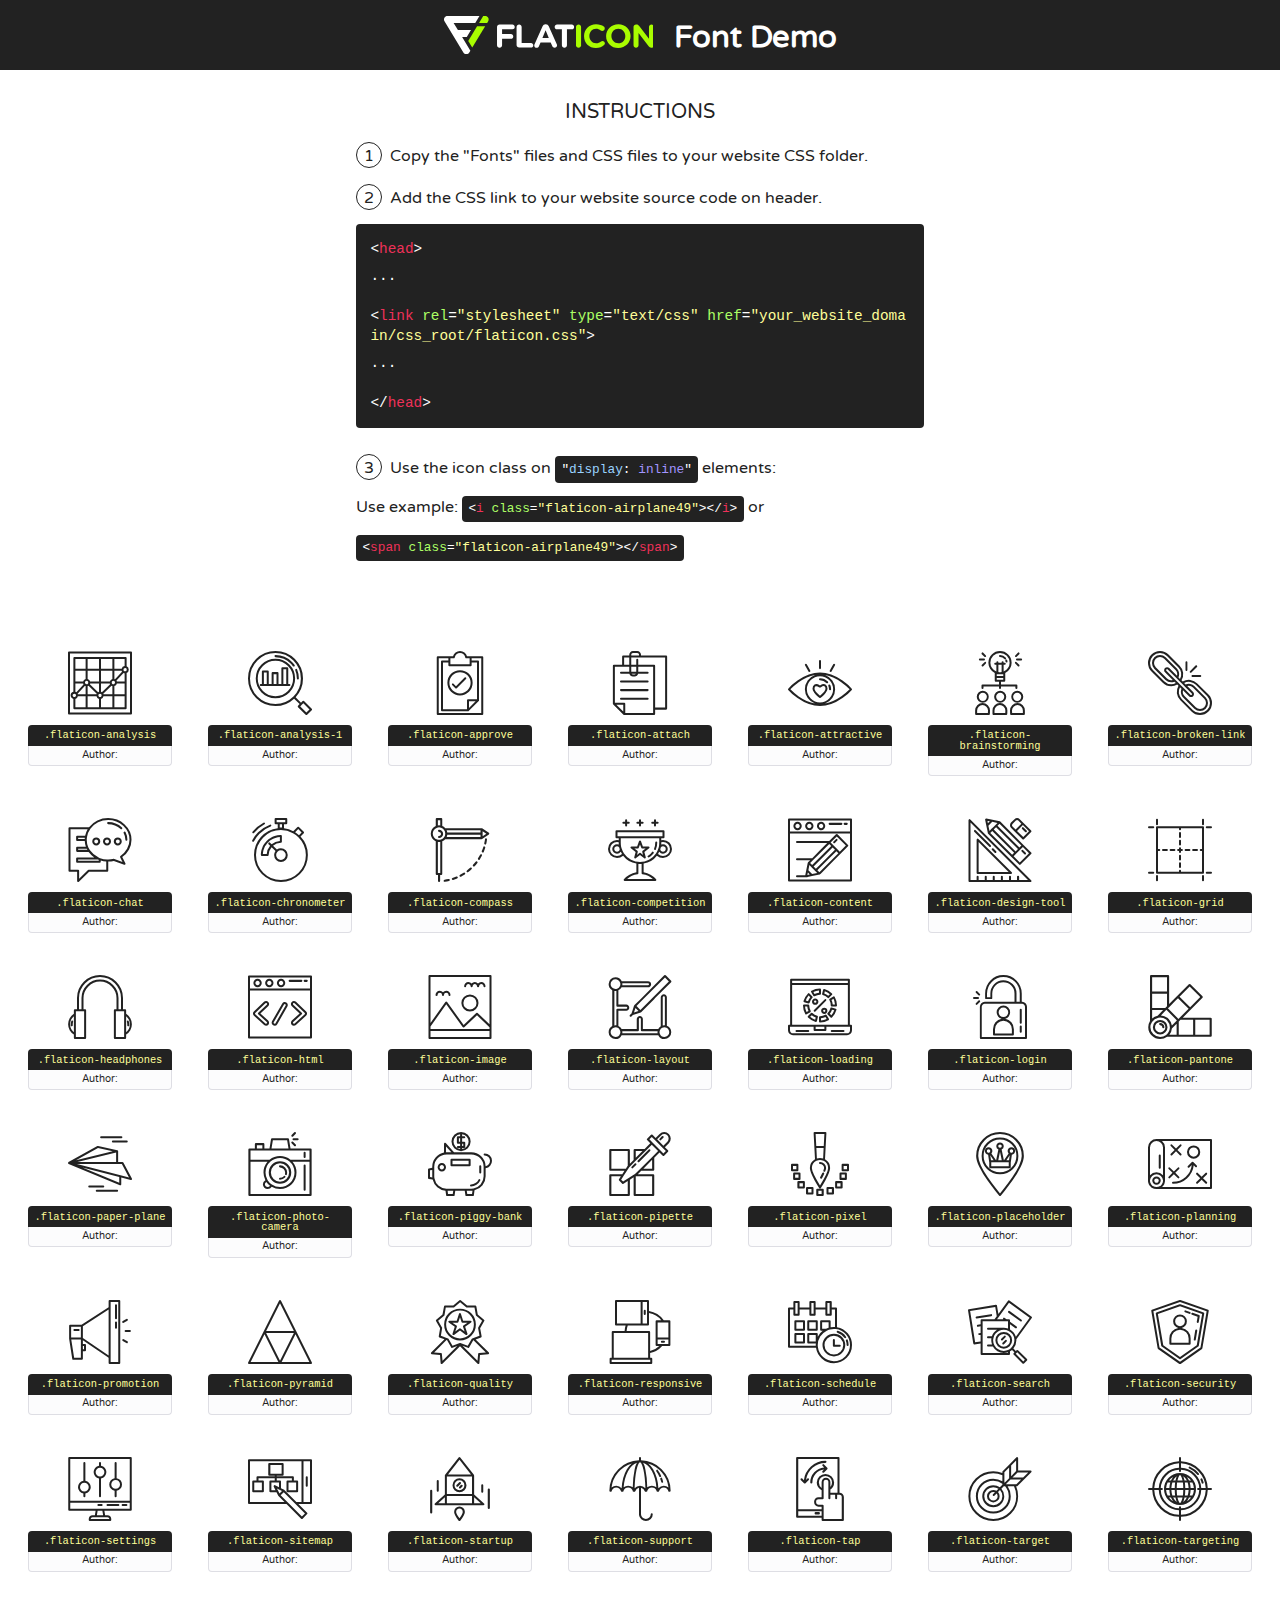
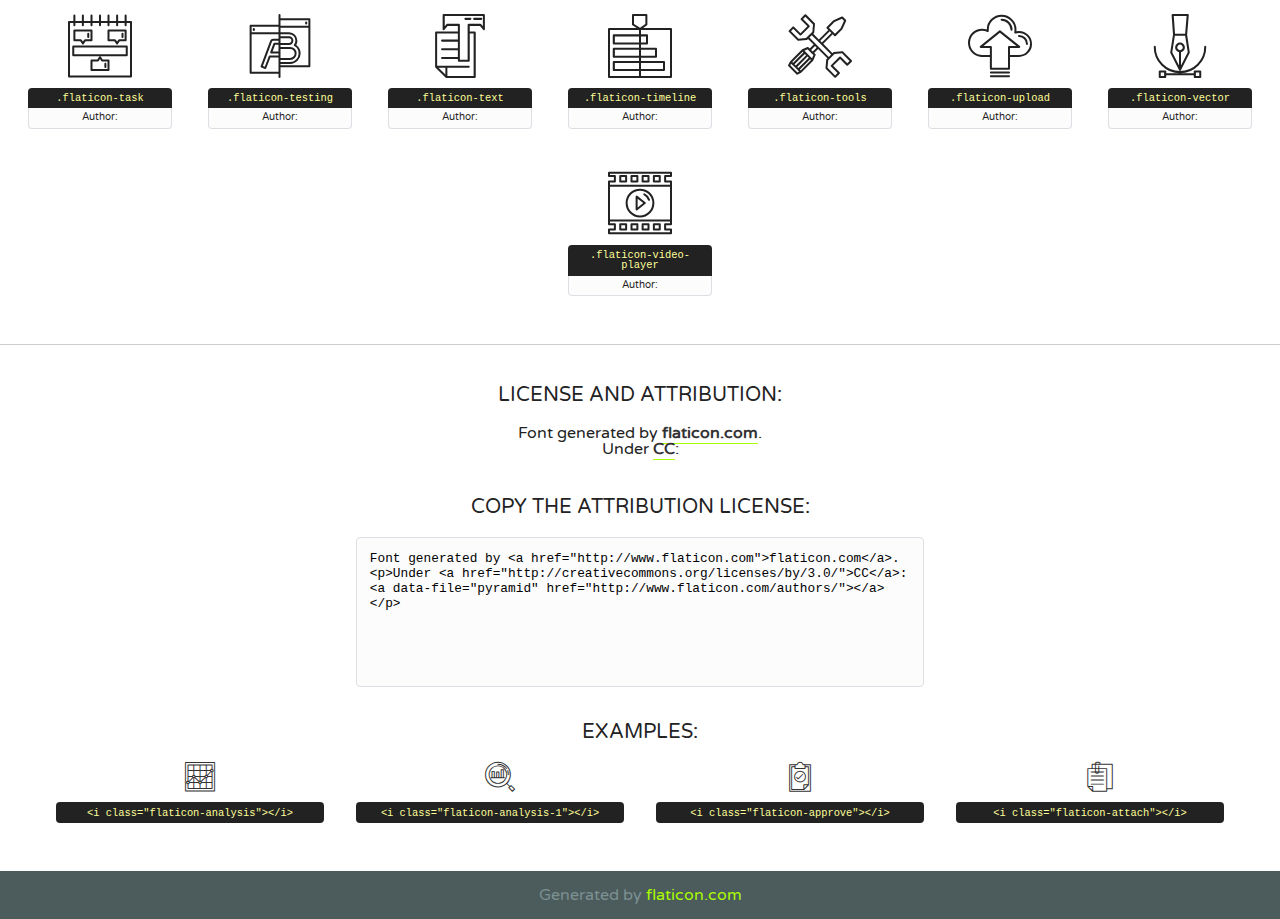
<file: icon-fonts/web-design/how-to-use.html>
<!DOCTYPE html>
<!--
  Flaticon icon font: Flaticon
  Creation date: 08/11/2016 12:36
-->
<html>
<!DOCTYPE html>
<html>

<head>
    <title>Flaticon WebFont</title>
    <link href="http://fonts.googleapis.com/css?family=Varela+Round" rel="stylesheet" type="text/css" />
    <link rel="stylesheet" type="text/css" href="flaticon.css">
    <meta charset="UTF-8">
    <style>
    html, body, div, span, applet, object, iframe,
    h1, h2, h3, h4, h5, h6, p, blockquote, pre,
    a, abbr, acronym, address, big, cite, code,
    del, dfn, em, img, ins, kbd, q, s, samp,
    small, strike, strong, sub, sup, tt, var,
    b, u, i, center,
    dl, dt, dd, ol, ul, li,
    fieldset, form, label, legend,
    table, caption, tbody, tfoot, thead, tr, th, td,
    article, aside, canvas, details, embed, 
    figure, figcaption, footer, header, hgroup, 
    menu, nav, output, ruby, section, summary,
    time, mark, audio, video {
        margin: 0;
        padding: 0;
        border: 0;
        font-size: 100%;
        font: inherit;
        vertical-align: baseline;
    }
    /* HTML5 display-role reset for older browsers */
    article, aside, details, figcaption, figure, 
    footer, header, hgroup, menu, nav, section {
        display: block;
    }
    body {
        line-height: 1;
    }
    ol, ul {
        list-style: none;
    }
    blockquote, q {
        quotes: none;
    }
    blockquote:before, blockquote:after,
    q:before, q:after {
        content: '';
        content: none;
    }
    table {
        border-collapse: collapse;
        border-spacing: 0;
    }
    body {
        font-family: 'Varela Round', Helvetica, Arial, sans-serif;
        font-size: 16px;
        color: #222;
    }
    a {
        color: #333;
        border-bottom: 1px solid #a9fd00;
        font-weight: bold;
        text-decoration: none;
    }
    * {
        -moz-box-sizing: border-box;
        -webkit-box-sizing: border-box;
        box-sizing: border-box;
        margin: 0;
        padding: 0;
    }
    [class^="flaticon-"]:before, [class*=" flaticon-"]:before, [class^="flaticon-"]:after, [class*=" flaticon-"]:after {
        font-family: Flaticon;
        font-size: 30px;
        font-style: normal;
        margin-left: 20px;
        color: #333;
    }
    .wrapper {
        max-width: 600px;
        margin: auto;
        padding: 0 1em;
    }
    .title {
        font-size: 1.25em;
        text-align: center;
        margin-bottom: 1em;
        text-transform: uppercase;
    }
    header {
        text-align: center;
        background-color: #222;
        color: #fff;
        padding: 1em;
    }
    header .logo {
        width: 210px;
        height: 38px;
        display: inline-block;
        vertical-align: middle;
        margin-right: 1em;
        border: none;
    }
    header strong {
        font-size: 1.95em;
        font-weight: bold;
        vertical-align: middle;
        margin-top: 5px;
        display: inline-block;
    }
    .demo {
        margin: 2em auto;
        line-height: 1.25em;
    }
    .demo ul li {
        margin-bottom: 1em;
    }
    .demo ul li .num {
        color: #222;
        border-radius: 20px;
        display: inline-block;
        width: 26px;
        padding: 3px;
        height: 26px;
        text-align: center;
        margin-right: 0.5em;
        border: 1px solid #222;
    }
    .demo ul li code {
        background-color: #222;
        border-radius: 4px;
        padding: 0.25em 0.5em;
        display: inline-block;
        color: #fff;
        font-family: Consolas,Monaco,Lucida Console,Liberation Mono,DejaVu Sans Mono,Bitstream Vera Sans Mono,Courier New, monospace;
        font-weight: lighter;
        margin-top: 1em;
        font-size: 0.8em;
        word-break: break-all;
    }
    .demo ul li code.big {
        padding: 1em;
        font-size: 0.9em;
    }
    .demo ul li code .red {
        color: #EF3159;
    }
    .demo ul li code .green {
        color: #ACFF65;
    }
    .demo ul li code .yellow {
        color: #FFFF99;
    }
    .demo ul li code .blue {
        color: #99D3FF;
    }
    .demo ul li code .purple {
        color: #A295FF;
    }
    .demo ul li code .dots {
        margin-top: 0.5em;
        display: block;
    }
    #glyphs {
        border-bottom: 1px solid #ccc;
        padding: 2em 0;
        text-align: center;
    }
    .glyph {
        display: inline-block;
        width: 9em;
        margin: 1em;
        text-align: center;
        vertical-align: top;
        background: #FFF;
    }
    .glyph .glyph-icon {
        padding: 10px;
        display: block;
        font-family:"Flaticon";
        font-size: 64px;
        line-height: 1;
    }
    .glyph .glyph-icon:before {
        font-size: 64px;
        color: #222;
        margin-left: 0;
    }
    .class-name {
        font-size: 0.65em;
        background-color: #222;
        color: #fff;
        border-radius: 4px 4px 0 0;
        padding: 0.5em;
        color: #FFFF99;
        font-family: Consolas,Monaco,Lucida Console,Liberation Mono,DejaVu Sans Mono,Bitstream Vera Sans Mono,Courier New, monospace;
    }
    .author-name {
        font-size: 0.6em;
        background-color: #fcfcfd;
        border: 1px solid #DEDEE4;
        border-top: 0;
        border-radius: 0 0 4px 4px;
        padding: 0.5em;
    }
    .class-name:last-child {
        font-size: 10px;
        color:#888;
    }
    .class-name:last-child a {
        font-size: 10px;
        color:#555;
    }
    .class-name:last-child a:hover {
        color:#a9fd00;
    }
    .glyph > input {
        display: block;
        width: 100px;
        margin: 5px auto;
        text-align: center;
        font-size: 12px;
        cursor: text;
    }
    .glyph > input.icon-input {
        font-family:"Flaticon";
        font-size: 16px;
        margin-bottom: 10px;
    }
    .attribution .title {
        margin-top: 2em;
    }
    .attribution textarea {
        background-color: #fcfcfd;
        padding: 1em;
        border: none;
        box-shadow: none;
        border: 1px solid #DEDEE4;
        border-radius: 4px;
        resize: none;
        width: 100%;
        height: 150px;
        font-size: 0.8em;
        font-family: Consolas,Monaco,Lucida Console,Liberation Mono,DejaVu Sans Mono,Bitstream Vera Sans Mono,Courier New, monospace;
        -webkit-appearance: none;
    }
    .iconsuse {
        margin: 2em auto;
        text-align: center;
        max-width: 1200px;
    }
    .iconsuse:after {
        content: '';
        display: table;
        clear: both;
    }
    .iconsuse .image {
        float: left;
        width: 25%;
        padding: 0 1em;
    }
    .iconsuse .image p {
        margin-bottom: 1em;
    }
    .iconsuse .image span {
        display: block;
        font-size: 0.65em;
        background-color: #222;
        color: #fff;
        border-radius: 4px;
        padding: 0.5em;
        color: #FFFF99;
        margin-top: 1em;
        font-family: Consolas,Monaco,Lucida Console,Liberation Mono,DejaVu Sans Mono,Bitstream Vera Sans Mono,Courier New, monospace;
    }
    #footer {
        text-align: center;
        background-color: #4C5B5C;
        color: #7c9192;
        padding: 1em;
    }
    #footer a {
        border: none;
        color: #a9fd00;
        font-weight: normal;
    }
    @media (max-width: 960px) {
        .iconsuse .image {
            width: 50%;
        }
    }
    @media (max-width: 560px) {
        .iconsuse .image {
            width: 100%;
        }
    }
    </style>
</head>

<body class="characters-off">

    <header>
        <a href="http://www.flaticon.com" target="_blank" class="logo">
            <svg version="1.1" xmlns="http://www.w3.org/2000/svg" xmlns:xlink="http://www.w3.org/1999/xlink" xmlns:a="http://ns.adobe.com/AdobeSVGViewerExtensions/3.0/" viewBox="0 0 560.875 102.036" enable-background="new 0 0 560.875 102.036" xml:space="preserve">
                <defs>
                </defs>
                <g>
                    <g class="letters">
                        <path fill="#ffffff" d="M141.596,29.675c0-3.777,2.985-6.767,6.764-6.767h34.438c3.426,0,6.15,2.728,6.15,6.15
                        c0,3.43-2.724,6.149-6.15,6.149h-27.674v13.091h23.719c3.429,0,6.151,2.724,6.151,6.15c0,3.43-2.723,6.149-6.151,6.149h-23.719
                        v17.574c0,3.773-2.986,6.761-6.764,6.761c-3.779,0-6.764-2.989-6.764-6.761V29.675z"></path>
                        <path fill="#ffffff" d="M193.844,29.149c0-3.781,2.985-6.767,6.764-6.767c3.776,0,6.763,2.985,6.763,6.767v42.957h25.039
                        c3.426,0,6.149,2.726,6.149,6.153c0,3.425-2.723,6.15-6.149,6.15h-31.802c-3.779,0-6.764-2.986-6.764-6.768V29.149z"></path>
                        <path fill="#ffffff" d="M241.891,75.71l21.438-48.407c1.492-3.341,4.215-5.357,7.906-5.357h0.792
                        c3.686,0,6.323,2.017,7.815,5.357l21.439,48.407c0.436,0.967,0.701,1.845,0.701,2.723c0,3.602-2.809,6.501-6.414,6.501
                        c-3.161,0-5.269-1.845-6.499-4.655l-4.132-9.661h-27.059l-4.301,10.102c-1.144,2.631-3.426,4.214-6.237,4.214
                        c-3.517,0-6.24-2.81-6.24-6.325C241.1,77.64,241.451,76.677,241.891,75.71z M279.932,58.666l-8.521-20.297l-8.526,20.297H279.932
                        z"></path>
                        <path fill="#ffffff" d="M314.864,35.387H301.86c-3.429,0-6.239-2.813-6.239-6.238c0-3.429,2.811-6.24,6.239-6.24h39.533
                        c3.426,0,6.237,2.811,6.237,6.24c0,3.425-2.811,6.238-6.237,6.238h-13.001v42.785c0,3.773-2.99,6.761-6.764,6.761
                        c-3.779,0-6.764-2.989-6.764-6.761V35.387z"></path>
                        <path fill="#A9FD00" d="M352.615,29.149c0-3.781,2.985-6.767,6.767-6.767c3.774,0,6.761,2.985,6.761,6.767v49.024
                        c0,3.773-2.987,6.761-6.761,6.761c-3.781,0-6.767-2.989-6.767-6.761V29.149z"></path>
                        <path fill="#A9FD00" d="M374.132,53.836v-0.179c0-17.481,13.178-31.801,32.065-31.801c9.22,0,15.459,2.458,20.557,6.238
                        c1.402,1.054,2.637,2.985,2.637,5.357c0,3.692-2.985,6.59-6.681,6.59c-1.845,0-3.071-0.702-4.044-1.319
                        c-3.776-2.813-7.729-4.393-12.562-4.393c-10.364,0-17.831,8.611-17.831,19.154v0.173c0,10.542,7.291,19.329,17.831,19.329
                        c5.715,0,9.492-1.756,13.359-4.834c1.049-0.874,2.458-1.491,4.039-1.491c3.429,0,6.325,2.813,6.325,6.236
                        c0,2.106-1.056,3.78-2.282,4.834c-5.539,4.834-12.036,7.733-21.878,7.733C387.572,85.464,374.132,71.493,374.132,53.836z"></path>
                        <path fill="#A9FD00" d="M433.009,53.836v-0.179c0-17.481,13.79-31.801,32.766-31.801c18.981,0,32.592,14.143,32.592,31.628v0.173
                        c0,17.483-13.785,31.807-32.769,31.807C446.625,85.464,433.009,71.32,433.009,53.836z M484.224,53.836v-0.179
                        c0-10.539-7.725-19.326-18.626-19.326c-10.893,0-18.449,8.611-18.449,19.154v0.173c0,10.542,7.73,19.329,18.626,19.329
                        C476.676,72.986,484.224,64.378,484.224,53.836z"></path>
                        <path fill="#A9FD00" d="M506.233,29.321c0-3.774,2.99-6.763,6.767-6.763h1.401c3.252,0,5.183,1.583,7.029,3.953l26.093,34.265
                        V29.059c0-3.692,2.99-6.677,6.681-6.677c3.683,0,6.671,2.985,6.671,6.677v48.934c0,3.78-2.987,6.765-6.764,6.765h-0.436
                        c-3.257,0-5.188-1.581-7.034-3.953l-27.056-35.492v32.944c0,3.687-2.985,6.676-6.678,6.676c-3.683,0-6.673-2.989-6.673-6.676
                        V29.321z"></path>
                    </g>
                    <g class="insignia">
                        <path fill="#ffffff" d="M48.372,56.137h12.517l11.156-18.537H37.186L25.688,18.539h57.825L94.668,0H9.271
                        C5.925,0,2.842,1.801,1.198,4.716c-1.644,2.907-1.593,6.482,0.134,9.343l50.38,83.501c1.678,2.781,4.689,4.476,7.938,4.476
                        c3.246,0,6.257-1.695,7.935-4.476l2.898-4.804L48.372,56.137z"></path>
                        <g class="i">
                            <path fill="#A9FD00" d="M93.575,18.539h0.031v0.004l21.652,0.004l2.705-4.488c1.727-2.861,1.778-6.436,0.133-9.343
                            C116.454,1.801,113.371,0,110.026,0h-5.294L93.575,18.539z"></path>
                            <polygon fill="#A9FD00" points="88.291,27.356 64.725,66.486 75.519,84.404 109.942,27.356"></polygon>
                        </g>
                    </g>
                </g>
            </svg>
        </a>
        <strong>Font Demo</strong>
    </header>


    <section class="demo wrapper">

        <p class="title">Instructions</p>

        <ul>
            <li>
                <span class="num">1</span>Copy the "Fonts" files and CSS files to your website CSS folder.
            </li>
            <li>
                <span class="num">2</span>Add the CSS link to your website source code on header.
                <code class="big">
                    &lt;<span class="red">head</span>&gt;
                    <br/><span class="dots">...</span>
                    <br/>&lt;<span class="red">link</span> <span class="green">rel</span>=<span class="yellow">"stylesheet"</span> <span class="green">type</span>=<span class="yellow">"text/css"</span> <span class="green">href</span>=<span class="yellow">"your_website_domain/css_root/flaticon.css"</span>&gt;
                    <br/><span class="dots">...</span>
                    <br/>&lt;/<span class="red">head</span>&gt;
                </code>
            </li>

            <li>
                <p>
                    <span class="num">3</span>Use the icon class on <code>"<span class="blue">display</span>:<span class="purple"> inline</span>"</code> elements:
                    <br />
                    Use example: <code>&lt;<span class="red">i</span> <span class="green">class</span>=<span class="yellow">&quot;flaticon-airplane49&quot;</span>&gt;&lt;/<span class="red">i</span>&gt;</code> or <code>&lt;<span class="red">span</span> <span class="green">class</span>=<span class="yellow">&quot;flaticon-airplane49&quot;</span>&gt;&lt;/<span class="red">span</span>&gt;</code>
            </li>
        </ul>

    </section>




   <section id="glyphs">          
    
      
        <div class="glyph"><div class="glyph-icon flaticon-analysis"></div>
            <div class="class-name">.flaticon-analysis</div>
            <div class="author-name">Author: <a data-file="analysis" href="http://www.flaticon.com/authors/"></a> </div> 
        </div>        
        
        <div class="glyph"><div class="glyph-icon flaticon-analysis-1"></div>
            <div class="class-name">.flaticon-analysis-1</div>
            <div class="author-name">Author: <a data-file="analysis-1" href="http://www.flaticon.com/authors/"></a> </div> 
        </div>        
        
        <div class="glyph"><div class="glyph-icon flaticon-approve"></div>
            <div class="class-name">.flaticon-approve</div>
            <div class="author-name">Author: <a data-file="approve" href="http://www.flaticon.com/authors/"></a> </div> 
        </div>        
        
        <div class="glyph"><div class="glyph-icon flaticon-attach"></div>
            <div class="class-name">.flaticon-attach</div>
            <div class="author-name">Author: <a data-file="attach" href="http://www.flaticon.com/authors/"></a> </div> 
        </div>        
        
        <div class="glyph"><div class="glyph-icon flaticon-attractive"></div>
            <div class="class-name">.flaticon-attractive</div>
            <div class="author-name">Author: <a data-file="attractive" href="http://www.flaticon.com/authors/"></a> </div> 
        </div>        
        
        <div class="glyph"><div class="glyph-icon flaticon-brainstorming"></div>
            <div class="class-name">.flaticon-brainstorming</div>
            <div class="author-name">Author: <a data-file="brainstorming" href="http://www.flaticon.com/authors/"></a> </div> 
        </div>        
        
        <div class="glyph"><div class="glyph-icon flaticon-broken-link"></div>
            <div class="class-name">.flaticon-broken-link</div>
            <div class="author-name">Author: <a data-file="broken-link" href="http://www.flaticon.com/authors/"></a> </div> 
        </div>        
        
        <div class="glyph"><div class="glyph-icon flaticon-chat"></div>
            <div class="class-name">.flaticon-chat</div>
            <div class="author-name">Author: <a data-file="chat" href="http://www.flaticon.com/authors/"></a> </div> 
        </div>        
        
        <div class="glyph"><div class="glyph-icon flaticon-chronometer"></div>
            <div class="class-name">.flaticon-chronometer</div>
            <div class="author-name">Author: <a data-file="chronometer" href="http://www.flaticon.com/authors/"></a> </div> 
        </div>        
        
        <div class="glyph"><div class="glyph-icon flaticon-compass"></div>
            <div class="class-name">.flaticon-compass</div>
            <div class="author-name">Author: <a data-file="compass" href="http://www.flaticon.com/authors/"></a> </div> 
        </div>        
        
        <div class="glyph"><div class="glyph-icon flaticon-competition"></div>
            <div class="class-name">.flaticon-competition</div>
            <div class="author-name">Author: <a data-file="competition" href="http://www.flaticon.com/authors/"></a> </div> 
        </div>        
        
        <div class="glyph"><div class="glyph-icon flaticon-content"></div>
            <div class="class-name">.flaticon-content</div>
            <div class="author-name">Author: <a data-file="content" href="http://www.flaticon.com/authors/"></a> </div> 
        </div>        
        
        <div class="glyph"><div class="glyph-icon flaticon-design-tool"></div>
            <div class="class-name">.flaticon-design-tool</div>
            <div class="author-name">Author: <a data-file="design-tool" href="http://www.flaticon.com/authors/"></a> </div> 
        </div>        
        
        <div class="glyph"><div class="glyph-icon flaticon-grid"></div>
            <div class="class-name">.flaticon-grid</div>
            <div class="author-name">Author: <a data-file="grid" href="http://www.flaticon.com/authors/"></a> </div> 
        </div>        
        
        <div class="glyph"><div class="glyph-icon flaticon-headphones"></div>
            <div class="class-name">.flaticon-headphones</div>
            <div class="author-name">Author: <a data-file="headphones" href="http://www.flaticon.com/authors/"></a> </div> 
        </div>        
        
        <div class="glyph"><div class="glyph-icon flaticon-html"></div>
            <div class="class-name">.flaticon-html</div>
            <div class="author-name">Author: <a data-file="html" href="http://www.flaticon.com/authors/"></a> </div> 
        </div>        
        
        <div class="glyph"><div class="glyph-icon flaticon-image"></div>
            <div class="class-name">.flaticon-image</div>
            <div class="author-name">Author: <a data-file="image" href="http://www.flaticon.com/authors/"></a> </div> 
        </div>        
        
        <div class="glyph"><div class="glyph-icon flaticon-layout"></div>
            <div class="class-name">.flaticon-layout</div>
            <div class="author-name">Author: <a data-file="layout" href="http://www.flaticon.com/authors/"></a> </div> 
        </div>        
        
        <div class="glyph"><div class="glyph-icon flaticon-loading"></div>
            <div class="class-name">.flaticon-loading</div>
            <div class="author-name">Author: <a data-file="loading" href="http://www.flaticon.com/authors/"></a> </div> 
        </div>        
        
        <div class="glyph"><div class="glyph-icon flaticon-login"></div>
            <div class="class-name">.flaticon-login</div>
            <div class="author-name">Author: <a data-file="login" href="http://www.flaticon.com/authors/"></a> </div> 
        </div>        
        
        <div class="glyph"><div class="glyph-icon flaticon-pantone"></div>
            <div class="class-name">.flaticon-pantone</div>
            <div class="author-name">Author: <a data-file="pantone" href="http://www.flaticon.com/authors/"></a> </div> 
        </div>        
        
        <div class="glyph"><div class="glyph-icon flaticon-paper-plane"></div>
            <div class="class-name">.flaticon-paper-plane</div>
            <div class="author-name">Author: <a data-file="paper-plane" href="http://www.flaticon.com/authors/"></a> </div> 
        </div>        
        
        <div class="glyph"><div class="glyph-icon flaticon-photo-camera"></div>
            <div class="class-name">.flaticon-photo-camera</div>
            <div class="author-name">Author: <a data-file="photo-camera" href="http://www.flaticon.com/authors/"></a> </div> 
        </div>        
        
        <div class="glyph"><div class="glyph-icon flaticon-piggy-bank"></div>
            <div class="class-name">.flaticon-piggy-bank</div>
            <div class="author-name">Author: <a data-file="piggy-bank" href="http://www.flaticon.com/authors/"></a> </div> 
        </div>        
        
        <div class="glyph"><div class="glyph-icon flaticon-pipette"></div>
            <div class="class-name">.flaticon-pipette</div>
            <div class="author-name">Author: <a data-file="pipette" href="http://www.flaticon.com/authors/"></a> </div> 
        </div>        
        
        <div class="glyph"><div class="glyph-icon flaticon-pixel"></div>
            <div class="class-name">.flaticon-pixel</div>
            <div class="author-name">Author: <a data-file="pixel" href="http://www.flaticon.com/authors/"></a> </div> 
        </div>        
        
        <div class="glyph"><div class="glyph-icon flaticon-placeholder"></div>
            <div class="class-name">.flaticon-placeholder</div>
            <div class="author-name">Author: <a data-file="placeholder" href="http://www.flaticon.com/authors/"></a> </div> 
        </div>        
        
        <div class="glyph"><div class="glyph-icon flaticon-planning"></div>
            <div class="class-name">.flaticon-planning</div>
            <div class="author-name">Author: <a data-file="planning" href="http://www.flaticon.com/authors/"></a> </div> 
        </div>        
        
        <div class="glyph"><div class="glyph-icon flaticon-promotion"></div>
            <div class="class-name">.flaticon-promotion</div>
            <div class="author-name">Author: <a data-file="promotion" href="http://www.flaticon.com/authors/"></a> </div> 
        </div>        
        
        <div class="glyph"><div class="glyph-icon flaticon-pyramid"></div>
            <div class="class-name">.flaticon-pyramid</div>
            <div class="author-name">Author: <a data-file="pyramid" href="http://www.flaticon.com/authors/"></a> </div> 
        </div>        
        
        <div class="glyph"><div class="glyph-icon flaticon-quality"></div>
            <div class="class-name">.flaticon-quality</div>
            <div class="author-name">Author: <a data-file="quality" href="http://www.flaticon.com/authors/"></a> </div> 
        </div>        
        
        <div class="glyph"><div class="glyph-icon flaticon-responsive"></div>
            <div class="class-name">.flaticon-responsive</div>
            <div class="author-name">Author: <a data-file="responsive" href="http://www.flaticon.com/authors/"></a> </div> 
        </div>        
        
        <div class="glyph"><div class="glyph-icon flaticon-schedule"></div>
            <div class="class-name">.flaticon-schedule</div>
            <div class="author-name">Author: <a data-file="schedule" href="http://www.flaticon.com/authors/"></a> </div> 
        </div>        
        
        <div class="glyph"><div class="glyph-icon flaticon-search"></div>
            <div class="class-name">.flaticon-search</div>
            <div class="author-name">Author: <a data-file="search" href="http://www.flaticon.com/authors/"></a> </div> 
        </div>        
        
        <div class="glyph"><div class="glyph-icon flaticon-security"></div>
            <div class="class-name">.flaticon-security</div>
            <div class="author-name">Author: <a data-file="security" href="http://www.flaticon.com/authors/"></a> </div> 
        </div>        
        
        <div class="glyph"><div class="glyph-icon flaticon-settings"></div>
            <div class="class-name">.flaticon-settings</div>
            <div class="author-name">Author: <a data-file="settings" href="http://www.flaticon.com/authors/"></a> </div> 
        </div>        
        
        <div class="glyph"><div class="glyph-icon flaticon-sitemap"></div>
            <div class="class-name">.flaticon-sitemap</div>
            <div class="author-name">Author: <a data-file="sitemap" href="http://www.flaticon.com/authors/"></a> </div> 
        </div>        
        
        <div class="glyph"><div class="glyph-icon flaticon-startup"></div>
            <div class="class-name">.flaticon-startup</div>
            <div class="author-name">Author: <a data-file="startup" href="http://www.flaticon.com/authors/"></a> </div> 
        </div>        
        
        <div class="glyph"><div class="glyph-icon flaticon-support"></div>
            <div class="class-name">.flaticon-support</div>
            <div class="author-name">Author: <a data-file="support" href="http://www.flaticon.com/authors/"></a> </div> 
        </div>        
        
        <div class="glyph"><div class="glyph-icon flaticon-tap"></div>
            <div class="class-name">.flaticon-tap</div>
            <div class="author-name">Author: <a data-file="tap" href="http://www.flaticon.com/authors/"></a> </div> 
        </div>        
        
        <div class="glyph"><div class="glyph-icon flaticon-target"></div>
            <div class="class-name">.flaticon-target</div>
            <div class="author-name">Author: <a data-file="target" href="http://www.flaticon.com/authors/"></a> </div> 
        </div>        
        
        <div class="glyph"><div class="glyph-icon flaticon-targeting"></div>
            <div class="class-name">.flaticon-targeting</div>
            <div class="author-name">Author: <a data-file="targeting" href="http://www.flaticon.com/authors/"></a> </div> 
        </div>        
        
        <div class="glyph"><div class="glyph-icon flaticon-task"></div>
            <div class="class-name">.flaticon-task</div>
            <div class="author-name">Author: <a data-file="task" href="http://www.flaticon.com/authors/"></a> </div> 
        </div>        
        
        <div class="glyph"><div class="glyph-icon flaticon-testing"></div>
            <div class="class-name">.flaticon-testing</div>
            <div class="author-name">Author: <a data-file="testing" href="http://www.flaticon.com/authors/"></a> </div> 
        </div>        
        
        <div class="glyph"><div class="glyph-icon flaticon-text"></div>
            <div class="class-name">.flaticon-text</div>
            <div class="author-name">Author: <a data-file="text" href="http://www.flaticon.com/authors/"></a> </div> 
        </div>        
        
        <div class="glyph"><div class="glyph-icon flaticon-timeline"></div>
            <div class="class-name">.flaticon-timeline</div>
            <div class="author-name">Author: <a data-file="timeline" href="http://www.flaticon.com/authors/"></a> </div> 
        </div>        
        
        <div class="glyph"><div class="glyph-icon flaticon-tools"></div>
            <div class="class-name">.flaticon-tools</div>
            <div class="author-name">Author: <a data-file="tools" href="http://www.flaticon.com/authors/"></a> </div> 
        </div>        
        
        <div class="glyph"><div class="glyph-icon flaticon-upload"></div>
            <div class="class-name">.flaticon-upload</div>
            <div class="author-name">Author: <a data-file="upload" href="http://www.flaticon.com/authors/"></a> </div> 
        </div>        
        
        <div class="glyph"><div class="glyph-icon flaticon-vector"></div>
            <div class="class-name">.flaticon-vector</div>
            <div class="author-name">Author: <a data-file="vector" href="http://www.flaticon.com/authors/"></a> </div> 
        </div>        
        
        <div class="glyph"><div class="glyph-icon flaticon-video-player"></div>
            <div class="class-name">.flaticon-video-player</div>
            <div class="author-name">Author: <a data-file="video-player" href="http://www.flaticon.com/authors/"></a> </div> 
        </div>        
        

    </section>



    <section class="attribution wrapper"   style="text-align:center;">

      <div class="title">License and attribution:</div><div class="attrDiv">Font generated by <a href="http://www.flaticon.com">flaticon.com</a>. <div><p>Under <a href="http://creativecommons.org/licenses/by/3.0/">CC</a>: <a data-file="pyramid" href="http://www.flaticon.com/authors/"></a></p>  </div>
      </div>
      <div class="title">Copy the Attribution License:</div>

    <textarea onclick="this.focus();this.select();">Font generated by &lt;a href=&quot;http://www.flaticon.com&quot;&gt;flaticon.com&lt;/a&gt;. <p>Under <a href="http://creativecommons.org/licenses/by/3.0/">CC</a>: <a data-file="pyramid" href="http://www.flaticon.com/authors/"></a></p>  
     </textarea>

    </section>

    <section class="iconsuse">

          <div class="title">Examples:</div>            
             
            <div class="image">
                <p>
                    <i class="glyph-icon flaticon-analysis"></i> 
                    <span>&lt;i class=&quot;flaticon-analysis&quot;&gt;&lt;/i&gt;</span>
                </p>
            </div>
            
            <div class="image">
                <p>
                    <i class="glyph-icon flaticon-analysis-1"></i> 
                    <span>&lt;i class=&quot;flaticon-analysis-1&quot;&gt;&lt;/i&gt;</span>
                </p>
            </div>
            
            <div class="image">
                <p>
                    <i class="glyph-icon flaticon-approve"></i> 
                    <span>&lt;i class=&quot;flaticon-approve&quot;&gt;&lt;/i&gt;</span>
                </p>
            </div>
            
            <div class="image">
                <p>
                    <i class="glyph-icon flaticon-attach"></i> 
                    <span>&lt;i class=&quot;flaticon-attach&quot;&gt;&lt;/i&gt;</span>
                </p>
            </div>
                       
        </div>
                            
    </section>

<div id="footer">
    <div>Generated by <a href="http://www.flaticon.com">flaticon.com</a>
    </div>
</div>



</body>
</html>
</file>
<file: icon-fonts/medical/flaticon.css>
/*
  	Flaticon icon font: Flaticon
  	Creation date: 22/06/2016 15:38
  	*/

@font-face {
  font-family: "Flaticon";
  src: url("./Flaticon.eot");
  src: url("./Flaticon.eot?#iefix") format("embedded-opentype"),
       url("./Flaticon.woff") format("woff"),
       url("./Flaticon.ttf") format("truetype"),
       url("./Flaticon.svg#Flaticon") format("svg");
  font-weight: normal;
  font-style: normal;
}

@media screen and (-webkit-min-device-pixel-ratio:0) {
  @font-face {
    font-family: "Flaticon";
    src: url("./Flaticon.svg#Flaticon") format("svg");
  }
}

[class^="flaticon-"]:before, [class*=" flaticon-"]:before,
[class^="flaticon-"]:after, [class*=" flaticon-"]:after {   
  font-family: Flaticon;
        font-size: 20px;
font-style: normal;
margin-left: 20px;
}

.flaticon-anesthesia:before { content: "\f100"; }
.flaticon-antibiotic:before { content: "\f101"; }
.flaticon-arm:before { content: "\f102"; }
.flaticon-arm-1:before { content: "\f103"; }
.flaticon-articulation:before { content: "\f104"; }
.flaticon-bacteria:before { content: "\f105"; }
.flaticon-band-aid:before { content: "\f106"; }
.flaticon-blood-sample:before { content: "\f107"; }
.flaticon-blood-sample-1:before { content: "\f108"; }
.flaticon-blood-transfusion:before { content: "\f109"; }
.flaticon-bone:before { content: "\f10a"; }
.flaticon-braces:before { content: "\f10b"; }
.flaticon-braces-1:before { content: "\f10c"; }
.flaticon-braces-2:before { content: "\f10d"; }
.flaticon-brain:before { content: "\f10e"; }
.flaticon-brain-1:before { content: "\f10f"; }
.flaticon-brain-2:before { content: "\f110"; }
.flaticon-brain-3:before { content: "\f111"; }
.flaticon-breast:before { content: "\f112"; }
.flaticon-breast-1:before { content: "\f113"; }
.flaticon-breast-2:before { content: "\f114"; }
.flaticon-breast-3:before { content: "\f115"; }
.flaticon-breast-4:before { content: "\f116"; }
.flaticon-breast-implant:before { content: "\f117"; }
.flaticon-canine:before { content: "\f118"; }
.flaticon-canine-1:before { content: "\f119"; }
.flaticon-canine-2:before { content: "\f11a"; }
.flaticon-canine-3:before { content: "\f11b"; }
.flaticon-cardiogram:before { content: "\f11c"; }
.flaticon-cardiogram-1:before { content: "\f11d"; }
.flaticon-cardiogram-2:before { content: "\f11e"; }
.flaticon-caries:before { content: "\f11f"; }
.flaticon-caries-1:before { content: "\f120"; }
.flaticon-crutches:before { content: "\f121"; }
.flaticon-dental-drill:before { content: "\f122"; }
.flaticon-dental-floss:before { content: "\f123"; }
.flaticon-dna:before { content: "\f124"; }
.flaticon-dropper:before { content: "\f125"; }
.flaticon-drugs:before { content: "\f126"; }
.flaticon-drugs-1:before { content: "\f127"; }
.flaticon-drugs-2:before { content: "\f128"; }
.flaticon-drugs-3:before { content: "\f129"; }
.flaticon-drugs-4:before { content: "\f12a"; }
.flaticon-ear:before { content: "\f12b"; }
.flaticon-earbuds:before { content: "\f12c"; }
.flaticon-edema:before { content: "\f12d"; }
.flaticon-electric-toothbrush:before { content: "\f12e"; }
.flaticon-epidermis:before { content: "\f12f"; }
.flaticon-extraction:before { content: "\f130"; }
.flaticon-eye:before { content: "\f131"; }
.flaticon-eye-1:before { content: "\f132"; }
.flaticon-eye-drops:before { content: "\f133"; }
.flaticon-eye-drops-1:before { content: "\f134"; }
.flaticon-fat:before { content: "\f135"; }
.flaticon-femur:before { content: "\f136"; }
.flaticon-finger:before { content: "\f137"; }
.flaticon-finger-1:before { content: "\f138"; }
.flaticon-finger-2:before { content: "\f139"; }
.flaticon-first-aid-kit:before { content: "\f13a"; }
.flaticon-fit:before { content: "\f13b"; }
.flaticon-gum:before { content: "\f13c"; }
.flaticon-gum-1:before { content: "\f13d"; }
.flaticon-hammer:before { content: "\f13e"; }
.flaticon-heart:before { content: "\f13f"; }
.flaticon-implants:before { content: "\f140"; }
.flaticon-implants-1:before { content: "\f141"; }
.flaticon-implants-2:before { content: "\f142"; }
.flaticon-implants-3:before { content: "\f143"; }
.flaticon-implants-4:before { content: "\f144"; }
.flaticon-inhalator:before { content: "\f145"; }
.flaticon-intestines:before { content: "\f146"; }
.flaticon-iris:before { content: "\f147"; }
.flaticon-kidney:before { content: "\f148"; }
.flaticon-kidney-1:before { content: "\f149"; }
.flaticon-knee:before { content: "\f14a"; }
.flaticon-knee-1:before { content: "\f14b"; }
.flaticon-kneecap:before { content: "\f14c"; }
.flaticon-liver:before { content: "\f14d"; }
.flaticon-lozenge:before { content: "\f14e"; }
.flaticon-lungs:before { content: "\f14f"; }
.flaticon-lungs-1:before { content: "\f150"; }
.flaticon-lungs-2:before { content: "\f151"; }
.flaticon-medical-records:before { content: "\f152"; }
.flaticon-medicine:before { content: "\f153"; }
.flaticon-medicine-1:before { content: "\f154"; }
.flaticon-microbe:before { content: "\f155"; }
.flaticon-mirror:before { content: "\f156"; }
.flaticon-molar:before { content: "\f157"; }
.flaticon-molar-1:before { content: "\f158"; }
.flaticon-molar-2:before { content: "\f159"; }
.flaticon-molar-3:before { content: "\f15a"; }
.flaticon-molar-4:before { content: "\f15b"; }
.flaticon-molar-5:before { content: "\f15c"; }
.flaticon-molar-6:before { content: "\f15d"; }
.flaticon-molar-7:before { content: "\f15e"; }
.flaticon-molar-8:before { content: "\f15f"; }
.flaticon-molar-crown:before { content: "\f160"; }
.flaticon-nose:before { content: "\f161"; }
.flaticon-notepad:before { content: "\f162"; }
.flaticon-ointment:before { content: "\f163"; }
.flaticon-ointment-1:before { content: "\f164"; }
.flaticon-optical:before { content: "\f165"; }
.flaticon-otoscope:before { content: "\f166"; }
.flaticon-pancreas:before { content: "\f167"; }
.flaticon-penis:before { content: "\f168"; }
.flaticon-perfusion:before { content: "\f169"; }
.flaticon-periodontal-scaler:before { content: "\f16a"; }
.flaticon-periodontal-scaler-1:before { content: "\f16b"; }
.flaticon-periodontal-scaler-2:before { content: "\f16c"; }
.flaticon-pill:before { content: "\f16d"; }
.flaticon-pill-1:before { content: "\f16e"; }
.flaticon-pills:before { content: "\f16f"; }
.flaticon-pills-1:before { content: "\f170"; }
.flaticon-pills-2:before { content: "\f171"; }
.flaticon-pills-3:before { content: "\f172"; }
.flaticon-pills-4:before { content: "\f173"; }
.flaticon-plastered-foot:before { content: "\f174"; }
.flaticon-plastered-foot-1:before { content: "\f175"; }
.flaticon-premolar:before { content: "\f176"; }
.flaticon-premolar-1:before { content: "\f177"; }
.flaticon-premolar-2:before { content: "\f178"; }
.flaticon-records:before { content: "\f179"; }
.flaticon-records-1:before { content: "\f17a"; }
.flaticon-records-2:before { content: "\f17b"; }
.flaticon-ribbon:before { content: "\f17c"; }
.flaticon-scalpel:before { content: "\f17d"; }
.flaticon-scissors:before { content: "\f17e"; }
.flaticon-skeleton:before { content: "\f17f"; }
.flaticon-skull:before { content: "\f180"; }
.flaticon-skull-1:before { content: "\f181"; }
.flaticon-spinal-column:before { content: "\f182"; }
.flaticon-stethoscope:before { content: "\f183"; }
.flaticon-stomach:before { content: "\f184"; }
.flaticon-stomach-1:before { content: "\f185"; }
.flaticon-syringe:before { content: "\f186"; }
.flaticon-syringe-1:before { content: "\f187"; }
.flaticon-syringe-2:before { content: "\f188"; }
.flaticon-syringe-3:before { content: "\f189"; }
.flaticon-syringe-4:before { content: "\f18a"; }
.flaticon-tablets:before { content: "\f18b"; }
.flaticon-teeth:before { content: "\f18c"; }
.flaticon-teeth-1:before { content: "\f18d"; }
.flaticon-teeth-10:before { content: "\f18e"; }
.flaticon-teeth-2:before { content: "\f18f"; }
.flaticon-teeth-3:before { content: "\f190"; }
.flaticon-teeth-4:before { content: "\f191"; }
.flaticon-teeth-5:before { content: "\f192"; }
.flaticon-teeth-6:before { content: "\f193"; }
.flaticon-teeth-7:before { content: "\f194"; }
.flaticon-teeth-8:before { content: "\f195"; }
.flaticon-teeth-9:before { content: "\f196"; }
.flaticon-thermometer:before { content: "\f197"; }
.flaticon-thermometer-1:before { content: "\f198"; }
.flaticon-thin:before { content: "\f199"; }
.flaticon-tonsils-tester:before { content: "\f19a"; }
.flaticon-tooth:before { content: "\f19b"; }
.flaticon-tooth-1:before { content: "\f19c"; }
.flaticon-tooth-2:before { content: "\f19d"; }
.flaticon-tooth-brush:before { content: "\f19e"; }
.flaticon-tooth-pliers:before { content: "\f19f"; }
.flaticon-tweezers:before { content: "\f1a0"; }
.flaticon-tweezers-1:before { content: "\f1a1"; }
.flaticon-uterus:before { content: "\f1a2"; }
.flaticon-vagina:before { content: "\f1a3"; }
.flaticon-vagina-1:before { content: "\f1a4"; }
.flaticon-virus:before { content: "\f1a5"; }
.flaticon-wheelchair:before { content: "\f1a6"; }
.flaticon-x-ray:before { content: "\f1a7"; }
.flaticon-x-ray-1:before { content: "\f1a8"; }
.flaticon-x-ray-2:before { content: "\f1a9"; }
</file>
<file: icon-fonts/musician/flaticon.css>
/*
  	Flaticon icon font: Flaticon
  	Creation date: 22/06/2016 15:28
  	*/

@font-face {
  font-family: "Flaticon";
  src: url("./Flaticon.eot");
  src: url("./Flaticon.eot?#iefix") format("embedded-opentype"),
       url("./Flaticon.woff") format("woff"),
       url("./Flaticon.ttf") format("truetype"),
       url("./Flaticon.svg#Flaticon") format("svg");
  font-weight: normal;
  font-style: normal;
}

@media screen and (-webkit-min-device-pixel-ratio:0) {
  @font-face {
    font-family: "Flaticon";
    src: url("./Flaticon.svg#Flaticon") format("svg");
  }
}

[class^="flaticon-"]:before, [class*=" flaticon-"]:before,
[class^="flaticon-"]:after, [class*=" flaticon-"]:after {   
  font-family: Flaticon;
        font-size: 20px;
font-style: normal;
margin-left: 20px;
}

.flaticon-acoustic-guitar:before { content: "\f100"; }
.flaticon-backward-button:before { content: "\f101"; }
.flaticon-banjo:before { content: "\f102"; }
.flaticon-bell:before { content: "\f103"; }
.flaticon-cassette:before { content: "\f104"; }
.flaticon-cd:before { content: "\f105"; }
.flaticon-console-panel:before { content: "\f106"; }
.flaticon-drum:before { content: "\f107"; }
.flaticon-drums:before { content: "\f108"; }
.flaticon-drumsticks:before { content: "\f109"; }
.flaticon-earphones:before { content: "\f10a"; }
.flaticon-eject-button:before { content: "\f10b"; }
.flaticon-electric-guitar:before { content: "\f10c"; }
.flaticon-equalizer:before { content: "\f10d"; }
.flaticon-fast-forward-button:before { content: "\f10e"; }
.flaticon-gramophone:before { content: "\f10f"; }
.flaticon-grand-piano:before { content: "\f110"; }
.flaticon-headphones:before { content: "\f111"; }
.flaticon-lyra:before { content: "\f112"; }
.flaticon-mandolin:before { content: "\f113"; }
.flaticon-maracas:before { content: "\f114"; }
.flaticon-megaphone:before { content: "\f115"; }
.flaticon-metronome:before { content: "\f116"; }
.flaticon-microphone:before { content: "\f117"; }
.flaticon-microphone-1:before { content: "\f118"; }
.flaticon-microphone-2:before { content: "\f119"; }
.flaticon-mp3-player:before { content: "\f11a"; }
.flaticon-music-file:before { content: "\f11b"; }
.flaticon-music-folder:before { content: "\f11c"; }
.flaticon-musical-note:before { content: "\f11d"; }
.flaticon-musical-note-1:before { content: "\f11e"; }
.flaticon-mute:before { content: "\f11f"; }
.flaticon-no-sound:before { content: "\f120"; }
.flaticon-pause-button:before { content: "\f121"; }
.flaticon-piano-keys:before { content: "\f122"; }
.flaticon-play-button:before { content: "\f123"; }
.flaticon-radio:before { content: "\f124"; }
.flaticon-sound-frecuency:before { content: "\f125"; }
.flaticon-speaker:before { content: "\f126"; }
.flaticon-speaker-1:before { content: "\f127"; }
.flaticon-speaker-with-waves:before { content: "\f128"; }
.flaticon-triangle:before { content: "\f129"; }
.flaticon-trumpet:before { content: "\f12a"; }
.flaticon-tuning-fork:before { content: "\f12b"; }
.flaticon-vdeo-cmera:before { content: "\f12c"; }
.flaticon-video-camera:before { content: "\f12d"; }
.flaticon-video-player:before { content: "\f12e"; }
.flaticon-violin:before { content: "\f12f"; }
.flaticon-xylophone:before { content: "\f130"; }
</file>
<file: icon-fonts/photography/flaticon.css>
/*
  	Flaticon icon font: Flaticon
  	Creation date: 22/06/2016 15:28
  	*/

@font-face {
  font-family: "Flaticon";
  src: url("./Flaticon.eot");
  src: url("./Flaticon.eot?#iefix") format("embedded-opentype"),
       url("./Flaticon.woff") format("woff"),
       url("./Flaticon.ttf") format("truetype"),
       url("./Flaticon.svg#Flaticon") format("svg");
  font-weight: normal;
  font-style: normal;
}

@media screen and (-webkit-min-device-pixel-ratio:0) {
  @font-face {
    font-family: "Flaticon";
    src: url("./Flaticon.svg#Flaticon") format("svg");
  }
}

[class^="flaticon-"]:before, [class*=" flaticon-"]:before,
[class^="flaticon-"]:after, [class*=" flaticon-"]:after {   
  font-family: Flaticon;
        font-size: 20px;
font-style: normal;
margin-left: 20px;
}

.flaticon-automatic-picture:before { content: "\f100"; }
.flaticon-battery-status:before { content: "\f101"; }
.flaticon-bit-map-editor:before { content: "\f102"; }
.flaticon-box-film:before { content: "\f103"; }
.flaticon-brightness:before { content: "\f104"; }
.flaticon-camera-display:before { content: "\f105"; }
.flaticon-camera-flash:before { content: "\f106"; }
.flaticon-camera-lens:before { content: "\f107"; }
.flaticon-camera-side-view:before { content: "\f108"; }
.flaticon-camera-synchronation:before { content: "\f109"; }
.flaticon-camera-top-view:before { content: "\f10a"; }
.flaticon-camera-viewfinder:before { content: "\f10b"; }
.flaticon-camera-with-flash:before { content: "\f10c"; }
.flaticon-camera-with-flash-1:before { content: "\f10d"; }
.flaticon-closed-aperture:before { content: "\f10e"; }
.flaticon-compact-camera:before { content: "\f10f"; }
.flaticon-compression:before { content: "\f110"; }
.flaticon-decrease:before { content: "\f111"; }
.flaticon-empty-battery:before { content: "\f112"; }
.flaticon-eye:before { content: "\f113"; }
.flaticon-flash-card:before { content: "\f114"; }
.flaticon-flash-symbol:before { content: "\f115"; }
.flaticon-focus-persons:before { content: "\f116"; }
.flaticon-girl-photography:before { content: "\f117"; }
.flaticon-golden-section:before { content: "\f118"; }
.flaticon-increase:before { content: "\f119"; }
.flaticon-landscape-photo:before { content: "\f11a"; }
.flaticon-large-format-camera:before { content: "\f11b"; }
.flaticon-led-spotlight:before { content: "\f11c"; }
.flaticon-leica-camera:before { content: "\f11d"; }
.flaticon-len:before { content: "\f11e"; }
.flaticon-macro:before { content: "\f11f"; }
.flaticon-medium-format-camera:before { content: "\f120"; }
.flaticon-night-protrait:before { content: "\f121"; }
.flaticon-no-flash:before { content: "\f122"; }
.flaticon-opening-aperture:before { content: "\f123"; }
.flaticon-panorama:before { content: "\f124"; }
.flaticon-photo-camera:before { content: "\f125"; }
.flaticon-photo-film:before { content: "\f126"; }
.flaticon-photographer-with-camera:before { content: "\f127"; }
.flaticon-picture-in-a-frame:before { content: "\f128"; }
.flaticon-polaroid-camera:before { content: "\f129"; }
.flaticon-polaroid-photo:before { content: "\f12a"; }
.flaticon-printing-photo:before { content: "\f12b"; }
.flaticon-recycling-bin:before { content: "\f12c"; }
.flaticon-softbox:before { content: "\f12d"; }
.flaticon-stretching:before { content: "\f12e"; }
.flaticon-timer:before { content: "\f12f"; }
.flaticon-tripod-with-camera:before { content: "\f130"; }
.flaticon-usb-connection:before { content: "\f131"; }
</file>
<file: icon-fonts/real-estate/flaticon.css>
/*
  	Flaticon icon font: Flaticon
  	Creation date: 19/10/2017 12:44
  	*/

@font-face {
  font-family: "Flaticon";
  src: url("./Flaticon.eot");
  src: url("./Flaticon.eot?#iefix") format("embedded-opentype"),
       url("./Flaticon.woff") format("woff"),
       url("./Flaticon.ttf") format("truetype"),
       url("./Flaticon.svg#Flaticon") format("svg");
  font-weight: normal;
  font-style: normal;
}

@media screen and (-webkit-min-device-pixel-ratio:0) {
  @font-face {
    font-family: "Flaticon";
    src: url("./Flaticon.svg#Flaticon") format("svg");
  }
}

[class^="flaticon-"]:before, [class*=" flaticon-"]:before,
[class^="flaticon-"]:after, [class*=" flaticon-"]:after {   
  font-family: Flaticon;
        font-size: 20px;
font-style: normal;
margin-left: 20px;
}

.flaticon-001-blueprint:before { content: "\f100"; }
.flaticon-002-house-29:before { content: "\f101"; }
.flaticon-003-house-28:before { content: "\f102"; }
.flaticon-004-house-27:before { content: "\f103"; }
.flaticon-005-house-26:before { content: "\f104"; }
.flaticon-006-house-25:before { content: "\f105"; }
.flaticon-007-house-24:before { content: "\f106"; }
.flaticon-008-house-23:before { content: "\f107"; }
.flaticon-009-pet-house:before { content: "\f108"; }
.flaticon-010-house-22:before { content: "\f109"; }
.flaticon-011-house-21:before { content: "\f10a"; }
.flaticon-012-house-20:before { content: "\f10b"; }
.flaticon-013-house-19:before { content: "\f10c"; }
.flaticon-014-house-18:before { content: "\f10d"; }
.flaticon-015-building-2:before { content: "\f10e"; }
.flaticon-016-house-17:before { content: "\f10f"; }
.flaticon-017-house-16:before { content: "\f110"; }
.flaticon-018-house-15:before { content: "\f111"; }
.flaticon-019-house-14:before { content: "\f112"; }
.flaticon-020-house-13:before { content: "\f113"; }
.flaticon-021-search:before { content: "\f114"; }
.flaticon-022-smartphone-1:before { content: "\f115"; }
.flaticon-023-moving-truck:before { content: "\f116"; }
.flaticon-024-chat:before { content: "\f117"; }
.flaticon-025-house-12:before { content: "\f118"; }
.flaticon-026-house-11:before { content: "\f119"; }
.flaticon-027-house-10:before { content: "\f11a"; }
.flaticon-028-house-9:before { content: "\f11b"; }
.flaticon-029-house-8:before { content: "\f11c"; }
.flaticon-030-auction:before { content: "\f11d"; }
.flaticon-031-key:before { content: "\f11e"; }
.flaticon-032-briefcase:before { content: "\f11f"; }
.flaticon-033-real-estate-1:before { content: "\f120"; }
.flaticon-034-contract-2:before { content: "\f121"; }
.flaticon-035-contract-1:before { content: "\f122"; }
.flaticon-036-contract:before { content: "\f123"; }
.flaticon-037-house-7:before { content: "\f124"; }
.flaticon-038-house-6:before { content: "\f125"; }
.flaticon-039-smartphone:before { content: "\f126"; }
.flaticon-040-house-5:before { content: "\f127"; }
.flaticon-041-house-4:before { content: "\f128"; }
.flaticon-042-building-1:before { content: "\f129"; }
.flaticon-043-house-3:before { content: "\f12a"; }
.flaticon-044-house-2:before { content: "\f12b"; }
.flaticon-045-insurance:before { content: "\f12c"; }
.flaticon-046-house-1:before { content: "\f12d"; }
.flaticon-047-real-estate:before { content: "\f12e"; }
.flaticon-048-building:before { content: "\f12f"; }
.flaticon-049-house:before { content: "\f130"; }
</file>
<file: icon-fonts/web-design/flaticon.css>
/*
  	Flaticon icon font: Flaticon
  	Creation date: 08/11/2016 12:36
  	*/

@font-face {
  font-family: "Flaticon";
  src: url("./Flaticon.eot");
  src: url("./Flaticon.eot?#iefix") format("embedded-opentype"),
       url("./Flaticon.woff") format("woff"),
       url("./Flaticon.ttf") format("truetype"),
       url("./Flaticon.svg#Flaticon") format("svg");
  font-weight: normal;
  font-style: normal;
}

@media screen and (-webkit-min-device-pixel-ratio:0) {
  @font-face {
    font-family: "Flaticon";
    src: url("./Flaticon.svg#Flaticon") format("svg");
  }
}

[class^="flaticon-"]:before, [class*=" flaticon-"]:before,
[class^="flaticon-"]:after, [class*=" flaticon-"]:after {   
  font-family: Flaticon;
        font-size: 20px;
font-style: normal;
margin-left: 20px;
}

.flaticon-analysis:before { content: "\f100"; }
.flaticon-analysis-1:before { content: "\f101"; }
.flaticon-approve:before { content: "\f102"; }
.flaticon-attach:before { content: "\f103"; }
.flaticon-attractive:before { content: "\f104"; }
.flaticon-brainstorming:before { content: "\f105"; }
.flaticon-broken-link:before { content: "\f106"; }
.flaticon-chat:before { content: "\f107"; }
.flaticon-chronometer:before { content: "\f108"; }
.flaticon-compass:before { content: "\f109"; }
.flaticon-competition:before { content: "\f10a"; }
.flaticon-content:before { content: "\f10b"; }
.flaticon-design-tool:before { content: "\f10c"; }
.flaticon-grid:before { content: "\f10d"; }
.flaticon-headphones:before { content: "\f10e"; }
.flaticon-html:before { content: "\f10f"; }
.flaticon-image:before { content: "\f110"; }
.flaticon-layout:before { content: "\f111"; }
.flaticon-loading:before { content: "\f112"; }
.flaticon-login:before { content: "\f113"; }
.flaticon-pantone:before { content: "\f114"; }
.flaticon-paper-plane:before { content: "\f115"; }
.flaticon-photo-camera:before { content: "\f116"; }
.flaticon-piggy-bank:before { content: "\f117"; }
.flaticon-pipette:before { content: "\f118"; }
.flaticon-pixel:before { content: "\f119"; }
.flaticon-placeholder:before { content: "\f11a"; }
.flaticon-planning:before { content: "\f11b"; }
.flaticon-promotion:before { content: "\f11c"; }
.flaticon-pyramid:before { content: "\f11d"; }
.flaticon-quality:before { content: "\f11e"; }
.flaticon-responsive:before { content: "\f11f"; }
.flaticon-schedule:before { content: "\f120"; }
.flaticon-search:before { content: "\f121"; }
.flaticon-security:before { content: "\f122"; }
.flaticon-settings:before { content: "\f123"; }
.flaticon-sitemap:before { content: "\f124"; }
.flaticon-startup:before { content: "\f125"; }
.flaticon-support:before { content: "\f126"; }
.flaticon-tap:before { content: "\f127"; }
.flaticon-target:before { content: "\f128"; }
.flaticon-targeting:before { content: "\f129"; }
.flaticon-task:before { content: "\f12a"; }
.flaticon-testing:before { content: "\f12b"; }
.flaticon-text:before { content: "\f12c"; }
.flaticon-timeline:before { content: "\f12d"; }
.flaticon-tools:before { content: "\f12e"; }
.flaticon-upload:before { content: "\f12f"; }
.flaticon-vector:before { content: "\f130"; }
.flaticon-video-player:before { content: "\f131"; }
</file>
